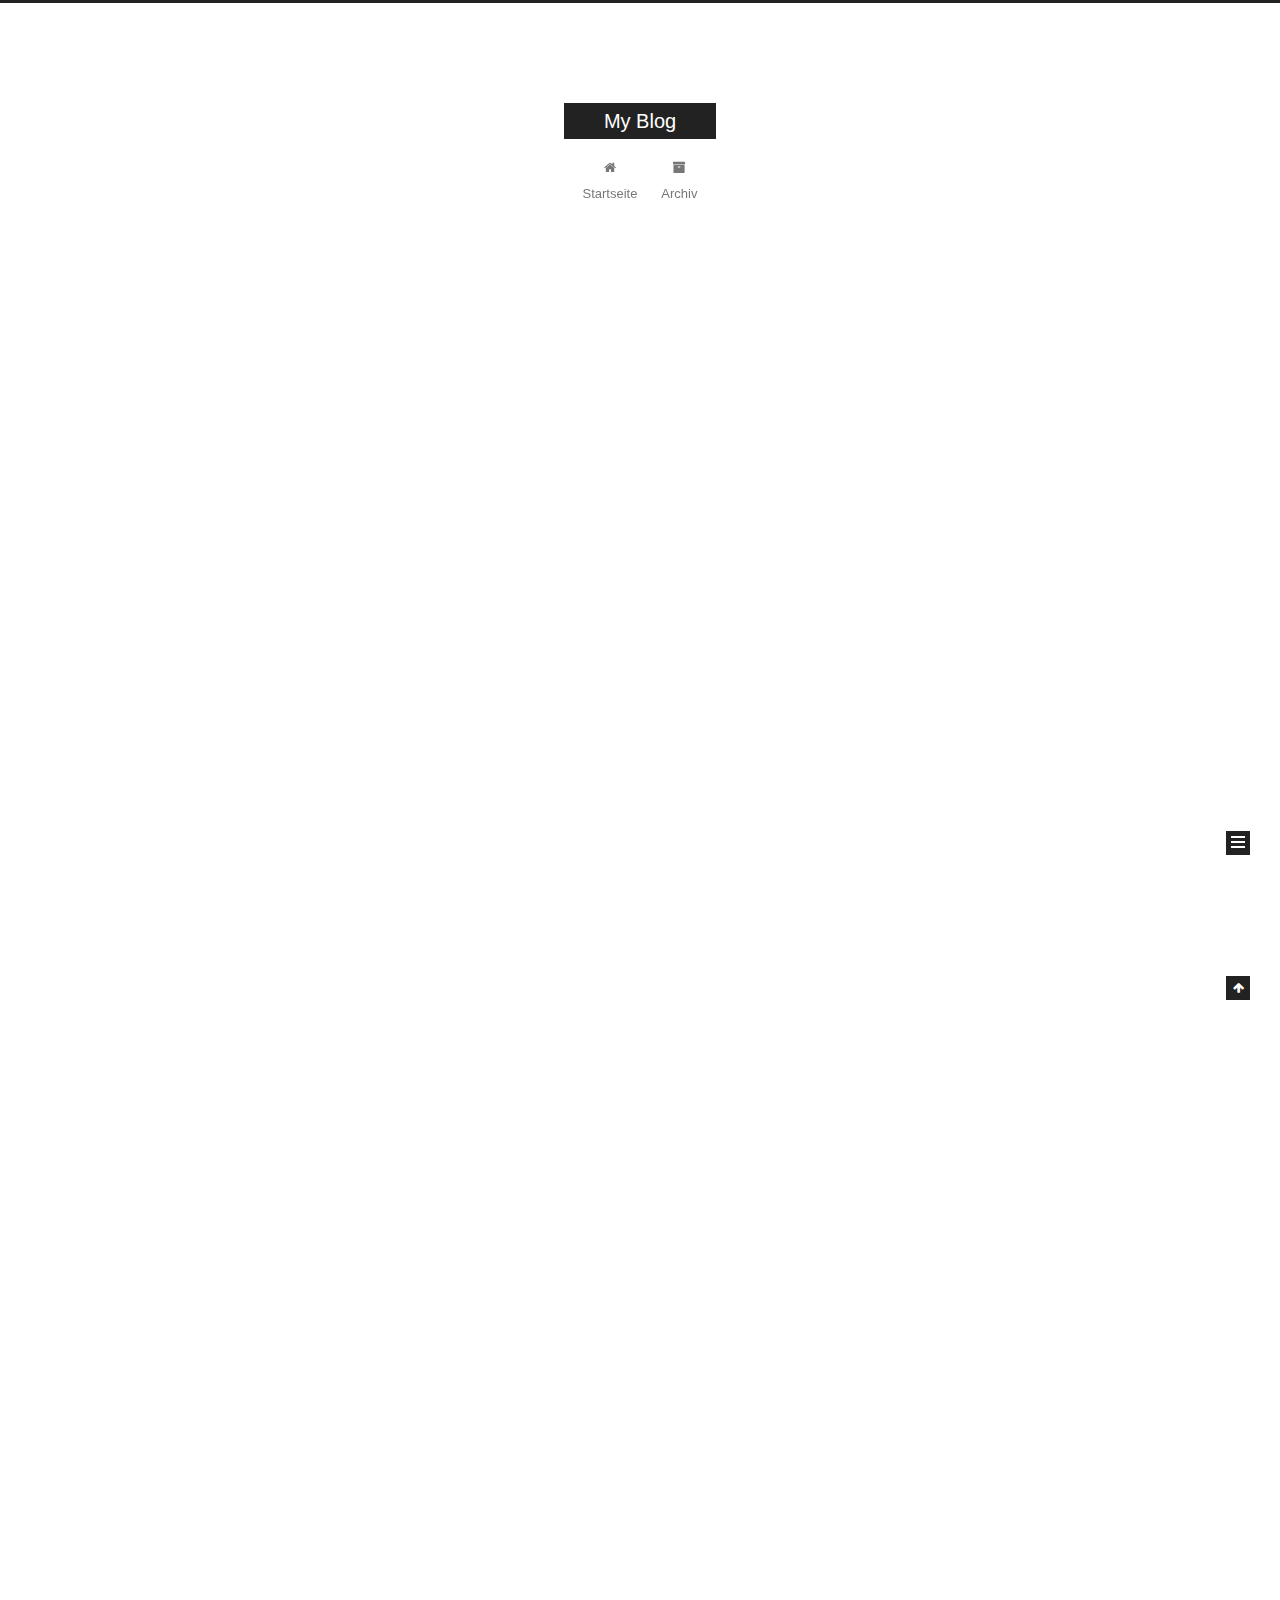
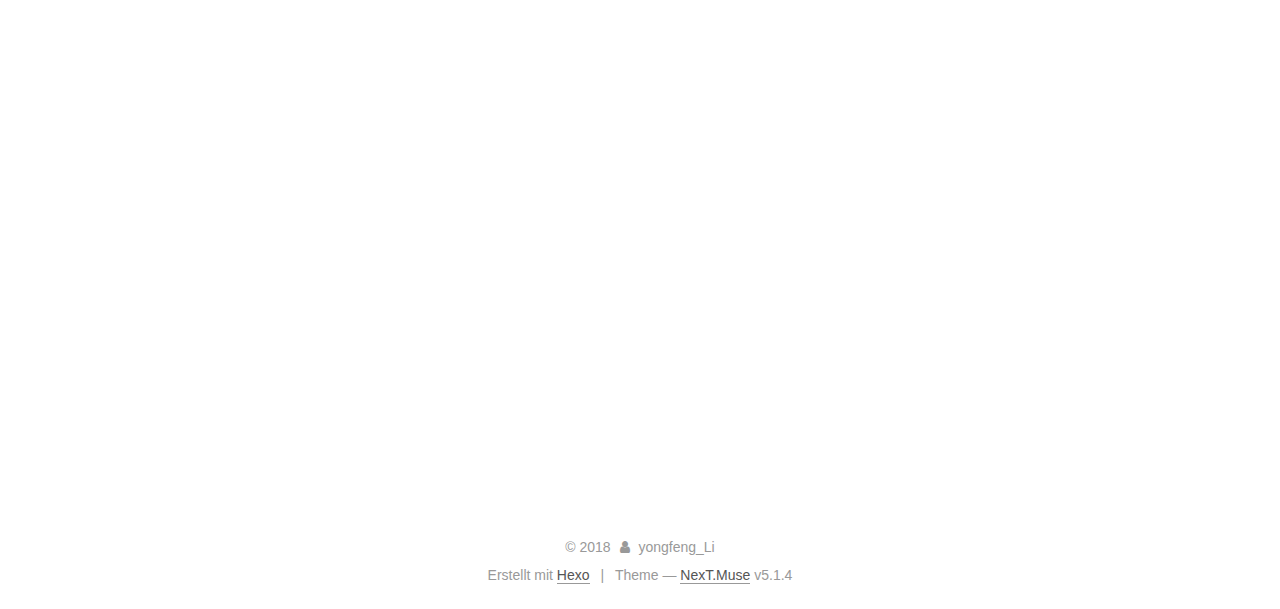
<file: index.html>
<!DOCTYPE html>



  


<html class="theme-next muse use-motion" lang="">
<head>
  <meta charset="UTF-8"/>
<meta http-equiv="X-UA-Compatible" content="IE=edge" />
<meta name="viewport" content="width=device-width, initial-scale=1, maximum-scale=1"/>
<meta name="theme-color" content="#222">









<meta http-equiv="Cache-Control" content="no-transform" />
<meta http-equiv="Cache-Control" content="no-siteapp" />
















  
  
  <link href="/lib/fancybox/source/jquery.fancybox.css?v=2.1.5" rel="stylesheet" type="text/css" />







<link href="/lib/font-awesome/css/font-awesome.min.css?v=4.6.2" rel="stylesheet" type="text/css" />

<link href="/css/main.css?v=5.1.4" rel="stylesheet" type="text/css" />


  <link rel="apple-touch-icon" sizes="180x180" href="/images/apple-touch-icon-next.png?v=5.1.4">


  <link rel="icon" type="image/png" sizes="32x32" href="/images/favicon-32x32-next.png?v=5.1.4">


  <link rel="icon" type="image/png" sizes="16x16" href="/images/favicon-16x16-next.png?v=5.1.4">


  <link rel="mask-icon" href="/images/logo.svg?v=5.1.4" color="#222">





  <meta name="keywords" content="Hexo, NexT" />










<meta property="og:type" content="website">
<meta property="og:title" content="My Blog">
<meta property="og:url" content="http://yoursite.com/index.html">
<meta property="og:site_name" content="My Blog">
<meta name="twitter:card" content="summary">
<meta name="twitter:title" content="My Blog">



<script type="text/javascript" id="hexo.configurations">
  var NexT = window.NexT || {};
  var CONFIG = {
    root: '/',
    scheme: 'Muse',
    version: '5.1.4',
    sidebar: {"position":"left","display":"post","offset":12,"b2t":false,"scrollpercent":false,"onmobile":false},
    fancybox: true,
    tabs: true,
    motion: {"enable":true,"async":false,"transition":{"post_block":"fadeIn","post_header":"slideDownIn","post_body":"slideDownIn","coll_header":"slideLeftIn","sidebar":"slideUpIn"}},
    duoshuo: {
      userId: '0',
      author: 'Author'
    },
    algolia: {
      applicationID: '',
      apiKey: '',
      indexName: '',
      hits: {"per_page":10},
      labels: {"input_placeholder":"Search for Posts","hits_empty":"We didn't find any results for the search: ${query}","hits_stats":"${hits} results found in ${time} ms"}
    }
  };
</script>



  <link rel="canonical" href="http://yoursite.com/"/>





  <title>My Blog</title>
  








</head>

<body itemscope itemtype="http://schema.org/WebPage" lang="">

  
  
    
  

  <div class="container sidebar-position-left 
  page-home">
    <div class="headband"></div>

    <header id="header" class="header" itemscope itemtype="http://schema.org/WPHeader">
      <div class="header-inner"><div class="site-brand-wrapper">
  <div class="site-meta ">
    

    <div class="custom-logo-site-title">
      <a href="/"  class="brand" rel="start">
        <span class="logo-line-before"><i></i></span>
        <span class="site-title">My Blog</span>
        <span class="logo-line-after"><i></i></span>
      </a>
    </div>
      
        <p class="site-subtitle"></p>
      
  </div>

  <div class="site-nav-toggle">
    <button>
      <span class="btn-bar"></span>
      <span class="btn-bar"></span>
      <span class="btn-bar"></span>
    </button>
  </div>
</div>

<nav class="site-nav">
  

  
    <ul id="menu" class="menu">
      
        
        <li class="menu-item menu-item-home">
          <a href="/" rel="section">
            
              <i class="menu-item-icon fa fa-fw fa-home"></i> <br />
            
            Startseite
          </a>
        </li>
      
        
        <li class="menu-item menu-item-archives">
          <a href="/archives/" rel="section">
            
              <i class="menu-item-icon fa fa-fw fa-archive"></i> <br />
            
            Archiv
          </a>
        </li>
      

      
    </ul>
  

  
</nav>



 </div>
    </header>

    <main id="main" class="main">
      <div class="main-inner">
        <div class="content-wrap">
          <div id="content" class="content">
            
  <section id="posts" class="posts-expand">
    
      

  

  
  
  

  <article class="post post-type-normal" itemscope itemtype="http://schema.org/Article">
  
  
  
  <div class="post-block">
    <link itemprop="mainEntityOfPage" href="http://yoursite.com/2018/03/14/第二篇博客-2/">

    <span hidden itemprop="author" itemscope itemtype="http://schema.org/Person">
      <meta itemprop="name" content="yongfeng_Li">
      <meta itemprop="description" content="">
      <meta itemprop="image" content="/images/avatar.gif">
    </span>

    <span hidden itemprop="publisher" itemscope itemtype="http://schema.org/Organization">
      <meta itemprop="name" content="My Blog">
    </span>

    
      <header class="post-header">

        
        
          <h1 class="post-title" itemprop="name headline">
                
                <a class="post-title-link" href="/2018/03/14/第二篇博客-2/" itemprop="url">第二篇博客</a></h1>
        

        <div class="post-meta">
          <span class="post-time">
            
              <span class="post-meta-item-icon">
                <i class="fa fa-calendar-o"></i>
              </span>
              
                <span class="post-meta-item-text">Veröffentlicht am</span>
              
              <time title="Post created" itemprop="dateCreated datePublished" datetime="2018-03-14T21:12:44+08:00">
                2018-03-14
              </time>
            

            

            
          </span>

          

          
            
          

          
          

          

          

          

        </div>
      </header>
    

    
    
    
    <div class="post-body" itemprop="articleBody">

      
      

      
        
          
            
          
        
      
    </div>
    
    
    

    

    

    

    <footer class="post-footer">
      

      

      

      
      
        <div class="post-eof"></div>
      
    </footer>
  </div>
  
  
  
  </article>


    
      

  

  
  
  

  <article class="post post-type-normal" itemscope itemtype="http://schema.org/Article">
  
  
  
  <div class="post-block">
    <link itemprop="mainEntityOfPage" href="http://yoursite.com/2018/03/14/第二篇博客-1/">

    <span hidden itemprop="author" itemscope itemtype="http://schema.org/Person">
      <meta itemprop="name" content="yongfeng_Li">
      <meta itemprop="description" content="">
      <meta itemprop="image" content="/images/avatar.gif">
    </span>

    <span hidden itemprop="publisher" itemscope itemtype="http://schema.org/Organization">
      <meta itemprop="name" content="My Blog">
    </span>

    
      <header class="post-header">

        
        
          <h1 class="post-title" itemprop="name headline">
                
                <a class="post-title-link" href="/2018/03/14/第二篇博客-1/" itemprop="url">第二篇博客</a></h1>
        

        <div class="post-meta">
          <span class="post-time">
            
              <span class="post-meta-item-icon">
                <i class="fa fa-calendar-o"></i>
              </span>
              
                <span class="post-meta-item-text">Veröffentlicht am</span>
              
              <time title="Post created" itemprop="dateCreated datePublished" datetime="2018-03-14T21:11:51+08:00">
                2018-03-14
              </time>
            

            

            
          </span>

          

          
            
          

          
          

          

          

          

        </div>
      </header>
    

    
    
    
    <div class="post-body" itemprop="articleBody">

      
      

      
        
          
            
          
        
      
    </div>
    
    
    

    

    

    

    <footer class="post-footer">
      

      

      

      
      
        <div class="post-eof"></div>
      
    </footer>
  </div>
  
  
  
  </article>


    
      

  

  
  
  

  <article class="post post-type-normal" itemscope itemtype="http://schema.org/Article">
  
  
  
  <div class="post-block">
    <link itemprop="mainEntityOfPage" href="http://yoursite.com/2018/03/14/第二篇博客/">

    <span hidden itemprop="author" itemscope itemtype="http://schema.org/Person">
      <meta itemprop="name" content="yongfeng_Li">
      <meta itemprop="description" content="">
      <meta itemprop="image" content="/images/avatar.gif">
    </span>

    <span hidden itemprop="publisher" itemscope itemtype="http://schema.org/Organization">
      <meta itemprop="name" content="My Blog">
    </span>

    
      <header class="post-header">

        
        
          <h1 class="post-title" itemprop="name headline">
                
                <a class="post-title-link" href="/2018/03/14/第二篇博客/" itemprop="url">第二篇博客</a></h1>
        

        <div class="post-meta">
          <span class="post-time">
            
              <span class="post-meta-item-icon">
                <i class="fa fa-calendar-o"></i>
              </span>
              
                <span class="post-meta-item-text">Veröffentlicht am</span>
              
              <time title="Post created" itemprop="dateCreated datePublished" datetime="2018-03-14T10:43:00+08:00">
                2018-03-14
              </time>
            

            

            
          </span>

          

          
            
          

          
          

          

          

          

        </div>
      </header>
    

    
    
    
    <div class="post-body" itemprop="articleBody">

      
      

      
        
          
            
          
        
      
    </div>
    
    
    

    

    

    

    <footer class="post-footer">
      

      

      

      
      
        <div class="post-eof"></div>
      
    </footer>
  </div>
  
  
  
  </article>


    
      

  

  
  
  

  <article class="post post-type-normal" itemscope itemtype="http://schema.org/Article">
  
  
  
  <div class="post-block">
    <link itemprop="mainEntityOfPage" href="http://yoursite.com/2018/03/14/开博大吉/">

    <span hidden itemprop="author" itemscope itemtype="http://schema.org/Person">
      <meta itemprop="name" content="yongfeng_Li">
      <meta itemprop="description" content="">
      <meta itemprop="image" content="/images/avatar.gif">
    </span>

    <span hidden itemprop="publisher" itemscope itemtype="http://schema.org/Organization">
      <meta itemprop="name" content="My Blog">
    </span>

    
      <header class="post-header">

        
        
          <h1 class="post-title" itemprop="name headline">
                
                <a class="post-title-link" href="/2018/03/14/开博大吉/" itemprop="url">开博大吉</a></h1>
        

        <div class="post-meta">
          <span class="post-time">
            
              <span class="post-meta-item-icon">
                <i class="fa fa-calendar-o"></i>
              </span>
              
                <span class="post-meta-item-text">Veröffentlicht am</span>
              
              <time title="Post created" itemprop="dateCreated datePublished" datetime="2018-03-14T10:29:06+08:00">
                2018-03-14
              </time>
            

            

            
          </span>

          

          
            
          

          
          

          

          

          

        </div>
      </header>
    

    
    
    
    <div class="post-body" itemprop="articleBody">

      
      

      
        
          
            
          
        
      
    </div>
    
    
    

    

    

    

    <footer class="post-footer">
      

      

      

      
      
        <div class="post-eof"></div>
      
    </footer>
  </div>
  
  
  
  </article>


    
      

  

  
  
  

  <article class="post post-type-normal" itemscope itemtype="http://schema.org/Article">
  
  
  
  <div class="post-block">
    <link itemprop="mainEntityOfPage" href="http://yoursite.com/2018/03/14/hello-world/">

    <span hidden itemprop="author" itemscope itemtype="http://schema.org/Person">
      <meta itemprop="name" content="yongfeng_Li">
      <meta itemprop="description" content="">
      <meta itemprop="image" content="/images/avatar.gif">
    </span>

    <span hidden itemprop="publisher" itemscope itemtype="http://schema.org/Organization">
      <meta itemprop="name" content="My Blog">
    </span>

    
      <header class="post-header">

        
        
          <h1 class="post-title" itemprop="name headline">
                
                <a class="post-title-link" href="/2018/03/14/hello-world/" itemprop="url">Hello World</a></h1>
        

        <div class="post-meta">
          <span class="post-time">
            
              <span class="post-meta-item-icon">
                <i class="fa fa-calendar-o"></i>
              </span>
              
                <span class="post-meta-item-text">Veröffentlicht am</span>
              
              <time title="Post created" itemprop="dateCreated datePublished" datetime="2018-03-14T10:24:45+08:00">
                2018-03-14
              </time>
            

            

            
          </span>

          

          
            
          

          
          

          

          

          

        </div>
      </header>
    

    
    
    
    <div class="post-body" itemprop="articleBody">

      
      

      
        
          
            <p>Welcome to <a href="https://hexo.io/" target="_blank" rel="noopener">Hexo</a>! This is your very first post. Check <a href="https://hexo.io/docs/" target="_blank" rel="noopener">documentation</a> for more info. If you get any problems when using Hexo, you can find the answer in <a href="https://hexo.io/docs/troubleshooting.html" target="_blank" rel="noopener">troubleshooting</a> or you can ask me on <a href="https://github.com/hexojs/hexo/issues" target="_blank" rel="noopener">GitHub</a>.</p>
<h2 id="Quick-Start"><a href="#Quick-Start" class="headerlink" title="Quick Start"></a>Quick Start</h2><h3 id="Create-a-new-post"><a href="#Create-a-new-post" class="headerlink" title="Create a new post"></a>Create a new post</h3><figure class="highlight bash"><table><tr><td class="gutter"><pre><span class="line">1</span><br></pre></td><td class="code"><pre><span class="line">$ hexo new <span class="string">"My New Post"</span></span><br></pre></td></tr></table></figure>
<p>More info: <a href="https://hexo.io/docs/writing.html" target="_blank" rel="noopener">Writing</a></p>
<h3 id="Run-server"><a href="#Run-server" class="headerlink" title="Run server"></a>Run server</h3><figure class="highlight bash"><table><tr><td class="gutter"><pre><span class="line">1</span><br></pre></td><td class="code"><pre><span class="line">$ hexo server</span><br></pre></td></tr></table></figure>
<p>More info: <a href="https://hexo.io/docs/server.html" target="_blank" rel="noopener">Server</a></p>
<h3 id="Generate-static-files"><a href="#Generate-static-files" class="headerlink" title="Generate static files"></a>Generate static files</h3><figure class="highlight bash"><table><tr><td class="gutter"><pre><span class="line">1</span><br></pre></td><td class="code"><pre><span class="line">$ hexo generate</span><br></pre></td></tr></table></figure>
<p>More info: <a href="https://hexo.io/docs/generating.html" target="_blank" rel="noopener">Generating</a></p>
<h3 id="Deploy-to-remote-sites"><a href="#Deploy-to-remote-sites" class="headerlink" title="Deploy to remote sites"></a>Deploy to remote sites</h3><figure class="highlight bash"><table><tr><td class="gutter"><pre><span class="line">1</span><br></pre></td><td class="code"><pre><span class="line">$ hexo deploy</span><br></pre></td></tr></table></figure>
<p>More info: <a href="https://hexo.io/docs/deployment.html" target="_blank" rel="noopener">Deployment</a></p>

          
        
      
    </div>
    
    
    

    

    

    

    <footer class="post-footer">
      

      

      

      
      
        <div class="post-eof"></div>
      
    </footer>
  </div>
  
  
  
  </article>


    
  </section>

  


          </div>
          


          

        </div>
        
          
  
  <div class="sidebar-toggle">
    <div class="sidebar-toggle-line-wrap">
      <span class="sidebar-toggle-line sidebar-toggle-line-first"></span>
      <span class="sidebar-toggle-line sidebar-toggle-line-middle"></span>
      <span class="sidebar-toggle-line sidebar-toggle-line-last"></span>
    </div>
  </div>

  <aside id="sidebar" class="sidebar">
    
    <div class="sidebar-inner">

      

      

      <section class="site-overview-wrap sidebar-panel sidebar-panel-active">
        <div class="site-overview">
          <div class="site-author motion-element" itemprop="author" itemscope itemtype="http://schema.org/Person">
            
              <p class="site-author-name" itemprop="name">yongfeng_Li</p>
              <p class="site-description motion-element" itemprop="description"></p>
          </div>

          <nav class="site-state motion-element">

            
              <div class="site-state-item site-state-posts">
              
                <a href="/archives/">
              
                  <span class="site-state-item-count">5</span>
                  <span class="site-state-item-name">Artikel</span>
                </a>
              </div>
            

            

            

          </nav>

          

          

          
          

          
          

          

        </div>
      </section>

      

      

    </div>
  </aside>


        
      </div>
    </main>

    <footer id="footer" class="footer">
      <div class="footer-inner">
        <div class="copyright">&copy; <span itemprop="copyrightYear">2018</span>
  <span class="with-love">
    <i class="fa fa-user"></i>
  </span>
  <span class="author" itemprop="copyrightHolder">yongfeng_Li</span>

  
</div>


  <div class="powered-by">Erstellt mit  <a class="theme-link" target="_blank" href="https://hexo.io">Hexo</a></div>



  <span class="post-meta-divider">|</span>



  <div class="theme-info">Theme &mdash; <a class="theme-link" target="_blank" href="https://github.com/iissnan/hexo-theme-next">NexT.Muse</a> v5.1.4</div>




        







        
      </div>
    </footer>

    
      <div class="back-to-top">
        <i class="fa fa-arrow-up"></i>
        
      </div>
    

    

  </div>

  

<script type="text/javascript">
  if (Object.prototype.toString.call(window.Promise) !== '[object Function]') {
    window.Promise = null;
  }
</script>









  












  
  
    <script type="text/javascript" src="/lib/jquery/index.js?v=2.1.3"></script>
  

  
  
    <script type="text/javascript" src="/lib/fastclick/lib/fastclick.min.js?v=1.0.6"></script>
  

  
  
    <script type="text/javascript" src="/lib/jquery_lazyload/jquery.lazyload.js?v=1.9.7"></script>
  

  
  
    <script type="text/javascript" src="/lib/velocity/velocity.min.js?v=1.2.1"></script>
  

  
  
    <script type="text/javascript" src="/lib/velocity/velocity.ui.min.js?v=1.2.1"></script>
  

  
  
    <script type="text/javascript" src="/lib/fancybox/source/jquery.fancybox.pack.js?v=2.1.5"></script>
  


  


  <script type="text/javascript" src="/js/src/utils.js?v=5.1.4"></script>

  <script type="text/javascript" src="/js/src/motion.js?v=5.1.4"></script>



  
  

  

  


  <script type="text/javascript" src="/js/src/bootstrap.js?v=5.1.4"></script>



  


  




	





  





  












  





  

  

  

  
  

  

  

  

</body>
</html>
</file>
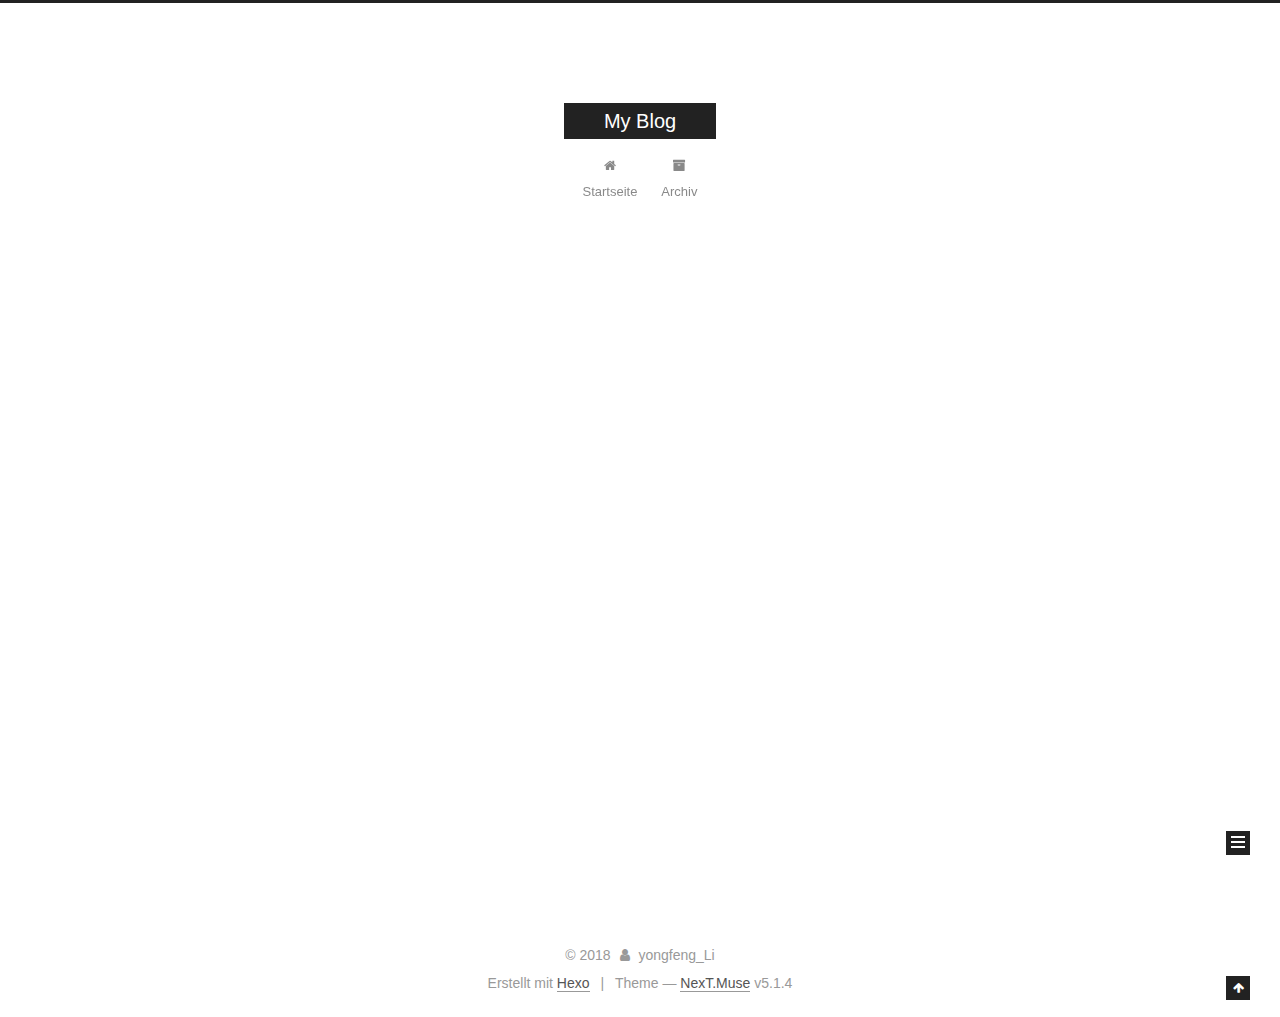
<file: archives/index.html>
<!DOCTYPE html>



  


<html class="theme-next muse use-motion" lang="">
<head>
  <meta charset="UTF-8"/>
<meta http-equiv="X-UA-Compatible" content="IE=edge" />
<meta name="viewport" content="width=device-width, initial-scale=1, maximum-scale=1"/>
<meta name="theme-color" content="#222">









<meta http-equiv="Cache-Control" content="no-transform" />
<meta http-equiv="Cache-Control" content="no-siteapp" />
















  
  
  <link href="/lib/fancybox/source/jquery.fancybox.css?v=2.1.5" rel="stylesheet" type="text/css" />







<link href="/lib/font-awesome/css/font-awesome.min.css?v=4.6.2" rel="stylesheet" type="text/css" />

<link href="/css/main.css?v=5.1.4" rel="stylesheet" type="text/css" />


  <link rel="apple-touch-icon" sizes="180x180" href="/images/apple-touch-icon-next.png?v=5.1.4">


  <link rel="icon" type="image/png" sizes="32x32" href="/images/favicon-32x32-next.png?v=5.1.4">


  <link rel="icon" type="image/png" sizes="16x16" href="/images/favicon-16x16-next.png?v=5.1.4">


  <link rel="mask-icon" href="/images/logo.svg?v=5.1.4" color="#222">





  <meta name="keywords" content="Hexo, NexT" />










<meta property="og:type" content="website">
<meta property="og:title" content="My Blog">
<meta property="og:url" content="http://yoursite.com/archives/index.html">
<meta property="og:site_name" content="My Blog">
<meta name="twitter:card" content="summary">
<meta name="twitter:title" content="My Blog">



<script type="text/javascript" id="hexo.configurations">
  var NexT = window.NexT || {};
  var CONFIG = {
    root: '/',
    scheme: 'Muse',
    version: '5.1.4',
    sidebar: {"position":"left","display":"post","offset":12,"b2t":false,"scrollpercent":false,"onmobile":false},
    fancybox: true,
    tabs: true,
    motion: {"enable":true,"async":false,"transition":{"post_block":"fadeIn","post_header":"slideDownIn","post_body":"slideDownIn","coll_header":"slideLeftIn","sidebar":"slideUpIn"}},
    duoshuo: {
      userId: '0',
      author: 'Author'
    },
    algolia: {
      applicationID: '',
      apiKey: '',
      indexName: '',
      hits: {"per_page":10},
      labels: {"input_placeholder":"Search for Posts","hits_empty":"We didn't find any results for the search: ${query}","hits_stats":"${hits} results found in ${time} ms"}
    }
  };
</script>



  <link rel="canonical" href="http://yoursite.com/archives/"/>





  <title>Archiv | My Blog</title>
  








</head>

<body itemscope itemtype="http://schema.org/WebPage" lang="">

  
  
    
  

  <div class="container sidebar-position-left page-archive">
    <div class="headband"></div>

    <header id="header" class="header" itemscope itemtype="http://schema.org/WPHeader">
      <div class="header-inner"><div class="site-brand-wrapper">
  <div class="site-meta ">
    

    <div class="custom-logo-site-title">
      <a href="/"  class="brand" rel="start">
        <span class="logo-line-before"><i></i></span>
        <span class="site-title">My Blog</span>
        <span class="logo-line-after"><i></i></span>
      </a>
    </div>
      
        <p class="site-subtitle"></p>
      
  </div>

  <div class="site-nav-toggle">
    <button>
      <span class="btn-bar"></span>
      <span class="btn-bar"></span>
      <span class="btn-bar"></span>
    </button>
  </div>
</div>

<nav class="site-nav">
  

  
    <ul id="menu" class="menu">
      
        
        <li class="menu-item menu-item-home">
          <a href="/" rel="section">
            
              <i class="menu-item-icon fa fa-fw fa-home"></i> <br />
            
            Startseite
          </a>
        </li>
      
        
        <li class="menu-item menu-item-archives">
          <a href="/archives/" rel="section">
            
              <i class="menu-item-icon fa fa-fw fa-archive"></i> <br />
            
            Archiv
          </a>
        </li>
      

      
    </ul>
  

  
</nav>



 </div>
    </header>

    <main id="main" class="main">
      <div class="main-inner">
        <div class="content-wrap">
          <div id="content" class="content">
            

  
  
  
  <div class="post-block archive">
    <div id="posts" class="posts-collapse">
      <span class="archive-move-on"></span>

      <span class="archive-page-counter">
        
        
        
          
        
        Öhm..! Insgesamt 5 Artikel. Bleib dran.
      </span>

      

        
        
        

        
          
          <div class="collection-title">
            <h1 class="archive-year" id="archive-year-2018">2018</h1>
          </div>
        
        

        

  <article class="post post-type-normal" itemscope itemtype="http://schema.org/Article">
    <header class="post-header">

      <h2 class="post-title">
        
            <a class="post-title-link" href="/2018/03/14/第二篇博客-2/" itemprop="url">
              
                <span itemprop="name">第二篇博客</span>
              
            </a>
        
      </h2>

      <div class="post-meta">
        <time class="post-time" itemprop="dateCreated"
              datetime="2018-03-14T21:12:44+08:00"
              content="2018-03-14" >
          03-14
        </time>
      </div>

    </header>
  </article>



      

        
        
        

        
        

        

  <article class="post post-type-normal" itemscope itemtype="http://schema.org/Article">
    <header class="post-header">

      <h2 class="post-title">
        
            <a class="post-title-link" href="/2018/03/14/第二篇博客-1/" itemprop="url">
              
                <span itemprop="name">第二篇博客</span>
              
            </a>
        
      </h2>

      <div class="post-meta">
        <time class="post-time" itemprop="dateCreated"
              datetime="2018-03-14T21:11:51+08:00"
              content="2018-03-14" >
          03-14
        </time>
      </div>

    </header>
  </article>



      

        
        
        

        
        

        

  <article class="post post-type-normal" itemscope itemtype="http://schema.org/Article">
    <header class="post-header">

      <h2 class="post-title">
        
            <a class="post-title-link" href="/2018/03/14/第二篇博客/" itemprop="url">
              
                <span itemprop="name">第二篇博客</span>
              
            </a>
        
      </h2>

      <div class="post-meta">
        <time class="post-time" itemprop="dateCreated"
              datetime="2018-03-14T10:43:00+08:00"
              content="2018-03-14" >
          03-14
        </time>
      </div>

    </header>
  </article>



      

        
        
        

        
        

        

  <article class="post post-type-normal" itemscope itemtype="http://schema.org/Article">
    <header class="post-header">

      <h2 class="post-title">
        
            <a class="post-title-link" href="/2018/03/14/开博大吉/" itemprop="url">
              
                <span itemprop="name">开博大吉</span>
              
            </a>
        
      </h2>

      <div class="post-meta">
        <time class="post-time" itemprop="dateCreated"
              datetime="2018-03-14T10:29:06+08:00"
              content="2018-03-14" >
          03-14
        </time>
      </div>

    </header>
  </article>



      

        
        
        

        
        

        

  <article class="post post-type-normal" itemscope itemtype="http://schema.org/Article">
    <header class="post-header">

      <h2 class="post-title">
        
            <a class="post-title-link" href="/2018/03/14/hello-world/" itemprop="url">
              
                <span itemprop="name">Hello World</span>
              
            </a>
        
      </h2>

      <div class="post-meta">
        <time class="post-time" itemprop="dateCreated"
              datetime="2018-03-14T10:24:45+08:00"
              content="2018-03-14" >
          03-14
        </time>
      </div>

    </header>
  </article>



      

    </div>
  </div>
  
  
  

  



          </div>
          


          

        </div>
        
          
  
  <div class="sidebar-toggle">
    <div class="sidebar-toggle-line-wrap">
      <span class="sidebar-toggle-line sidebar-toggle-line-first"></span>
      <span class="sidebar-toggle-line sidebar-toggle-line-middle"></span>
      <span class="sidebar-toggle-line sidebar-toggle-line-last"></span>
    </div>
  </div>

  <aside id="sidebar" class="sidebar">
    
    <div class="sidebar-inner">

      

      

      <section class="site-overview-wrap sidebar-panel sidebar-panel-active">
        <div class="site-overview">
          <div class="site-author motion-element" itemprop="author" itemscope itemtype="http://schema.org/Person">
            
              <p class="site-author-name" itemprop="name">yongfeng_Li</p>
              <p class="site-description motion-element" itemprop="description"></p>
          </div>

          <nav class="site-state motion-element">

            
              <div class="site-state-item site-state-posts">
              
                <a href="/archives/">
              
                  <span class="site-state-item-count">5</span>
                  <span class="site-state-item-name">Artikel</span>
                </a>
              </div>
            

            

            

          </nav>

          

          

          
          

          
          

          

        </div>
      </section>

      

      

    </div>
  </aside>


        
      </div>
    </main>

    <footer id="footer" class="footer">
      <div class="footer-inner">
        <div class="copyright">&copy; <span itemprop="copyrightYear">2018</span>
  <span class="with-love">
    <i class="fa fa-user"></i>
  </span>
  <span class="author" itemprop="copyrightHolder">yongfeng_Li</span>

  
</div>


  <div class="powered-by">Erstellt mit  <a class="theme-link" target="_blank" href="https://hexo.io">Hexo</a></div>



  <span class="post-meta-divider">|</span>



  <div class="theme-info">Theme &mdash; <a class="theme-link" target="_blank" href="https://github.com/iissnan/hexo-theme-next">NexT.Muse</a> v5.1.4</div>




        







        
      </div>
    </footer>

    
      <div class="back-to-top">
        <i class="fa fa-arrow-up"></i>
        
      </div>
    

    

  </div>

  

<script type="text/javascript">
  if (Object.prototype.toString.call(window.Promise) !== '[object Function]') {
    window.Promise = null;
  }
</script>









  












  
  
    <script type="text/javascript" src="/lib/jquery/index.js?v=2.1.3"></script>
  

  
  
    <script type="text/javascript" src="/lib/fastclick/lib/fastclick.min.js?v=1.0.6"></script>
  

  
  
    <script type="text/javascript" src="/lib/jquery_lazyload/jquery.lazyload.js?v=1.9.7"></script>
  

  
  
    <script type="text/javascript" src="/lib/velocity/velocity.min.js?v=1.2.1"></script>
  

  
  
    <script type="text/javascript" src="/lib/velocity/velocity.ui.min.js?v=1.2.1"></script>
  

  
  
    <script type="text/javascript" src="/lib/fancybox/source/jquery.fancybox.pack.js?v=2.1.5"></script>
  


  


  <script type="text/javascript" src="/js/src/utils.js?v=5.1.4"></script>

  <script type="text/javascript" src="/js/src/motion.js?v=5.1.4"></script>



  
  

  

  


  <script type="text/javascript" src="/js/src/bootstrap.js?v=5.1.4"></script>



  


  




	





  





  












  





  

  

  

  
  

  

  

  

</body>
</html>
</file>
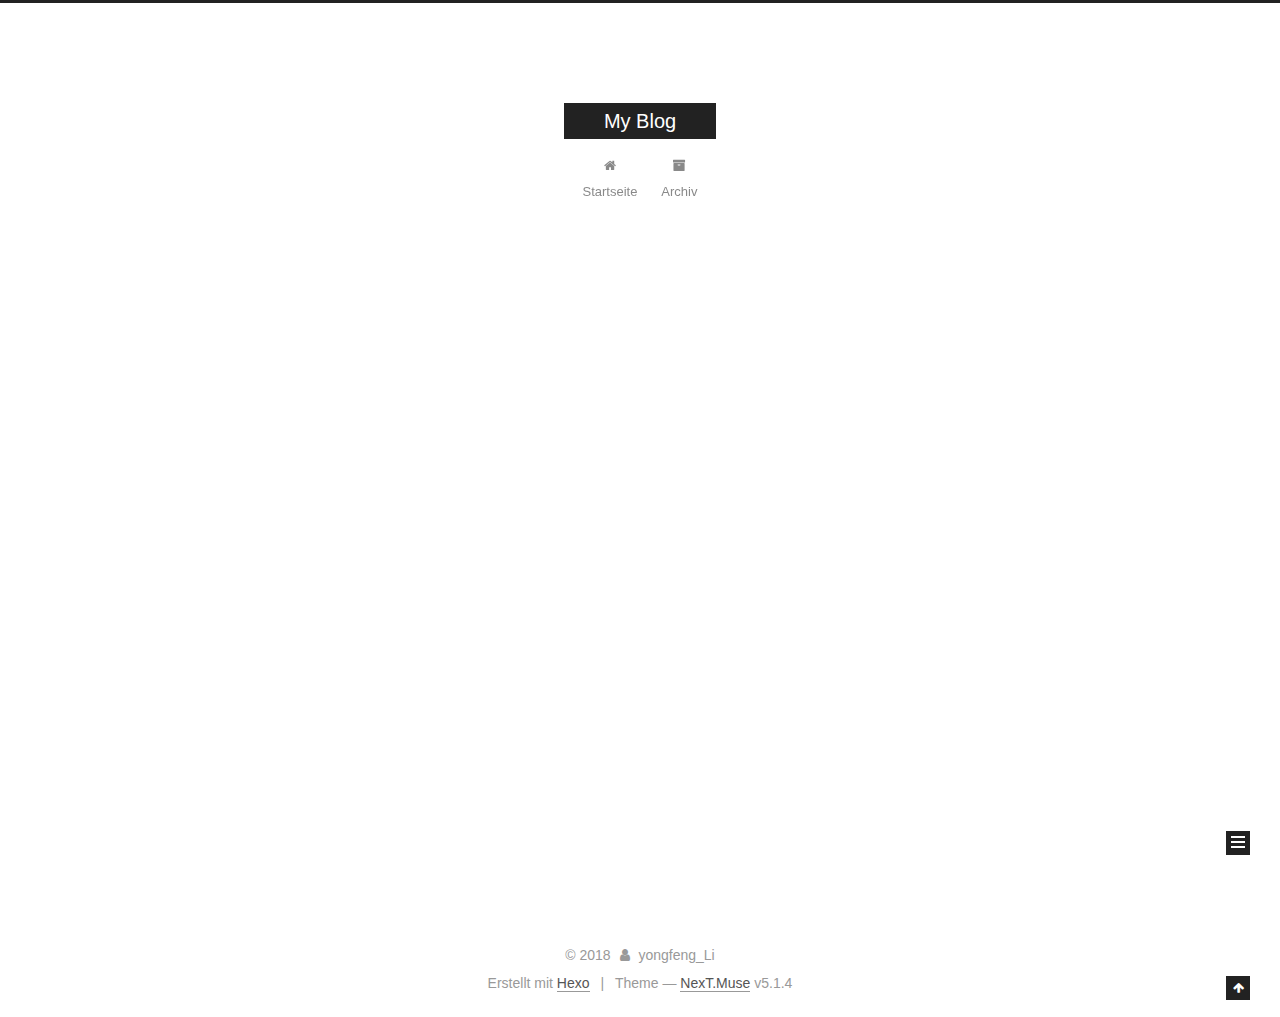
<file: archives/2018/index.html>
<!DOCTYPE html>



  


<html class="theme-next muse use-motion" lang="">
<head>
  <meta charset="UTF-8"/>
<meta http-equiv="X-UA-Compatible" content="IE=edge" />
<meta name="viewport" content="width=device-width, initial-scale=1, maximum-scale=1"/>
<meta name="theme-color" content="#222">









<meta http-equiv="Cache-Control" content="no-transform" />
<meta http-equiv="Cache-Control" content="no-siteapp" />
















  
  
  <link href="/lib/fancybox/source/jquery.fancybox.css?v=2.1.5" rel="stylesheet" type="text/css" />







<link href="/lib/font-awesome/css/font-awesome.min.css?v=4.6.2" rel="stylesheet" type="text/css" />

<link href="/css/main.css?v=5.1.4" rel="stylesheet" type="text/css" />


  <link rel="apple-touch-icon" sizes="180x180" href="/images/apple-touch-icon-next.png?v=5.1.4">


  <link rel="icon" type="image/png" sizes="32x32" href="/images/favicon-32x32-next.png?v=5.1.4">


  <link rel="icon" type="image/png" sizes="16x16" href="/images/favicon-16x16-next.png?v=5.1.4">


  <link rel="mask-icon" href="/images/logo.svg?v=5.1.4" color="#222">





  <meta name="keywords" content="Hexo, NexT" />










<meta property="og:type" content="website">
<meta property="og:title" content="My Blog">
<meta property="og:url" content="http://yoursite.com/archives/2018/index.html">
<meta property="og:site_name" content="My Blog">
<meta name="twitter:card" content="summary">
<meta name="twitter:title" content="My Blog">



<script type="text/javascript" id="hexo.configurations">
  var NexT = window.NexT || {};
  var CONFIG = {
    root: '/',
    scheme: 'Muse',
    version: '5.1.4',
    sidebar: {"position":"left","display":"post","offset":12,"b2t":false,"scrollpercent":false,"onmobile":false},
    fancybox: true,
    tabs: true,
    motion: {"enable":true,"async":false,"transition":{"post_block":"fadeIn","post_header":"slideDownIn","post_body":"slideDownIn","coll_header":"slideLeftIn","sidebar":"slideUpIn"}},
    duoshuo: {
      userId: '0',
      author: 'Author'
    },
    algolia: {
      applicationID: '',
      apiKey: '',
      indexName: '',
      hits: {"per_page":10},
      labels: {"input_placeholder":"Search for Posts","hits_empty":"We didn't find any results for the search: ${query}","hits_stats":"${hits} results found in ${time} ms"}
    }
  };
</script>



  <link rel="canonical" href="http://yoursite.com/archives/2018/"/>





  <title>Archiv | My Blog</title>
  








</head>

<body itemscope itemtype="http://schema.org/WebPage" lang="">

  
  
    
  

  <div class="container sidebar-position-left page-archive">
    <div class="headband"></div>

    <header id="header" class="header" itemscope itemtype="http://schema.org/WPHeader">
      <div class="header-inner"><div class="site-brand-wrapper">
  <div class="site-meta ">
    

    <div class="custom-logo-site-title">
      <a href="/"  class="brand" rel="start">
        <span class="logo-line-before"><i></i></span>
        <span class="site-title">My Blog</span>
        <span class="logo-line-after"><i></i></span>
      </a>
    </div>
      
        <p class="site-subtitle"></p>
      
  </div>

  <div class="site-nav-toggle">
    <button>
      <span class="btn-bar"></span>
      <span class="btn-bar"></span>
      <span class="btn-bar"></span>
    </button>
  </div>
</div>

<nav class="site-nav">
  

  
    <ul id="menu" class="menu">
      
        
        <li class="menu-item menu-item-home">
          <a href="/" rel="section">
            
              <i class="menu-item-icon fa fa-fw fa-home"></i> <br />
            
            Startseite
          </a>
        </li>
      
        
        <li class="menu-item menu-item-archives">
          <a href="/archives/" rel="section">
            
              <i class="menu-item-icon fa fa-fw fa-archive"></i> <br />
            
            Archiv
          </a>
        </li>
      

      
    </ul>
  

  
</nav>



 </div>
    </header>

    <main id="main" class="main">
      <div class="main-inner">
        <div class="content-wrap">
          <div id="content" class="content">
            

  
  
  
  <div class="post-block archive">
    <div id="posts" class="posts-collapse">
      <span class="archive-move-on"></span>

      <span class="archive-page-counter">
        
        
        
          
        
        Öhm..! Insgesamt 5 Artikel. Bleib dran.
      </span>

      

        
        
        

        
          
          <div class="collection-title">
            <h1 class="archive-year" id="archive-year-2018">2018</h1>
          </div>
        
        

        

  <article class="post post-type-normal" itemscope itemtype="http://schema.org/Article">
    <header class="post-header">

      <h2 class="post-title">
        
            <a class="post-title-link" href="/2018/03/14/第二篇博客-2/" itemprop="url">
              
                <span itemprop="name">第二篇博客</span>
              
            </a>
        
      </h2>

      <div class="post-meta">
        <time class="post-time" itemprop="dateCreated"
              datetime="2018-03-14T21:12:44+08:00"
              content="2018-03-14" >
          03-14
        </time>
      </div>

    </header>
  </article>



      

        
        
        

        
        

        

  <article class="post post-type-normal" itemscope itemtype="http://schema.org/Article">
    <header class="post-header">

      <h2 class="post-title">
        
            <a class="post-title-link" href="/2018/03/14/第二篇博客-1/" itemprop="url">
              
                <span itemprop="name">第二篇博客</span>
              
            </a>
        
      </h2>

      <div class="post-meta">
        <time class="post-time" itemprop="dateCreated"
              datetime="2018-03-14T21:11:51+08:00"
              content="2018-03-14" >
          03-14
        </time>
      </div>

    </header>
  </article>



      

        
        
        

        
        

        

  <article class="post post-type-normal" itemscope itemtype="http://schema.org/Article">
    <header class="post-header">

      <h2 class="post-title">
        
            <a class="post-title-link" href="/2018/03/14/第二篇博客/" itemprop="url">
              
                <span itemprop="name">第二篇博客</span>
              
            </a>
        
      </h2>

      <div class="post-meta">
        <time class="post-time" itemprop="dateCreated"
              datetime="2018-03-14T10:43:00+08:00"
              content="2018-03-14" >
          03-14
        </time>
      </div>

    </header>
  </article>



      

        
        
        

        
        

        

  <article class="post post-type-normal" itemscope itemtype="http://schema.org/Article">
    <header class="post-header">

      <h2 class="post-title">
        
            <a class="post-title-link" href="/2018/03/14/开博大吉/" itemprop="url">
              
                <span itemprop="name">开博大吉</span>
              
            </a>
        
      </h2>

      <div class="post-meta">
        <time class="post-time" itemprop="dateCreated"
              datetime="2018-03-14T10:29:06+08:00"
              content="2018-03-14" >
          03-14
        </time>
      </div>

    </header>
  </article>



      

        
        
        

        
        

        

  <article class="post post-type-normal" itemscope itemtype="http://schema.org/Article">
    <header class="post-header">

      <h2 class="post-title">
        
            <a class="post-title-link" href="/2018/03/14/hello-world/" itemprop="url">
              
                <span itemprop="name">Hello World</span>
              
            </a>
        
      </h2>

      <div class="post-meta">
        <time class="post-time" itemprop="dateCreated"
              datetime="2018-03-14T10:24:45+08:00"
              content="2018-03-14" >
          03-14
        </time>
      </div>

    </header>
  </article>



      

    </div>
  </div>
  
  
  

  



          </div>
          


          

        </div>
        
          
  
  <div class="sidebar-toggle">
    <div class="sidebar-toggle-line-wrap">
      <span class="sidebar-toggle-line sidebar-toggle-line-first"></span>
      <span class="sidebar-toggle-line sidebar-toggle-line-middle"></span>
      <span class="sidebar-toggle-line sidebar-toggle-line-last"></span>
    </div>
  </div>

  <aside id="sidebar" class="sidebar">
    
    <div class="sidebar-inner">

      

      

      <section class="site-overview-wrap sidebar-panel sidebar-panel-active">
        <div class="site-overview">
          <div class="site-author motion-element" itemprop="author" itemscope itemtype="http://schema.org/Person">
            
              <p class="site-author-name" itemprop="name">yongfeng_Li</p>
              <p class="site-description motion-element" itemprop="description"></p>
          </div>

          <nav class="site-state motion-element">

            
              <div class="site-state-item site-state-posts">
              
                <a href="/archives/">
              
                  <span class="site-state-item-count">5</span>
                  <span class="site-state-item-name">Artikel</span>
                </a>
              </div>
            

            

            

          </nav>

          

          

          
          

          
          

          

        </div>
      </section>

      

      

    </div>
  </aside>


        
      </div>
    </main>

    <footer id="footer" class="footer">
      <div class="footer-inner">
        <div class="copyright">&copy; <span itemprop="copyrightYear">2018</span>
  <span class="with-love">
    <i class="fa fa-user"></i>
  </span>
  <span class="author" itemprop="copyrightHolder">yongfeng_Li</span>

  
</div>


  <div class="powered-by">Erstellt mit  <a class="theme-link" target="_blank" href="https://hexo.io">Hexo</a></div>



  <span class="post-meta-divider">|</span>



  <div class="theme-info">Theme &mdash; <a class="theme-link" target="_blank" href="https://github.com/iissnan/hexo-theme-next">NexT.Muse</a> v5.1.4</div>




        







        
      </div>
    </footer>

    
      <div class="back-to-top">
        <i class="fa fa-arrow-up"></i>
        
      </div>
    

    

  </div>

  

<script type="text/javascript">
  if (Object.prototype.toString.call(window.Promise) !== '[object Function]') {
    window.Promise = null;
  }
</script>









  












  
  
    <script type="text/javascript" src="/lib/jquery/index.js?v=2.1.3"></script>
  

  
  
    <script type="text/javascript" src="/lib/fastclick/lib/fastclick.min.js?v=1.0.6"></script>
  

  
  
    <script type="text/javascript" src="/lib/jquery_lazyload/jquery.lazyload.js?v=1.9.7"></script>
  

  
  
    <script type="text/javascript" src="/lib/velocity/velocity.min.js?v=1.2.1"></script>
  

  
  
    <script type="text/javascript" src="/lib/velocity/velocity.ui.min.js?v=1.2.1"></script>
  

  
  
    <script type="text/javascript" src="/lib/fancybox/source/jquery.fancybox.pack.js?v=2.1.5"></script>
  


  


  <script type="text/javascript" src="/js/src/utils.js?v=5.1.4"></script>

  <script type="text/javascript" src="/js/src/motion.js?v=5.1.4"></script>



  
  

  

  


  <script type="text/javascript" src="/js/src/bootstrap.js?v=5.1.4"></script>



  


  




	





  





  












  





  

  

  

  
  

  

  

  

</body>
</html>
</file>
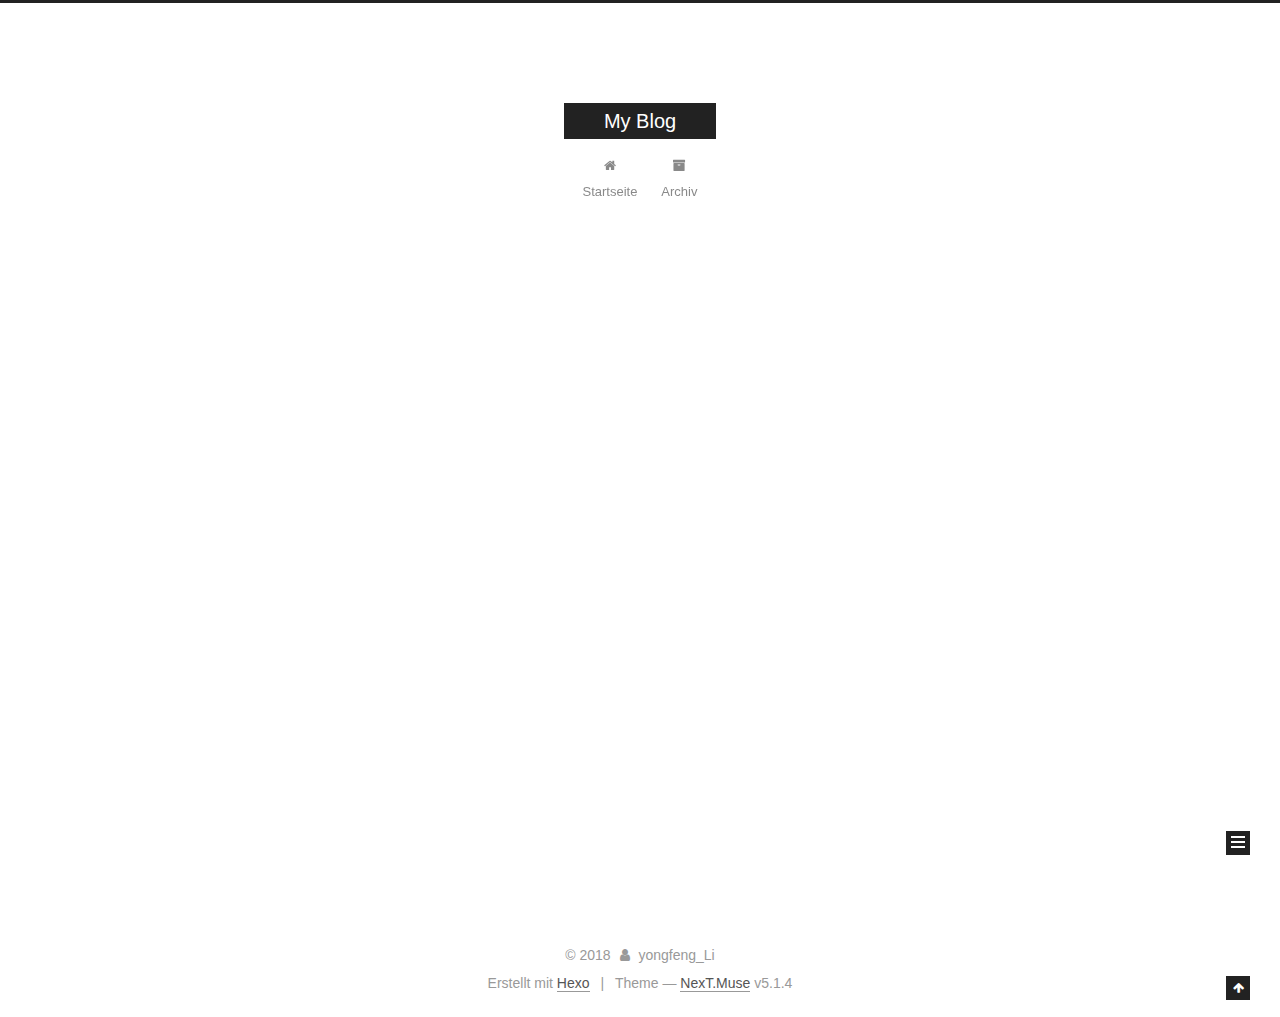
<file: archives/2018/03/index.html>
<!DOCTYPE html>



  


<html class="theme-next muse use-motion" lang="">
<head>
  <meta charset="UTF-8"/>
<meta http-equiv="X-UA-Compatible" content="IE=edge" />
<meta name="viewport" content="width=device-width, initial-scale=1, maximum-scale=1"/>
<meta name="theme-color" content="#222">









<meta http-equiv="Cache-Control" content="no-transform" />
<meta http-equiv="Cache-Control" content="no-siteapp" />
















  
  
  <link href="/lib/fancybox/source/jquery.fancybox.css?v=2.1.5" rel="stylesheet" type="text/css" />







<link href="/lib/font-awesome/css/font-awesome.min.css?v=4.6.2" rel="stylesheet" type="text/css" />

<link href="/css/main.css?v=5.1.4" rel="stylesheet" type="text/css" />


  <link rel="apple-touch-icon" sizes="180x180" href="/images/apple-touch-icon-next.png?v=5.1.4">


  <link rel="icon" type="image/png" sizes="32x32" href="/images/favicon-32x32-next.png?v=5.1.4">


  <link rel="icon" type="image/png" sizes="16x16" href="/images/favicon-16x16-next.png?v=5.1.4">


  <link rel="mask-icon" href="/images/logo.svg?v=5.1.4" color="#222">





  <meta name="keywords" content="Hexo, NexT" />










<meta property="og:type" content="website">
<meta property="og:title" content="My Blog">
<meta property="og:url" content="http://yoursite.com/archives/2018/03/index.html">
<meta property="og:site_name" content="My Blog">
<meta name="twitter:card" content="summary">
<meta name="twitter:title" content="My Blog">



<script type="text/javascript" id="hexo.configurations">
  var NexT = window.NexT || {};
  var CONFIG = {
    root: '/',
    scheme: 'Muse',
    version: '5.1.4',
    sidebar: {"position":"left","display":"post","offset":12,"b2t":false,"scrollpercent":false,"onmobile":false},
    fancybox: true,
    tabs: true,
    motion: {"enable":true,"async":false,"transition":{"post_block":"fadeIn","post_header":"slideDownIn","post_body":"slideDownIn","coll_header":"slideLeftIn","sidebar":"slideUpIn"}},
    duoshuo: {
      userId: '0',
      author: 'Author'
    },
    algolia: {
      applicationID: '',
      apiKey: '',
      indexName: '',
      hits: {"per_page":10},
      labels: {"input_placeholder":"Search for Posts","hits_empty":"We didn't find any results for the search: ${query}","hits_stats":"${hits} results found in ${time} ms"}
    }
  };
</script>



  <link rel="canonical" href="http://yoursite.com/archives/2018/03/"/>





  <title>Archiv | My Blog</title>
  








</head>

<body itemscope itemtype="http://schema.org/WebPage" lang="">

  
  
    
  

  <div class="container sidebar-position-left page-archive">
    <div class="headband"></div>

    <header id="header" class="header" itemscope itemtype="http://schema.org/WPHeader">
      <div class="header-inner"><div class="site-brand-wrapper">
  <div class="site-meta ">
    

    <div class="custom-logo-site-title">
      <a href="/"  class="brand" rel="start">
        <span class="logo-line-before"><i></i></span>
        <span class="site-title">My Blog</span>
        <span class="logo-line-after"><i></i></span>
      </a>
    </div>
      
        <p class="site-subtitle"></p>
      
  </div>

  <div class="site-nav-toggle">
    <button>
      <span class="btn-bar"></span>
      <span class="btn-bar"></span>
      <span class="btn-bar"></span>
    </button>
  </div>
</div>

<nav class="site-nav">
  

  
    <ul id="menu" class="menu">
      
        
        <li class="menu-item menu-item-home">
          <a href="/" rel="section">
            
              <i class="menu-item-icon fa fa-fw fa-home"></i> <br />
            
            Startseite
          </a>
        </li>
      
        
        <li class="menu-item menu-item-archives">
          <a href="/archives/" rel="section">
            
              <i class="menu-item-icon fa fa-fw fa-archive"></i> <br />
            
            Archiv
          </a>
        </li>
      

      
    </ul>
  

  
</nav>



 </div>
    </header>

    <main id="main" class="main">
      <div class="main-inner">
        <div class="content-wrap">
          <div id="content" class="content">
            

  
  
  
  <div class="post-block archive">
    <div id="posts" class="posts-collapse">
      <span class="archive-move-on"></span>

      <span class="archive-page-counter">
        
        
        
          
        
        Öhm..! Insgesamt 5 Artikel. Bleib dran.
      </span>

      

        
        
        

        
          
          <div class="collection-title">
            <h1 class="archive-year" id="archive-year-2018">2018</h1>
          </div>
        
        

        

  <article class="post post-type-normal" itemscope itemtype="http://schema.org/Article">
    <header class="post-header">

      <h2 class="post-title">
        
            <a class="post-title-link" href="/2018/03/14/第二篇博客-2/" itemprop="url">
              
                <span itemprop="name">第二篇博客</span>
              
            </a>
        
      </h2>

      <div class="post-meta">
        <time class="post-time" itemprop="dateCreated"
              datetime="2018-03-14T21:12:44+08:00"
              content="2018-03-14" >
          03-14
        </time>
      </div>

    </header>
  </article>



      

        
        
        

        
        

        

  <article class="post post-type-normal" itemscope itemtype="http://schema.org/Article">
    <header class="post-header">

      <h2 class="post-title">
        
            <a class="post-title-link" href="/2018/03/14/第二篇博客-1/" itemprop="url">
              
                <span itemprop="name">第二篇博客</span>
              
            </a>
        
      </h2>

      <div class="post-meta">
        <time class="post-time" itemprop="dateCreated"
              datetime="2018-03-14T21:11:51+08:00"
              content="2018-03-14" >
          03-14
        </time>
      </div>

    </header>
  </article>



      

        
        
        

        
        

        

  <article class="post post-type-normal" itemscope itemtype="http://schema.org/Article">
    <header class="post-header">

      <h2 class="post-title">
        
            <a class="post-title-link" href="/2018/03/14/第二篇博客/" itemprop="url">
              
                <span itemprop="name">第二篇博客</span>
              
            </a>
        
      </h2>

      <div class="post-meta">
        <time class="post-time" itemprop="dateCreated"
              datetime="2018-03-14T10:43:00+08:00"
              content="2018-03-14" >
          03-14
        </time>
      </div>

    </header>
  </article>



      

        
        
        

        
        

        

  <article class="post post-type-normal" itemscope itemtype="http://schema.org/Article">
    <header class="post-header">

      <h2 class="post-title">
        
            <a class="post-title-link" href="/2018/03/14/开博大吉/" itemprop="url">
              
                <span itemprop="name">开博大吉</span>
              
            </a>
        
      </h2>

      <div class="post-meta">
        <time class="post-time" itemprop="dateCreated"
              datetime="2018-03-14T10:29:06+08:00"
              content="2018-03-14" >
          03-14
        </time>
      </div>

    </header>
  </article>



      

        
        
        

        
        

        

  <article class="post post-type-normal" itemscope itemtype="http://schema.org/Article">
    <header class="post-header">

      <h2 class="post-title">
        
            <a class="post-title-link" href="/2018/03/14/hello-world/" itemprop="url">
              
                <span itemprop="name">Hello World</span>
              
            </a>
        
      </h2>

      <div class="post-meta">
        <time class="post-time" itemprop="dateCreated"
              datetime="2018-03-14T10:24:45+08:00"
              content="2018-03-14" >
          03-14
        </time>
      </div>

    </header>
  </article>



      

    </div>
  </div>
  
  
  

  



          </div>
          


          

        </div>
        
          
  
  <div class="sidebar-toggle">
    <div class="sidebar-toggle-line-wrap">
      <span class="sidebar-toggle-line sidebar-toggle-line-first"></span>
      <span class="sidebar-toggle-line sidebar-toggle-line-middle"></span>
      <span class="sidebar-toggle-line sidebar-toggle-line-last"></span>
    </div>
  </div>

  <aside id="sidebar" class="sidebar">
    
    <div class="sidebar-inner">

      

      

      <section class="site-overview-wrap sidebar-panel sidebar-panel-active">
        <div class="site-overview">
          <div class="site-author motion-element" itemprop="author" itemscope itemtype="http://schema.org/Person">
            
              <p class="site-author-name" itemprop="name">yongfeng_Li</p>
              <p class="site-description motion-element" itemprop="description"></p>
          </div>

          <nav class="site-state motion-element">

            
              <div class="site-state-item site-state-posts">
              
                <a href="/archives/">
              
                  <span class="site-state-item-count">5</span>
                  <span class="site-state-item-name">Artikel</span>
                </a>
              </div>
            

            

            

          </nav>

          

          

          
          

          
          

          

        </div>
      </section>

      

      

    </div>
  </aside>


        
      </div>
    </main>

    <footer id="footer" class="footer">
      <div class="footer-inner">
        <div class="copyright">&copy; <span itemprop="copyrightYear">2018</span>
  <span class="with-love">
    <i class="fa fa-user"></i>
  </span>
  <span class="author" itemprop="copyrightHolder">yongfeng_Li</span>

  
</div>


  <div class="powered-by">Erstellt mit  <a class="theme-link" target="_blank" href="https://hexo.io">Hexo</a></div>



  <span class="post-meta-divider">|</span>



  <div class="theme-info">Theme &mdash; <a class="theme-link" target="_blank" href="https://github.com/iissnan/hexo-theme-next">NexT.Muse</a> v5.1.4</div>




        







        
      </div>
    </footer>

    
      <div class="back-to-top">
        <i class="fa fa-arrow-up"></i>
        
      </div>
    

    

  </div>

  

<script type="text/javascript">
  if (Object.prototype.toString.call(window.Promise) !== '[object Function]') {
    window.Promise = null;
  }
</script>









  












  
  
    <script type="text/javascript" src="/lib/jquery/index.js?v=2.1.3"></script>
  

  
  
    <script type="text/javascript" src="/lib/fastclick/lib/fastclick.min.js?v=1.0.6"></script>
  

  
  
    <script type="text/javascript" src="/lib/jquery_lazyload/jquery.lazyload.js?v=1.9.7"></script>
  

  
  
    <script type="text/javascript" src="/lib/velocity/velocity.min.js?v=1.2.1"></script>
  

  
  
    <script type="text/javascript" src="/lib/velocity/velocity.ui.min.js?v=1.2.1"></script>
  

  
  
    <script type="text/javascript" src="/lib/fancybox/source/jquery.fancybox.pack.js?v=2.1.5"></script>
  


  


  <script type="text/javascript" src="/js/src/utils.js?v=5.1.4"></script>

  <script type="text/javascript" src="/js/src/motion.js?v=5.1.4"></script>



  
  

  

  


  <script type="text/javascript" src="/js/src/bootstrap.js?v=5.1.4"></script>



  


  




	





  





  












  





  

  

  

  
  

  

  

  

</body>
</html>
</file>
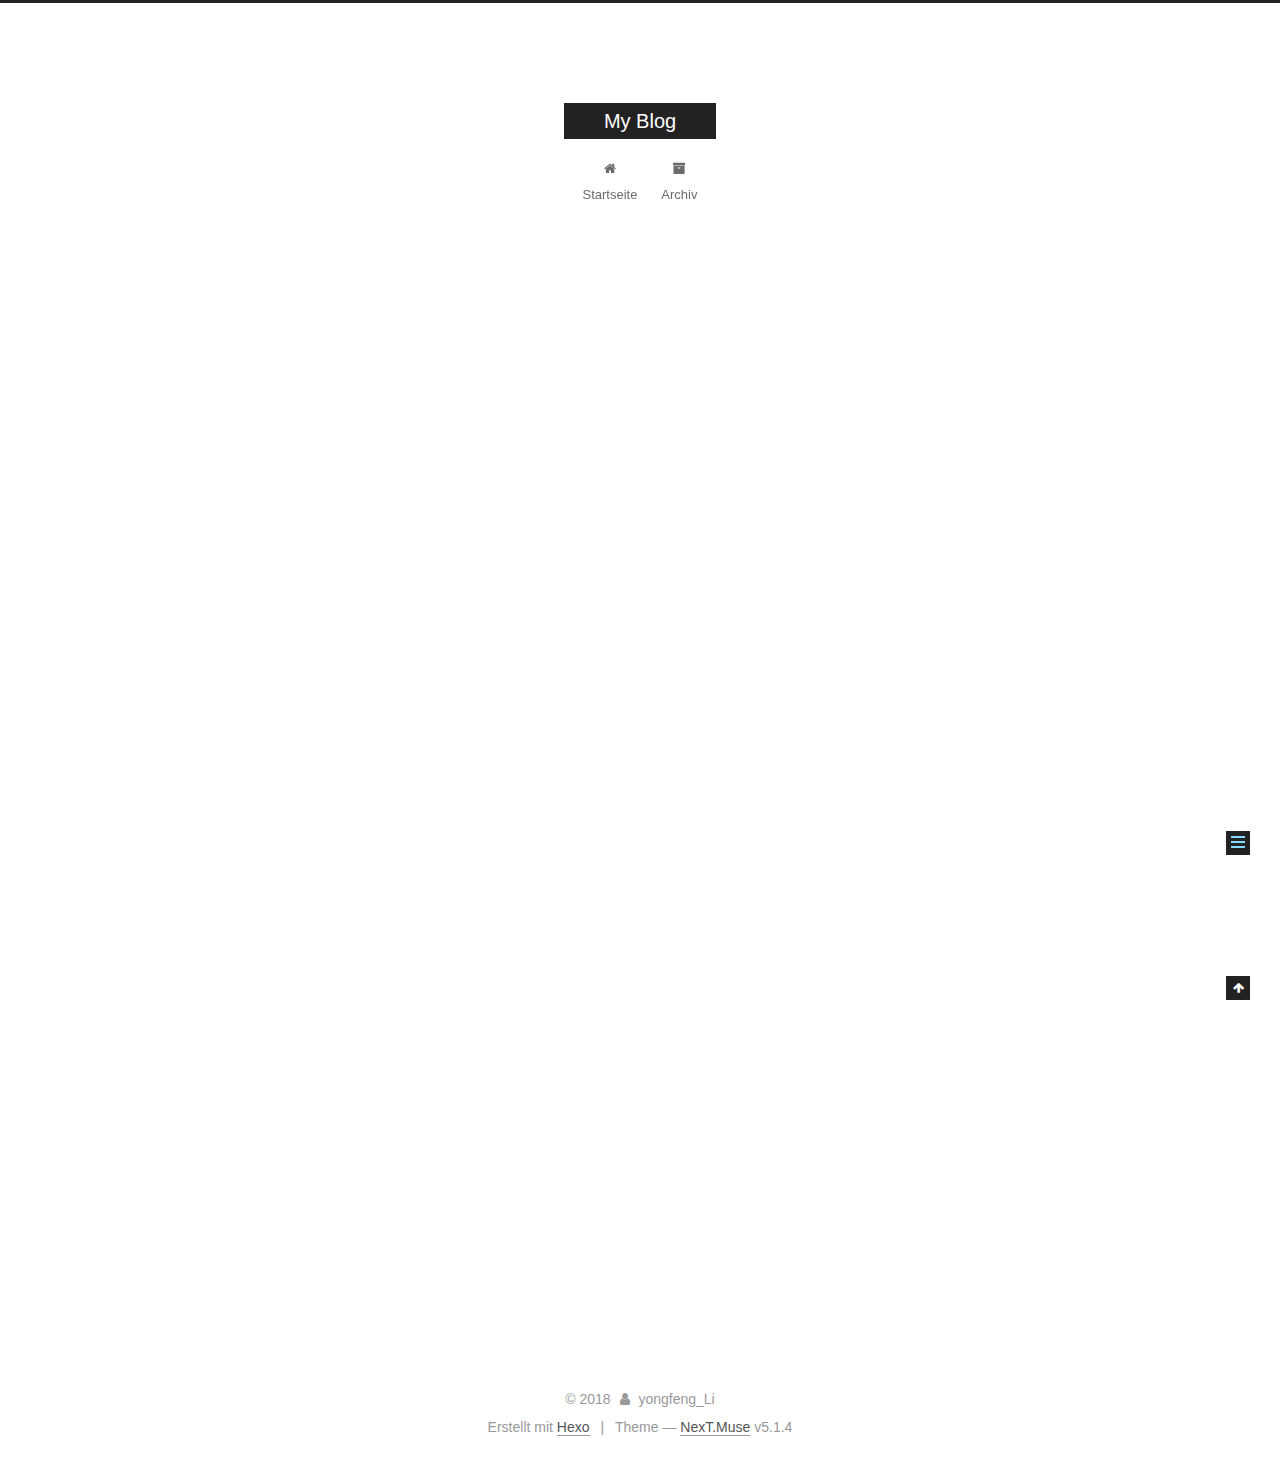
<file: 2018/03/14/hello-world/index.html>
<!DOCTYPE html>



  


<html class="theme-next muse use-motion" lang="">
<head>
  <meta charset="UTF-8"/>
<meta http-equiv="X-UA-Compatible" content="IE=edge" />
<meta name="viewport" content="width=device-width, initial-scale=1, maximum-scale=1"/>
<meta name="theme-color" content="#222">









<meta http-equiv="Cache-Control" content="no-transform" />
<meta http-equiv="Cache-Control" content="no-siteapp" />
















  
  
  <link href="/lib/fancybox/source/jquery.fancybox.css?v=2.1.5" rel="stylesheet" type="text/css" />







<link href="/lib/font-awesome/css/font-awesome.min.css?v=4.6.2" rel="stylesheet" type="text/css" />

<link href="/css/main.css?v=5.1.4" rel="stylesheet" type="text/css" />


  <link rel="apple-touch-icon" sizes="180x180" href="/images/apple-touch-icon-next.png?v=5.1.4">


  <link rel="icon" type="image/png" sizes="32x32" href="/images/favicon-32x32-next.png?v=5.1.4">


  <link rel="icon" type="image/png" sizes="16x16" href="/images/favicon-16x16-next.png?v=5.1.4">


  <link rel="mask-icon" href="/images/logo.svg?v=5.1.4" color="#222">





  <meta name="keywords" content="Hexo, NexT" />










<meta name="description" content="Welcome to Hexo! This is your very first post. Check documentation for more info. If you get any problems when using Hexo, you can find the answer in troubleshooting or you can ask me on GitHub. Quick">
<meta property="og:type" content="article">
<meta property="og:title" content="Hello World">
<meta property="og:url" content="http://yoursite.com/2018/03/14/hello-world/index.html">
<meta property="og:site_name" content="My Blog">
<meta property="og:description" content="Welcome to Hexo! This is your very first post. Check documentation for more info. If you get any problems when using Hexo, you can find the answer in troubleshooting or you can ask me on GitHub. Quick">
<meta property="og:updated_time" content="2018-03-14T02:24:45.338Z">
<meta name="twitter:card" content="summary">
<meta name="twitter:title" content="Hello World">
<meta name="twitter:description" content="Welcome to Hexo! This is your very first post. Check documentation for more info. If you get any problems when using Hexo, you can find the answer in troubleshooting or you can ask me on GitHub. Quick">



<script type="text/javascript" id="hexo.configurations">
  var NexT = window.NexT || {};
  var CONFIG = {
    root: '/',
    scheme: 'Muse',
    version: '5.1.4',
    sidebar: {"position":"left","display":"post","offset":12,"b2t":false,"scrollpercent":false,"onmobile":false},
    fancybox: true,
    tabs: true,
    motion: {"enable":true,"async":false,"transition":{"post_block":"fadeIn","post_header":"slideDownIn","post_body":"slideDownIn","coll_header":"slideLeftIn","sidebar":"slideUpIn"}},
    duoshuo: {
      userId: '0',
      author: 'Author'
    },
    algolia: {
      applicationID: '',
      apiKey: '',
      indexName: '',
      hits: {"per_page":10},
      labels: {"input_placeholder":"Search for Posts","hits_empty":"We didn't find any results for the search: ${query}","hits_stats":"${hits} results found in ${time} ms"}
    }
  };
</script>



  <link rel="canonical" href="http://yoursite.com/2018/03/14/hello-world/"/>





  <title>Hello World | My Blog</title>
  








</head>

<body itemscope itemtype="http://schema.org/WebPage" lang="">

  
  
    
  

  <div class="container sidebar-position-left page-post-detail">
    <div class="headband"></div>

    <header id="header" class="header" itemscope itemtype="http://schema.org/WPHeader">
      <div class="header-inner"><div class="site-brand-wrapper">
  <div class="site-meta ">
    

    <div class="custom-logo-site-title">
      <a href="/"  class="brand" rel="start">
        <span class="logo-line-before"><i></i></span>
        <span class="site-title">My Blog</span>
        <span class="logo-line-after"><i></i></span>
      </a>
    </div>
      
        <p class="site-subtitle"></p>
      
  </div>

  <div class="site-nav-toggle">
    <button>
      <span class="btn-bar"></span>
      <span class="btn-bar"></span>
      <span class="btn-bar"></span>
    </button>
  </div>
</div>

<nav class="site-nav">
  

  
    <ul id="menu" class="menu">
      
        
        <li class="menu-item menu-item-home">
          <a href="/" rel="section">
            
              <i class="menu-item-icon fa fa-fw fa-home"></i> <br />
            
            Startseite
          </a>
        </li>
      
        
        <li class="menu-item menu-item-archives">
          <a href="/archives/" rel="section">
            
              <i class="menu-item-icon fa fa-fw fa-archive"></i> <br />
            
            Archiv
          </a>
        </li>
      

      
    </ul>
  

  
</nav>



 </div>
    </header>

    <main id="main" class="main">
      <div class="main-inner">
        <div class="content-wrap">
          <div id="content" class="content">
            

  <div id="posts" class="posts-expand">
    

  

  
  
  

  <article class="post post-type-normal" itemscope itemtype="http://schema.org/Article">
  
  
  
  <div class="post-block">
    <link itemprop="mainEntityOfPage" href="http://yoursite.com/2018/03/14/hello-world/">

    <span hidden itemprop="author" itemscope itemtype="http://schema.org/Person">
      <meta itemprop="name" content="yongfeng_Li">
      <meta itemprop="description" content="">
      <meta itemprop="image" content="/images/avatar.gif">
    </span>

    <span hidden itemprop="publisher" itemscope itemtype="http://schema.org/Organization">
      <meta itemprop="name" content="My Blog">
    </span>

    
      <header class="post-header">

        
        
          <h1 class="post-title" itemprop="name headline">Hello World</h1>
        

        <div class="post-meta">
          <span class="post-time">
            
              <span class="post-meta-item-icon">
                <i class="fa fa-calendar-o"></i>
              </span>
              
                <span class="post-meta-item-text">Veröffentlicht am</span>
              
              <time title="Post created" itemprop="dateCreated datePublished" datetime="2018-03-14T10:24:45+08:00">
                2018-03-14
              </time>
            

            

            
          </span>

          

          
            
          

          
          

          

          

          

        </div>
      </header>
    

    
    
    
    <div class="post-body" itemprop="articleBody">

      
      

      
        <p>Welcome to <a href="https://hexo.io/" target="_blank" rel="noopener">Hexo</a>! This is your very first post. Check <a href="https://hexo.io/docs/" target="_blank" rel="noopener">documentation</a> for more info. If you get any problems when using Hexo, you can find the answer in <a href="https://hexo.io/docs/troubleshooting.html" target="_blank" rel="noopener">troubleshooting</a> or you can ask me on <a href="https://github.com/hexojs/hexo/issues" target="_blank" rel="noopener">GitHub</a>.</p>
<h2 id="Quick-Start"><a href="#Quick-Start" class="headerlink" title="Quick Start"></a>Quick Start</h2><h3 id="Create-a-new-post"><a href="#Create-a-new-post" class="headerlink" title="Create a new post"></a>Create a new post</h3><figure class="highlight bash"><table><tr><td class="gutter"><pre><span class="line">1</span><br></pre></td><td class="code"><pre><span class="line">$ hexo new <span class="string">"My New Post"</span></span><br></pre></td></tr></table></figure>
<p>More info: <a href="https://hexo.io/docs/writing.html" target="_blank" rel="noopener">Writing</a></p>
<h3 id="Run-server"><a href="#Run-server" class="headerlink" title="Run server"></a>Run server</h3><figure class="highlight bash"><table><tr><td class="gutter"><pre><span class="line">1</span><br></pre></td><td class="code"><pre><span class="line">$ hexo server</span><br></pre></td></tr></table></figure>
<p>More info: <a href="https://hexo.io/docs/server.html" target="_blank" rel="noopener">Server</a></p>
<h3 id="Generate-static-files"><a href="#Generate-static-files" class="headerlink" title="Generate static files"></a>Generate static files</h3><figure class="highlight bash"><table><tr><td class="gutter"><pre><span class="line">1</span><br></pre></td><td class="code"><pre><span class="line">$ hexo generate</span><br></pre></td></tr></table></figure>
<p>More info: <a href="https://hexo.io/docs/generating.html" target="_blank" rel="noopener">Generating</a></p>
<h3 id="Deploy-to-remote-sites"><a href="#Deploy-to-remote-sites" class="headerlink" title="Deploy to remote sites"></a>Deploy to remote sites</h3><figure class="highlight bash"><table><tr><td class="gutter"><pre><span class="line">1</span><br></pre></td><td class="code"><pre><span class="line">$ hexo deploy</span><br></pre></td></tr></table></figure>
<p>More info: <a href="https://hexo.io/docs/deployment.html" target="_blank" rel="noopener">Deployment</a></p>

      
    </div>
    
    
    

    

    

    

    <footer class="post-footer">
      

      
      
      

      
        <div class="post-nav">
          <div class="post-nav-next post-nav-item">
            
          </div>

          <span class="post-nav-divider"></span>

          <div class="post-nav-prev post-nav-item">
            
              <a href="/2018/03/14/开博大吉/" rel="prev" title="开博大吉">
                开博大吉 <i class="fa fa-chevron-right"></i>
              </a>
            
          </div>
        </div>
      

      
      
    </footer>
  </div>
  
  
  
  </article>



    <div class="post-spread">
      
    </div>
  </div>


          </div>
          


          

  



        </div>
        
          
  
  <div class="sidebar-toggle">
    <div class="sidebar-toggle-line-wrap">
      <span class="sidebar-toggle-line sidebar-toggle-line-first"></span>
      <span class="sidebar-toggle-line sidebar-toggle-line-middle"></span>
      <span class="sidebar-toggle-line sidebar-toggle-line-last"></span>
    </div>
  </div>

  <aside id="sidebar" class="sidebar">
    
    <div class="sidebar-inner">

      

      
        <ul class="sidebar-nav motion-element">
          <li class="sidebar-nav-toc sidebar-nav-active" data-target="post-toc-wrap">
            Inhaltsverzeichnis
          </li>
          <li class="sidebar-nav-overview" data-target="site-overview-wrap">
            Übersicht
          </li>
        </ul>
      

      <section class="site-overview-wrap sidebar-panel">
        <div class="site-overview">
          <div class="site-author motion-element" itemprop="author" itemscope itemtype="http://schema.org/Person">
            
              <p class="site-author-name" itemprop="name">yongfeng_Li</p>
              <p class="site-description motion-element" itemprop="description"></p>
          </div>

          <nav class="site-state motion-element">

            
              <div class="site-state-item site-state-posts">
              
                <a href="/archives/">
              
                  <span class="site-state-item-count">5</span>
                  <span class="site-state-item-name">Artikel</span>
                </a>
              </div>
            

            

            

          </nav>

          

          

          
          

          
          

          

        </div>
      </section>

      
      <!--noindex-->
        <section class="post-toc-wrap motion-element sidebar-panel sidebar-panel-active">
          <div class="post-toc">

            
              
            

            
              <div class="post-toc-content"><ol class="nav"><li class="nav-item nav-level-2"><a class="nav-link" href="#Quick-Start"><span class="nav-number">1.</span> <span class="nav-text">Quick Start</span></a><ol class="nav-child"><li class="nav-item nav-level-3"><a class="nav-link" href="#Create-a-new-post"><span class="nav-number">1.1.</span> <span class="nav-text">Create a new post</span></a></li><li class="nav-item nav-level-3"><a class="nav-link" href="#Run-server"><span class="nav-number">1.2.</span> <span class="nav-text">Run server</span></a></li><li class="nav-item nav-level-3"><a class="nav-link" href="#Generate-static-files"><span class="nav-number">1.3.</span> <span class="nav-text">Generate static files</span></a></li><li class="nav-item nav-level-3"><a class="nav-link" href="#Deploy-to-remote-sites"><span class="nav-number">1.4.</span> <span class="nav-text">Deploy to remote sites</span></a></li></ol></li></ol></div>
            

          </div>
        </section>
      <!--/noindex-->
      

      

    </div>
  </aside>


        
      </div>
    </main>

    <footer id="footer" class="footer">
      <div class="footer-inner">
        <div class="copyright">&copy; <span itemprop="copyrightYear">2018</span>
  <span class="with-love">
    <i class="fa fa-user"></i>
  </span>
  <span class="author" itemprop="copyrightHolder">yongfeng_Li</span>

  
</div>


  <div class="powered-by">Erstellt mit  <a class="theme-link" target="_blank" href="https://hexo.io">Hexo</a></div>



  <span class="post-meta-divider">|</span>



  <div class="theme-info">Theme &mdash; <a class="theme-link" target="_blank" href="https://github.com/iissnan/hexo-theme-next">NexT.Muse</a> v5.1.4</div>




        







        
      </div>
    </footer>

    
      <div class="back-to-top">
        <i class="fa fa-arrow-up"></i>
        
      </div>
    

    

  </div>

  

<script type="text/javascript">
  if (Object.prototype.toString.call(window.Promise) !== '[object Function]') {
    window.Promise = null;
  }
</script>









  












  
  
    <script type="text/javascript" src="/lib/jquery/index.js?v=2.1.3"></script>
  

  
  
    <script type="text/javascript" src="/lib/fastclick/lib/fastclick.min.js?v=1.0.6"></script>
  

  
  
    <script type="text/javascript" src="/lib/jquery_lazyload/jquery.lazyload.js?v=1.9.7"></script>
  

  
  
    <script type="text/javascript" src="/lib/velocity/velocity.min.js?v=1.2.1"></script>
  

  
  
    <script type="text/javascript" src="/lib/velocity/velocity.ui.min.js?v=1.2.1"></script>
  

  
  
    <script type="text/javascript" src="/lib/fancybox/source/jquery.fancybox.pack.js?v=2.1.5"></script>
  


  


  <script type="text/javascript" src="/js/src/utils.js?v=5.1.4"></script>

  <script type="text/javascript" src="/js/src/motion.js?v=5.1.4"></script>



  
  

  
  <script type="text/javascript" src="/js/src/scrollspy.js?v=5.1.4"></script>
<script type="text/javascript" src="/js/src/post-details.js?v=5.1.4"></script>



  


  <script type="text/javascript" src="/js/src/bootstrap.js?v=5.1.4"></script>



  


  




	





  





  












  





  

  

  

  
  

  

  

  

</body>
</html>
</file>
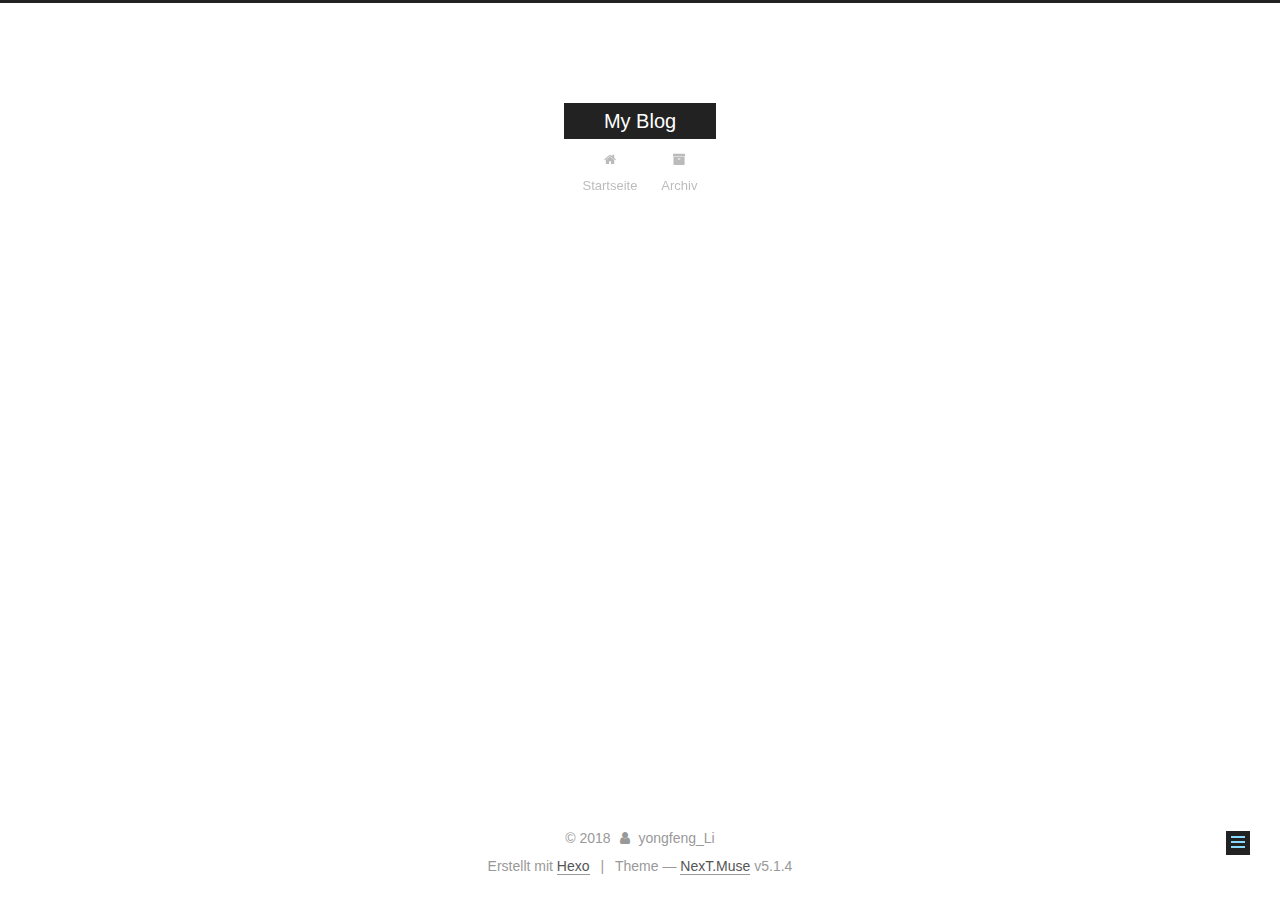
<file: 2018/03/14/开博大吉/index.html>
<!DOCTYPE html>



  


<html class="theme-next muse use-motion" lang="">
<head>
  <meta charset="UTF-8"/>
<meta http-equiv="X-UA-Compatible" content="IE=edge" />
<meta name="viewport" content="width=device-width, initial-scale=1, maximum-scale=1"/>
<meta name="theme-color" content="#222">









<meta http-equiv="Cache-Control" content="no-transform" />
<meta http-equiv="Cache-Control" content="no-siteapp" />
















  
  
  <link href="/lib/fancybox/source/jquery.fancybox.css?v=2.1.5" rel="stylesheet" type="text/css" />







<link href="/lib/font-awesome/css/font-awesome.min.css?v=4.6.2" rel="stylesheet" type="text/css" />

<link href="/css/main.css?v=5.1.4" rel="stylesheet" type="text/css" />


  <link rel="apple-touch-icon" sizes="180x180" href="/images/apple-touch-icon-next.png?v=5.1.4">


  <link rel="icon" type="image/png" sizes="32x32" href="/images/favicon-32x32-next.png?v=5.1.4">


  <link rel="icon" type="image/png" sizes="16x16" href="/images/favicon-16x16-next.png?v=5.1.4">


  <link rel="mask-icon" href="/images/logo.svg?v=5.1.4" color="#222">





  <meta name="keywords" content="Hexo, NexT" />










<meta property="og:type" content="article">
<meta property="og:title" content="开博大吉">
<meta property="og:url" content="http://yoursite.com/2018/03/14/开博大吉/index.html">
<meta property="og:site_name" content="My Blog">
<meta property="og:updated_time" content="2018-03-14T02:29:06.960Z">
<meta name="twitter:card" content="summary">
<meta name="twitter:title" content="开博大吉">



<script type="text/javascript" id="hexo.configurations">
  var NexT = window.NexT || {};
  var CONFIG = {
    root: '/',
    scheme: 'Muse',
    version: '5.1.4',
    sidebar: {"position":"left","display":"post","offset":12,"b2t":false,"scrollpercent":false,"onmobile":false},
    fancybox: true,
    tabs: true,
    motion: {"enable":true,"async":false,"transition":{"post_block":"fadeIn","post_header":"slideDownIn","post_body":"slideDownIn","coll_header":"slideLeftIn","sidebar":"slideUpIn"}},
    duoshuo: {
      userId: '0',
      author: 'Author'
    },
    algolia: {
      applicationID: '',
      apiKey: '',
      indexName: '',
      hits: {"per_page":10},
      labels: {"input_placeholder":"Search for Posts","hits_empty":"We didn't find any results for the search: ${query}","hits_stats":"${hits} results found in ${time} ms"}
    }
  };
</script>



  <link rel="canonical" href="http://yoursite.com/2018/03/14/开博大吉/"/>





  <title>开博大吉 | My Blog</title>
  








</head>

<body itemscope itemtype="http://schema.org/WebPage" lang="">

  
  
    
  

  <div class="container sidebar-position-left page-post-detail">
    <div class="headband"></div>

    <header id="header" class="header" itemscope itemtype="http://schema.org/WPHeader">
      <div class="header-inner"><div class="site-brand-wrapper">
  <div class="site-meta ">
    

    <div class="custom-logo-site-title">
      <a href="/"  class="brand" rel="start">
        <span class="logo-line-before"><i></i></span>
        <span class="site-title">My Blog</span>
        <span class="logo-line-after"><i></i></span>
      </a>
    </div>
      
        <p class="site-subtitle"></p>
      
  </div>

  <div class="site-nav-toggle">
    <button>
      <span class="btn-bar"></span>
      <span class="btn-bar"></span>
      <span class="btn-bar"></span>
    </button>
  </div>
</div>

<nav class="site-nav">
  

  
    <ul id="menu" class="menu">
      
        
        <li class="menu-item menu-item-home">
          <a href="/" rel="section">
            
              <i class="menu-item-icon fa fa-fw fa-home"></i> <br />
            
            Startseite
          </a>
        </li>
      
        
        <li class="menu-item menu-item-archives">
          <a href="/archives/" rel="section">
            
              <i class="menu-item-icon fa fa-fw fa-archive"></i> <br />
            
            Archiv
          </a>
        </li>
      

      
    </ul>
  

  
</nav>



 </div>
    </header>

    <main id="main" class="main">
      <div class="main-inner">
        <div class="content-wrap">
          <div id="content" class="content">
            

  <div id="posts" class="posts-expand">
    

  

  
  
  

  <article class="post post-type-normal" itemscope itemtype="http://schema.org/Article">
  
  
  
  <div class="post-block">
    <link itemprop="mainEntityOfPage" href="http://yoursite.com/2018/03/14/开博大吉/">

    <span hidden itemprop="author" itemscope itemtype="http://schema.org/Person">
      <meta itemprop="name" content="yongfeng_Li">
      <meta itemprop="description" content="">
      <meta itemprop="image" content="/images/avatar.gif">
    </span>

    <span hidden itemprop="publisher" itemscope itemtype="http://schema.org/Organization">
      <meta itemprop="name" content="My Blog">
    </span>

    
      <header class="post-header">

        
        
          <h1 class="post-title" itemprop="name headline">开博大吉</h1>
        

        <div class="post-meta">
          <span class="post-time">
            
              <span class="post-meta-item-icon">
                <i class="fa fa-calendar-o"></i>
              </span>
              
                <span class="post-meta-item-text">Veröffentlicht am</span>
              
              <time title="Post created" itemprop="dateCreated datePublished" datetime="2018-03-14T10:29:06+08:00">
                2018-03-14
              </time>
            

            

            
          </span>

          

          
            
          

          
          

          

          

          

        </div>
      </header>
    

    
    
    
    <div class="post-body" itemprop="articleBody">

      
      

      
        
      
    </div>
    
    
    

    

    

    

    <footer class="post-footer">
      

      
      
      

      
        <div class="post-nav">
          <div class="post-nav-next post-nav-item">
            
              <a href="/2018/03/14/hello-world/" rel="next" title="Hello World">
                <i class="fa fa-chevron-left"></i> Hello World
              </a>
            
          </div>

          <span class="post-nav-divider"></span>

          <div class="post-nav-prev post-nav-item">
            
              <a href="/2018/03/14/第二篇博客/" rel="prev" title="第二篇博客">
                第二篇博客 <i class="fa fa-chevron-right"></i>
              </a>
            
          </div>
        </div>
      

      
      
    </footer>
  </div>
  
  
  
  </article>



    <div class="post-spread">
      
    </div>
  </div>


          </div>
          


          

  



        </div>
        
          
  
  <div class="sidebar-toggle">
    <div class="sidebar-toggle-line-wrap">
      <span class="sidebar-toggle-line sidebar-toggle-line-first"></span>
      <span class="sidebar-toggle-line sidebar-toggle-line-middle"></span>
      <span class="sidebar-toggle-line sidebar-toggle-line-last"></span>
    </div>
  </div>

  <aside id="sidebar" class="sidebar">
    
    <div class="sidebar-inner">

      

      

      <section class="site-overview-wrap sidebar-panel sidebar-panel-active">
        <div class="site-overview">
          <div class="site-author motion-element" itemprop="author" itemscope itemtype="http://schema.org/Person">
            
              <p class="site-author-name" itemprop="name">yongfeng_Li</p>
              <p class="site-description motion-element" itemprop="description"></p>
          </div>

          <nav class="site-state motion-element">

            
              <div class="site-state-item site-state-posts">
              
                <a href="/archives/">
              
                  <span class="site-state-item-count">5</span>
                  <span class="site-state-item-name">Artikel</span>
                </a>
              </div>
            

            

            

          </nav>

          

          

          
          

          
          

          

        </div>
      </section>

      

      

    </div>
  </aside>


        
      </div>
    </main>

    <footer id="footer" class="footer">
      <div class="footer-inner">
        <div class="copyright">&copy; <span itemprop="copyrightYear">2018</span>
  <span class="with-love">
    <i class="fa fa-user"></i>
  </span>
  <span class="author" itemprop="copyrightHolder">yongfeng_Li</span>

  
</div>


  <div class="powered-by">Erstellt mit  <a class="theme-link" target="_blank" href="https://hexo.io">Hexo</a></div>



  <span class="post-meta-divider">|</span>



  <div class="theme-info">Theme &mdash; <a class="theme-link" target="_blank" href="https://github.com/iissnan/hexo-theme-next">NexT.Muse</a> v5.1.4</div>




        







        
      </div>
    </footer>

    
      <div class="back-to-top">
        <i class="fa fa-arrow-up"></i>
        
      </div>
    

    

  </div>

  

<script type="text/javascript">
  if (Object.prototype.toString.call(window.Promise) !== '[object Function]') {
    window.Promise = null;
  }
</script>









  












  
  
    <script type="text/javascript" src="/lib/jquery/index.js?v=2.1.3"></script>
  

  
  
    <script type="text/javascript" src="/lib/fastclick/lib/fastclick.min.js?v=1.0.6"></script>
  

  
  
    <script type="text/javascript" src="/lib/jquery_lazyload/jquery.lazyload.js?v=1.9.7"></script>
  

  
  
    <script type="text/javascript" src="/lib/velocity/velocity.min.js?v=1.2.1"></script>
  

  
  
    <script type="text/javascript" src="/lib/velocity/velocity.ui.min.js?v=1.2.1"></script>
  

  
  
    <script type="text/javascript" src="/lib/fancybox/source/jquery.fancybox.pack.js?v=2.1.5"></script>
  


  


  <script type="text/javascript" src="/js/src/utils.js?v=5.1.4"></script>

  <script type="text/javascript" src="/js/src/motion.js?v=5.1.4"></script>



  
  

  
  <script type="text/javascript" src="/js/src/scrollspy.js?v=5.1.4"></script>
<script type="text/javascript" src="/js/src/post-details.js?v=5.1.4"></script>



  


  <script type="text/javascript" src="/js/src/bootstrap.js?v=5.1.4"></script>



  


  




	





  





  












  





  

  

  

  
  

  

  

  

</body>
</html>
</file>
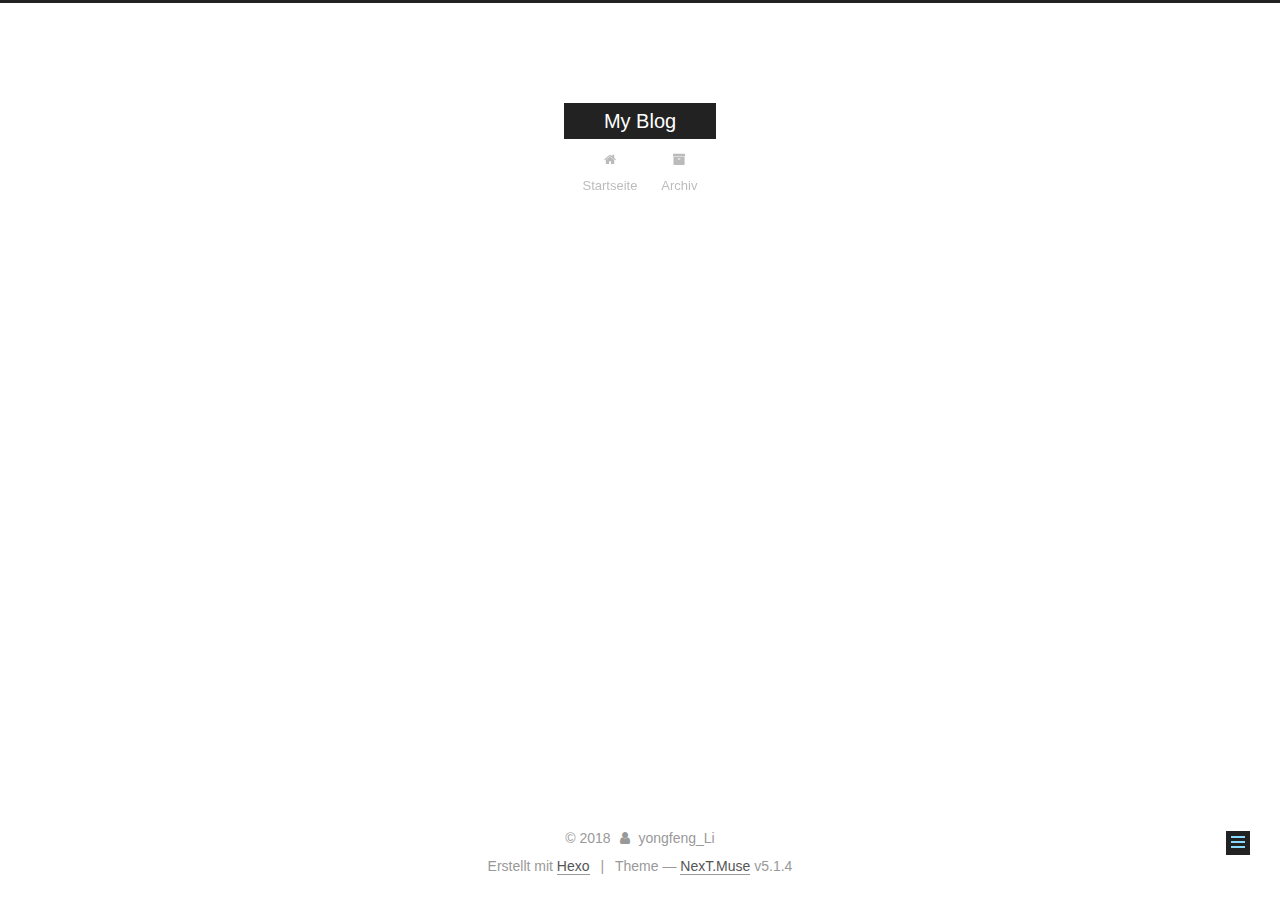
<file: 2018/03/14/第二篇博客-1/index.html>
<!DOCTYPE html>



  


<html class="theme-next muse use-motion" lang="">
<head>
  <meta charset="UTF-8"/>
<meta http-equiv="X-UA-Compatible" content="IE=edge" />
<meta name="viewport" content="width=device-width, initial-scale=1, maximum-scale=1"/>
<meta name="theme-color" content="#222">









<meta http-equiv="Cache-Control" content="no-transform" />
<meta http-equiv="Cache-Control" content="no-siteapp" />
















  
  
  <link href="/lib/fancybox/source/jquery.fancybox.css?v=2.1.5" rel="stylesheet" type="text/css" />







<link href="/lib/font-awesome/css/font-awesome.min.css?v=4.6.2" rel="stylesheet" type="text/css" />

<link href="/css/main.css?v=5.1.4" rel="stylesheet" type="text/css" />


  <link rel="apple-touch-icon" sizes="180x180" href="/images/apple-touch-icon-next.png?v=5.1.4">


  <link rel="icon" type="image/png" sizes="32x32" href="/images/favicon-32x32-next.png?v=5.1.4">


  <link rel="icon" type="image/png" sizes="16x16" href="/images/favicon-16x16-next.png?v=5.1.4">


  <link rel="mask-icon" href="/images/logo.svg?v=5.1.4" color="#222">





  <meta name="keywords" content="Hexo, NexT" />










<meta property="og:type" content="article">
<meta property="og:title" content="第二篇博客">
<meta property="og:url" content="http://yoursite.com/2018/03/14/第二篇博客-1/index.html">
<meta property="og:site_name" content="My Blog">
<meta property="og:updated_time" content="2018-03-14T13:11:51.386Z">
<meta name="twitter:card" content="summary">
<meta name="twitter:title" content="第二篇博客">



<script type="text/javascript" id="hexo.configurations">
  var NexT = window.NexT || {};
  var CONFIG = {
    root: '/',
    scheme: 'Muse',
    version: '5.1.4',
    sidebar: {"position":"left","display":"post","offset":12,"b2t":false,"scrollpercent":false,"onmobile":false},
    fancybox: true,
    tabs: true,
    motion: {"enable":true,"async":false,"transition":{"post_block":"fadeIn","post_header":"slideDownIn","post_body":"slideDownIn","coll_header":"slideLeftIn","sidebar":"slideUpIn"}},
    duoshuo: {
      userId: '0',
      author: 'Author'
    },
    algolia: {
      applicationID: '',
      apiKey: '',
      indexName: '',
      hits: {"per_page":10},
      labels: {"input_placeholder":"Search for Posts","hits_empty":"We didn't find any results for the search: ${query}","hits_stats":"${hits} results found in ${time} ms"}
    }
  };
</script>



  <link rel="canonical" href="http://yoursite.com/2018/03/14/第二篇博客-1/"/>





  <title>第二篇博客 | My Blog</title>
  








</head>

<body itemscope itemtype="http://schema.org/WebPage" lang="">

  
  
    
  

  <div class="container sidebar-position-left page-post-detail">
    <div class="headband"></div>

    <header id="header" class="header" itemscope itemtype="http://schema.org/WPHeader">
      <div class="header-inner"><div class="site-brand-wrapper">
  <div class="site-meta ">
    

    <div class="custom-logo-site-title">
      <a href="/"  class="brand" rel="start">
        <span class="logo-line-before"><i></i></span>
        <span class="site-title">My Blog</span>
        <span class="logo-line-after"><i></i></span>
      </a>
    </div>
      
        <p class="site-subtitle"></p>
      
  </div>

  <div class="site-nav-toggle">
    <button>
      <span class="btn-bar"></span>
      <span class="btn-bar"></span>
      <span class="btn-bar"></span>
    </button>
  </div>
</div>

<nav class="site-nav">
  

  
    <ul id="menu" class="menu">
      
        
        <li class="menu-item menu-item-home">
          <a href="/" rel="section">
            
              <i class="menu-item-icon fa fa-fw fa-home"></i> <br />
            
            Startseite
          </a>
        </li>
      
        
        <li class="menu-item menu-item-archives">
          <a href="/archives/" rel="section">
            
              <i class="menu-item-icon fa fa-fw fa-archive"></i> <br />
            
            Archiv
          </a>
        </li>
      

      
    </ul>
  

  
</nav>



 </div>
    </header>

    <main id="main" class="main">
      <div class="main-inner">
        <div class="content-wrap">
          <div id="content" class="content">
            

  <div id="posts" class="posts-expand">
    

  

  
  
  

  <article class="post post-type-normal" itemscope itemtype="http://schema.org/Article">
  
  
  
  <div class="post-block">
    <link itemprop="mainEntityOfPage" href="http://yoursite.com/2018/03/14/第二篇博客-1/">

    <span hidden itemprop="author" itemscope itemtype="http://schema.org/Person">
      <meta itemprop="name" content="yongfeng_Li">
      <meta itemprop="description" content="">
      <meta itemprop="image" content="/images/avatar.gif">
    </span>

    <span hidden itemprop="publisher" itemscope itemtype="http://schema.org/Organization">
      <meta itemprop="name" content="My Blog">
    </span>

    
      <header class="post-header">

        
        
          <h1 class="post-title" itemprop="name headline">第二篇博客</h1>
        

        <div class="post-meta">
          <span class="post-time">
            
              <span class="post-meta-item-icon">
                <i class="fa fa-calendar-o"></i>
              </span>
              
                <span class="post-meta-item-text">Veröffentlicht am</span>
              
              <time title="Post created" itemprop="dateCreated datePublished" datetime="2018-03-14T21:11:51+08:00">
                2018-03-14
              </time>
            

            

            
          </span>

          

          
            
          

          
          

          

          

          

        </div>
      </header>
    

    
    
    
    <div class="post-body" itemprop="articleBody">

      
      

      
        
      
    </div>
    
    
    

    

    

    

    <footer class="post-footer">
      

      
      
      

      
        <div class="post-nav">
          <div class="post-nav-next post-nav-item">
            
              <a href="/2018/03/14/第二篇博客/" rel="next" title="第二篇博客">
                <i class="fa fa-chevron-left"></i> 第二篇博客
              </a>
            
          </div>

          <span class="post-nav-divider"></span>

          <div class="post-nav-prev post-nav-item">
            
              <a href="/2018/03/14/第二篇博客-2/" rel="prev" title="第二篇博客">
                第二篇博客 <i class="fa fa-chevron-right"></i>
              </a>
            
          </div>
        </div>
      

      
      
    </footer>
  </div>
  
  
  
  </article>



    <div class="post-spread">
      
    </div>
  </div>


          </div>
          


          

  



        </div>
        
          
  
  <div class="sidebar-toggle">
    <div class="sidebar-toggle-line-wrap">
      <span class="sidebar-toggle-line sidebar-toggle-line-first"></span>
      <span class="sidebar-toggle-line sidebar-toggle-line-middle"></span>
      <span class="sidebar-toggle-line sidebar-toggle-line-last"></span>
    </div>
  </div>

  <aside id="sidebar" class="sidebar">
    
    <div class="sidebar-inner">

      

      

      <section class="site-overview-wrap sidebar-panel sidebar-panel-active">
        <div class="site-overview">
          <div class="site-author motion-element" itemprop="author" itemscope itemtype="http://schema.org/Person">
            
              <p class="site-author-name" itemprop="name">yongfeng_Li</p>
              <p class="site-description motion-element" itemprop="description"></p>
          </div>

          <nav class="site-state motion-element">

            
              <div class="site-state-item site-state-posts">
              
                <a href="/archives/">
              
                  <span class="site-state-item-count">5</span>
                  <span class="site-state-item-name">Artikel</span>
                </a>
              </div>
            

            

            

          </nav>

          

          

          
          

          
          

          

        </div>
      </section>

      

      

    </div>
  </aside>


        
      </div>
    </main>

    <footer id="footer" class="footer">
      <div class="footer-inner">
        <div class="copyright">&copy; <span itemprop="copyrightYear">2018</span>
  <span class="with-love">
    <i class="fa fa-user"></i>
  </span>
  <span class="author" itemprop="copyrightHolder">yongfeng_Li</span>

  
</div>


  <div class="powered-by">Erstellt mit  <a class="theme-link" target="_blank" href="https://hexo.io">Hexo</a></div>



  <span class="post-meta-divider">|</span>



  <div class="theme-info">Theme &mdash; <a class="theme-link" target="_blank" href="https://github.com/iissnan/hexo-theme-next">NexT.Muse</a> v5.1.4</div>




        







        
      </div>
    </footer>

    
      <div class="back-to-top">
        <i class="fa fa-arrow-up"></i>
        
      </div>
    

    

  </div>

  

<script type="text/javascript">
  if (Object.prototype.toString.call(window.Promise) !== '[object Function]') {
    window.Promise = null;
  }
</script>









  












  
  
    <script type="text/javascript" src="/lib/jquery/index.js?v=2.1.3"></script>
  

  
  
    <script type="text/javascript" src="/lib/fastclick/lib/fastclick.min.js?v=1.0.6"></script>
  

  
  
    <script type="text/javascript" src="/lib/jquery_lazyload/jquery.lazyload.js?v=1.9.7"></script>
  

  
  
    <script type="text/javascript" src="/lib/velocity/velocity.min.js?v=1.2.1"></script>
  

  
  
    <script type="text/javascript" src="/lib/velocity/velocity.ui.min.js?v=1.2.1"></script>
  

  
  
    <script type="text/javascript" src="/lib/fancybox/source/jquery.fancybox.pack.js?v=2.1.5"></script>
  


  


  <script type="text/javascript" src="/js/src/utils.js?v=5.1.4"></script>

  <script type="text/javascript" src="/js/src/motion.js?v=5.1.4"></script>



  
  

  
  <script type="text/javascript" src="/js/src/scrollspy.js?v=5.1.4"></script>
<script type="text/javascript" src="/js/src/post-details.js?v=5.1.4"></script>



  


  <script type="text/javascript" src="/js/src/bootstrap.js?v=5.1.4"></script>



  


  




	





  





  












  





  

  

  

  
  

  

  

  

</body>
</html>
</file>
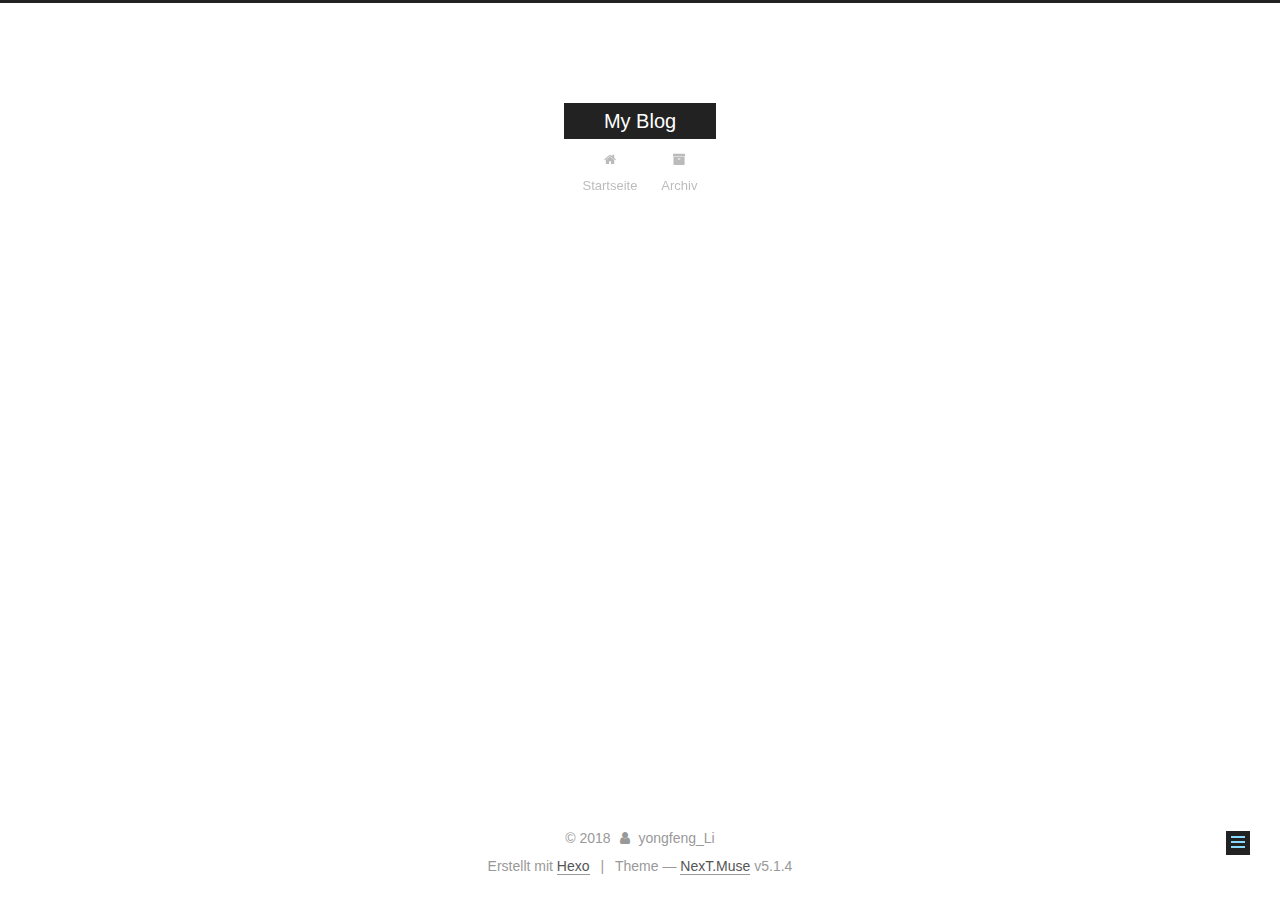
<file: 2018/03/14/第二篇博客-2/index.html>
<!DOCTYPE html>



  


<html class="theme-next muse use-motion" lang="">
<head>
  <meta charset="UTF-8"/>
<meta http-equiv="X-UA-Compatible" content="IE=edge" />
<meta name="viewport" content="width=device-width, initial-scale=1, maximum-scale=1"/>
<meta name="theme-color" content="#222">









<meta http-equiv="Cache-Control" content="no-transform" />
<meta http-equiv="Cache-Control" content="no-siteapp" />
















  
  
  <link href="/lib/fancybox/source/jquery.fancybox.css?v=2.1.5" rel="stylesheet" type="text/css" />







<link href="/lib/font-awesome/css/font-awesome.min.css?v=4.6.2" rel="stylesheet" type="text/css" />

<link href="/css/main.css?v=5.1.4" rel="stylesheet" type="text/css" />


  <link rel="apple-touch-icon" sizes="180x180" href="/images/apple-touch-icon-next.png?v=5.1.4">


  <link rel="icon" type="image/png" sizes="32x32" href="/images/favicon-32x32-next.png?v=5.1.4">


  <link rel="icon" type="image/png" sizes="16x16" href="/images/favicon-16x16-next.png?v=5.1.4">


  <link rel="mask-icon" href="/images/logo.svg?v=5.1.4" color="#222">





  <meta name="keywords" content="Hexo, NexT" />










<meta property="og:type" content="article">
<meta property="og:title" content="第二篇博客">
<meta property="og:url" content="http://yoursite.com/2018/03/14/第二篇博客-2/index.html">
<meta property="og:site_name" content="My Blog">
<meta property="og:updated_time" content="2018-03-14T13:12:44.481Z">
<meta name="twitter:card" content="summary">
<meta name="twitter:title" content="第二篇博客">



<script type="text/javascript" id="hexo.configurations">
  var NexT = window.NexT || {};
  var CONFIG = {
    root: '/',
    scheme: 'Muse',
    version: '5.1.4',
    sidebar: {"position":"left","display":"post","offset":12,"b2t":false,"scrollpercent":false,"onmobile":false},
    fancybox: true,
    tabs: true,
    motion: {"enable":true,"async":false,"transition":{"post_block":"fadeIn","post_header":"slideDownIn","post_body":"slideDownIn","coll_header":"slideLeftIn","sidebar":"slideUpIn"}},
    duoshuo: {
      userId: '0',
      author: 'Author'
    },
    algolia: {
      applicationID: '',
      apiKey: '',
      indexName: '',
      hits: {"per_page":10},
      labels: {"input_placeholder":"Search for Posts","hits_empty":"We didn't find any results for the search: ${query}","hits_stats":"${hits} results found in ${time} ms"}
    }
  };
</script>



  <link rel="canonical" href="http://yoursite.com/2018/03/14/第二篇博客-2/"/>





  <title>第二篇博客 | My Blog</title>
  








</head>

<body itemscope itemtype="http://schema.org/WebPage" lang="">

  
  
    
  

  <div class="container sidebar-position-left page-post-detail">
    <div class="headband"></div>

    <header id="header" class="header" itemscope itemtype="http://schema.org/WPHeader">
      <div class="header-inner"><div class="site-brand-wrapper">
  <div class="site-meta ">
    

    <div class="custom-logo-site-title">
      <a href="/"  class="brand" rel="start">
        <span class="logo-line-before"><i></i></span>
        <span class="site-title">My Blog</span>
        <span class="logo-line-after"><i></i></span>
      </a>
    </div>
      
        <p class="site-subtitle"></p>
      
  </div>

  <div class="site-nav-toggle">
    <button>
      <span class="btn-bar"></span>
      <span class="btn-bar"></span>
      <span class="btn-bar"></span>
    </button>
  </div>
</div>

<nav class="site-nav">
  

  
    <ul id="menu" class="menu">
      
        
        <li class="menu-item menu-item-home">
          <a href="/" rel="section">
            
              <i class="menu-item-icon fa fa-fw fa-home"></i> <br />
            
            Startseite
          </a>
        </li>
      
        
        <li class="menu-item menu-item-archives">
          <a href="/archives/" rel="section">
            
              <i class="menu-item-icon fa fa-fw fa-archive"></i> <br />
            
            Archiv
          </a>
        </li>
      

      
    </ul>
  

  
</nav>



 </div>
    </header>

    <main id="main" class="main">
      <div class="main-inner">
        <div class="content-wrap">
          <div id="content" class="content">
            

  <div id="posts" class="posts-expand">
    

  

  
  
  

  <article class="post post-type-normal" itemscope itemtype="http://schema.org/Article">
  
  
  
  <div class="post-block">
    <link itemprop="mainEntityOfPage" href="http://yoursite.com/2018/03/14/第二篇博客-2/">

    <span hidden itemprop="author" itemscope itemtype="http://schema.org/Person">
      <meta itemprop="name" content="yongfeng_Li">
      <meta itemprop="description" content="">
      <meta itemprop="image" content="/images/avatar.gif">
    </span>

    <span hidden itemprop="publisher" itemscope itemtype="http://schema.org/Organization">
      <meta itemprop="name" content="My Blog">
    </span>

    
      <header class="post-header">

        
        
          <h1 class="post-title" itemprop="name headline">第二篇博客</h1>
        

        <div class="post-meta">
          <span class="post-time">
            
              <span class="post-meta-item-icon">
                <i class="fa fa-calendar-o"></i>
              </span>
              
                <span class="post-meta-item-text">Veröffentlicht am</span>
              
              <time title="Post created" itemprop="dateCreated datePublished" datetime="2018-03-14T21:12:44+08:00">
                2018-03-14
              </time>
            

            

            
          </span>

          

          
            
          

          
          

          

          

          

        </div>
      </header>
    

    
    
    
    <div class="post-body" itemprop="articleBody">

      
      

      
        
      
    </div>
    
    
    

    

    

    

    <footer class="post-footer">
      

      
      
      

      
        <div class="post-nav">
          <div class="post-nav-next post-nav-item">
            
              <a href="/2018/03/14/第二篇博客-1/" rel="next" title="第二篇博客">
                <i class="fa fa-chevron-left"></i> 第二篇博客
              </a>
            
          </div>

          <span class="post-nav-divider"></span>

          <div class="post-nav-prev post-nav-item">
            
          </div>
        </div>
      

      
      
    </footer>
  </div>
  
  
  
  </article>



    <div class="post-spread">
      
    </div>
  </div>


          </div>
          


          

  



        </div>
        
          
  
  <div class="sidebar-toggle">
    <div class="sidebar-toggle-line-wrap">
      <span class="sidebar-toggle-line sidebar-toggle-line-first"></span>
      <span class="sidebar-toggle-line sidebar-toggle-line-middle"></span>
      <span class="sidebar-toggle-line sidebar-toggle-line-last"></span>
    </div>
  </div>

  <aside id="sidebar" class="sidebar">
    
    <div class="sidebar-inner">

      

      

      <section class="site-overview-wrap sidebar-panel sidebar-panel-active">
        <div class="site-overview">
          <div class="site-author motion-element" itemprop="author" itemscope itemtype="http://schema.org/Person">
            
              <p class="site-author-name" itemprop="name">yongfeng_Li</p>
              <p class="site-description motion-element" itemprop="description"></p>
          </div>

          <nav class="site-state motion-element">

            
              <div class="site-state-item site-state-posts">
              
                <a href="/archives/">
              
                  <span class="site-state-item-count">5</span>
                  <span class="site-state-item-name">Artikel</span>
                </a>
              </div>
            

            

            

          </nav>

          

          

          
          

          
          

          

        </div>
      </section>

      

      

    </div>
  </aside>


        
      </div>
    </main>

    <footer id="footer" class="footer">
      <div class="footer-inner">
        <div class="copyright">&copy; <span itemprop="copyrightYear">2018</span>
  <span class="with-love">
    <i class="fa fa-user"></i>
  </span>
  <span class="author" itemprop="copyrightHolder">yongfeng_Li</span>

  
</div>


  <div class="powered-by">Erstellt mit  <a class="theme-link" target="_blank" href="https://hexo.io">Hexo</a></div>



  <span class="post-meta-divider">|</span>



  <div class="theme-info">Theme &mdash; <a class="theme-link" target="_blank" href="https://github.com/iissnan/hexo-theme-next">NexT.Muse</a> v5.1.4</div>




        







        
      </div>
    </footer>

    
      <div class="back-to-top">
        <i class="fa fa-arrow-up"></i>
        
      </div>
    

    

  </div>

  

<script type="text/javascript">
  if (Object.prototype.toString.call(window.Promise) !== '[object Function]') {
    window.Promise = null;
  }
</script>









  












  
  
    <script type="text/javascript" src="/lib/jquery/index.js?v=2.1.3"></script>
  

  
  
    <script type="text/javascript" src="/lib/fastclick/lib/fastclick.min.js?v=1.0.6"></script>
  

  
  
    <script type="text/javascript" src="/lib/jquery_lazyload/jquery.lazyload.js?v=1.9.7"></script>
  

  
  
    <script type="text/javascript" src="/lib/velocity/velocity.min.js?v=1.2.1"></script>
  

  
  
    <script type="text/javascript" src="/lib/velocity/velocity.ui.min.js?v=1.2.1"></script>
  

  
  
    <script type="text/javascript" src="/lib/fancybox/source/jquery.fancybox.pack.js?v=2.1.5"></script>
  


  


  <script type="text/javascript" src="/js/src/utils.js?v=5.1.4"></script>

  <script type="text/javascript" src="/js/src/motion.js?v=5.1.4"></script>



  
  

  
  <script type="text/javascript" src="/js/src/scrollspy.js?v=5.1.4"></script>
<script type="text/javascript" src="/js/src/post-details.js?v=5.1.4"></script>



  


  <script type="text/javascript" src="/js/src/bootstrap.js?v=5.1.4"></script>



  


  




	





  





  












  





  

  

  

  
  

  

  

  

</body>
</html>
</file>
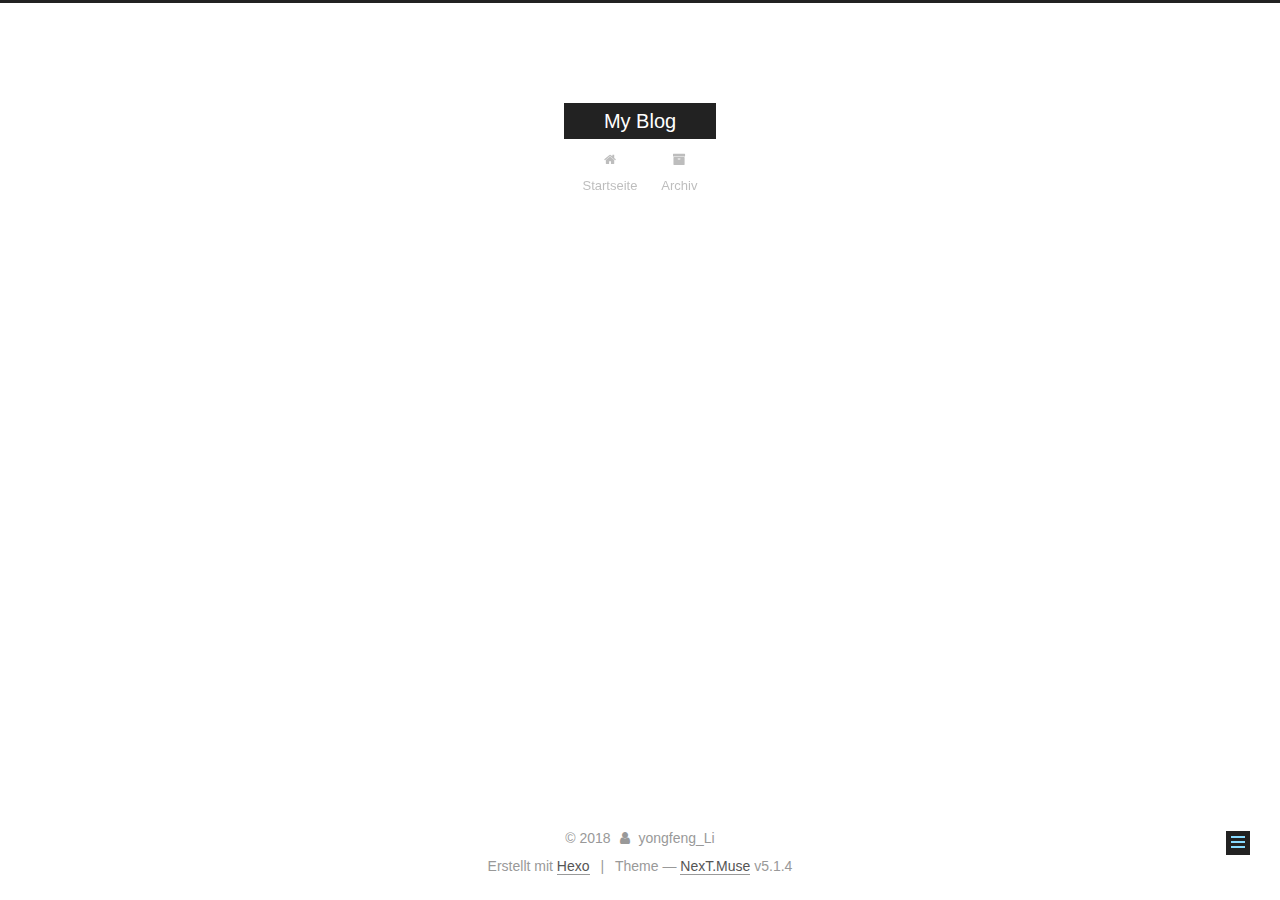
<file: 2018/03/14/第二篇博客/index.html>
<!DOCTYPE html>



  


<html class="theme-next muse use-motion" lang="">
<head>
  <meta charset="UTF-8"/>
<meta http-equiv="X-UA-Compatible" content="IE=edge" />
<meta name="viewport" content="width=device-width, initial-scale=1, maximum-scale=1"/>
<meta name="theme-color" content="#222">









<meta http-equiv="Cache-Control" content="no-transform" />
<meta http-equiv="Cache-Control" content="no-siteapp" />
















  
  
  <link href="/lib/fancybox/source/jquery.fancybox.css?v=2.1.5" rel="stylesheet" type="text/css" />







<link href="/lib/font-awesome/css/font-awesome.min.css?v=4.6.2" rel="stylesheet" type="text/css" />

<link href="/css/main.css?v=5.1.4" rel="stylesheet" type="text/css" />


  <link rel="apple-touch-icon" sizes="180x180" href="/images/apple-touch-icon-next.png?v=5.1.4">


  <link rel="icon" type="image/png" sizes="32x32" href="/images/favicon-32x32-next.png?v=5.1.4">


  <link rel="icon" type="image/png" sizes="16x16" href="/images/favicon-16x16-next.png?v=5.1.4">


  <link rel="mask-icon" href="/images/logo.svg?v=5.1.4" color="#222">





  <meta name="keywords" content="Hexo, NexT" />










<meta property="og:type" content="article">
<meta property="og:title" content="第二篇博客">
<meta property="og:url" content="http://yoursite.com/2018/03/14/第二篇博客/index.html">
<meta property="og:site_name" content="My Blog">
<meta property="og:updated_time" content="2018-03-14T02:43:00.469Z">
<meta name="twitter:card" content="summary">
<meta name="twitter:title" content="第二篇博客">



<script type="text/javascript" id="hexo.configurations">
  var NexT = window.NexT || {};
  var CONFIG = {
    root: '/',
    scheme: 'Muse',
    version: '5.1.4',
    sidebar: {"position":"left","display":"post","offset":12,"b2t":false,"scrollpercent":false,"onmobile":false},
    fancybox: true,
    tabs: true,
    motion: {"enable":true,"async":false,"transition":{"post_block":"fadeIn","post_header":"slideDownIn","post_body":"slideDownIn","coll_header":"slideLeftIn","sidebar":"slideUpIn"}},
    duoshuo: {
      userId: '0',
      author: 'Author'
    },
    algolia: {
      applicationID: '',
      apiKey: '',
      indexName: '',
      hits: {"per_page":10},
      labels: {"input_placeholder":"Search for Posts","hits_empty":"We didn't find any results for the search: ${query}","hits_stats":"${hits} results found in ${time} ms"}
    }
  };
</script>



  <link rel="canonical" href="http://yoursite.com/2018/03/14/第二篇博客/"/>





  <title>第二篇博客 | My Blog</title>
  








</head>

<body itemscope itemtype="http://schema.org/WebPage" lang="">

  
  
    
  

  <div class="container sidebar-position-left page-post-detail">
    <div class="headband"></div>

    <header id="header" class="header" itemscope itemtype="http://schema.org/WPHeader">
      <div class="header-inner"><div class="site-brand-wrapper">
  <div class="site-meta ">
    

    <div class="custom-logo-site-title">
      <a href="/"  class="brand" rel="start">
        <span class="logo-line-before"><i></i></span>
        <span class="site-title">My Blog</span>
        <span class="logo-line-after"><i></i></span>
      </a>
    </div>
      
        <p class="site-subtitle"></p>
      
  </div>

  <div class="site-nav-toggle">
    <button>
      <span class="btn-bar"></span>
      <span class="btn-bar"></span>
      <span class="btn-bar"></span>
    </button>
  </div>
</div>

<nav class="site-nav">
  

  
    <ul id="menu" class="menu">
      
        
        <li class="menu-item menu-item-home">
          <a href="/" rel="section">
            
              <i class="menu-item-icon fa fa-fw fa-home"></i> <br />
            
            Startseite
          </a>
        </li>
      
        
        <li class="menu-item menu-item-archives">
          <a href="/archives/" rel="section">
            
              <i class="menu-item-icon fa fa-fw fa-archive"></i> <br />
            
            Archiv
          </a>
        </li>
      

      
    </ul>
  

  
</nav>



 </div>
    </header>

    <main id="main" class="main">
      <div class="main-inner">
        <div class="content-wrap">
          <div id="content" class="content">
            

  <div id="posts" class="posts-expand">
    

  

  
  
  

  <article class="post post-type-normal" itemscope itemtype="http://schema.org/Article">
  
  
  
  <div class="post-block">
    <link itemprop="mainEntityOfPage" href="http://yoursite.com/2018/03/14/第二篇博客/">

    <span hidden itemprop="author" itemscope itemtype="http://schema.org/Person">
      <meta itemprop="name" content="yongfeng_Li">
      <meta itemprop="description" content="">
      <meta itemprop="image" content="/images/avatar.gif">
    </span>

    <span hidden itemprop="publisher" itemscope itemtype="http://schema.org/Organization">
      <meta itemprop="name" content="My Blog">
    </span>

    
      <header class="post-header">

        
        
          <h1 class="post-title" itemprop="name headline">第二篇博客</h1>
        

        <div class="post-meta">
          <span class="post-time">
            
              <span class="post-meta-item-icon">
                <i class="fa fa-calendar-o"></i>
              </span>
              
                <span class="post-meta-item-text">Veröffentlicht am</span>
              
              <time title="Post created" itemprop="dateCreated datePublished" datetime="2018-03-14T10:43:00+08:00">
                2018-03-14
              </time>
            

            

            
          </span>

          

          
            
          

          
          

          

          

          

        </div>
      </header>
    

    
    
    
    <div class="post-body" itemprop="articleBody">

      
      

      
        
      
    </div>
    
    
    

    

    

    

    <footer class="post-footer">
      

      
      
      

      
        <div class="post-nav">
          <div class="post-nav-next post-nav-item">
            
              <a href="/2018/03/14/开博大吉/" rel="next" title="开博大吉">
                <i class="fa fa-chevron-left"></i> 开博大吉
              </a>
            
          </div>

          <span class="post-nav-divider"></span>

          <div class="post-nav-prev post-nav-item">
            
              <a href="/2018/03/14/第二篇博客-1/" rel="prev" title="第二篇博客">
                第二篇博客 <i class="fa fa-chevron-right"></i>
              </a>
            
          </div>
        </div>
      

      
      
    </footer>
  </div>
  
  
  
  </article>



    <div class="post-spread">
      
    </div>
  </div>


          </div>
          


          

  



        </div>
        
          
  
  <div class="sidebar-toggle">
    <div class="sidebar-toggle-line-wrap">
      <span class="sidebar-toggle-line sidebar-toggle-line-first"></span>
      <span class="sidebar-toggle-line sidebar-toggle-line-middle"></span>
      <span class="sidebar-toggle-line sidebar-toggle-line-last"></span>
    </div>
  </div>

  <aside id="sidebar" class="sidebar">
    
    <div class="sidebar-inner">

      

      

      <section class="site-overview-wrap sidebar-panel sidebar-panel-active">
        <div class="site-overview">
          <div class="site-author motion-element" itemprop="author" itemscope itemtype="http://schema.org/Person">
            
              <p class="site-author-name" itemprop="name">yongfeng_Li</p>
              <p class="site-description motion-element" itemprop="description"></p>
          </div>

          <nav class="site-state motion-element">

            
              <div class="site-state-item site-state-posts">
              
                <a href="/archives/">
              
                  <span class="site-state-item-count">5</span>
                  <span class="site-state-item-name">Artikel</span>
                </a>
              </div>
            

            

            

          </nav>

          

          

          
          

          
          

          

        </div>
      </section>

      

      

    </div>
  </aside>


        
      </div>
    </main>

    <footer id="footer" class="footer">
      <div class="footer-inner">
        <div class="copyright">&copy; <span itemprop="copyrightYear">2018</span>
  <span class="with-love">
    <i class="fa fa-user"></i>
  </span>
  <span class="author" itemprop="copyrightHolder">yongfeng_Li</span>

  
</div>


  <div class="powered-by">Erstellt mit  <a class="theme-link" target="_blank" href="https://hexo.io">Hexo</a></div>



  <span class="post-meta-divider">|</span>



  <div class="theme-info">Theme &mdash; <a class="theme-link" target="_blank" href="https://github.com/iissnan/hexo-theme-next">NexT.Muse</a> v5.1.4</div>




        







        
      </div>
    </footer>

    
      <div class="back-to-top">
        <i class="fa fa-arrow-up"></i>
        
      </div>
    

    

  </div>

  

<script type="text/javascript">
  if (Object.prototype.toString.call(window.Promise) !== '[object Function]') {
    window.Promise = null;
  }
</script>









  












  
  
    <script type="text/javascript" src="/lib/jquery/index.js?v=2.1.3"></script>
  

  
  
    <script type="text/javascript" src="/lib/fastclick/lib/fastclick.min.js?v=1.0.6"></script>
  

  
  
    <script type="text/javascript" src="/lib/jquery_lazyload/jquery.lazyload.js?v=1.9.7"></script>
  

  
  
    <script type="text/javascript" src="/lib/velocity/velocity.min.js?v=1.2.1"></script>
  

  
  
    <script type="text/javascript" src="/lib/velocity/velocity.ui.min.js?v=1.2.1"></script>
  

  
  
    <script type="text/javascript" src="/lib/fancybox/source/jquery.fancybox.pack.js?v=2.1.5"></script>
  


  


  <script type="text/javascript" src="/js/src/utils.js?v=5.1.4"></script>

  <script type="text/javascript" src="/js/src/motion.js?v=5.1.4"></script>



  
  

  
  <script type="text/javascript" src="/js/src/scrollspy.js?v=5.1.4"></script>
<script type="text/javascript" src="/js/src/post-details.js?v=5.1.4"></script>



  


  <script type="text/javascript" src="/js/src/bootstrap.js?v=5.1.4"></script>



  


  




	





  





  












  





  

  

  

  
  

  

  

  

</body>
</html>
</file>
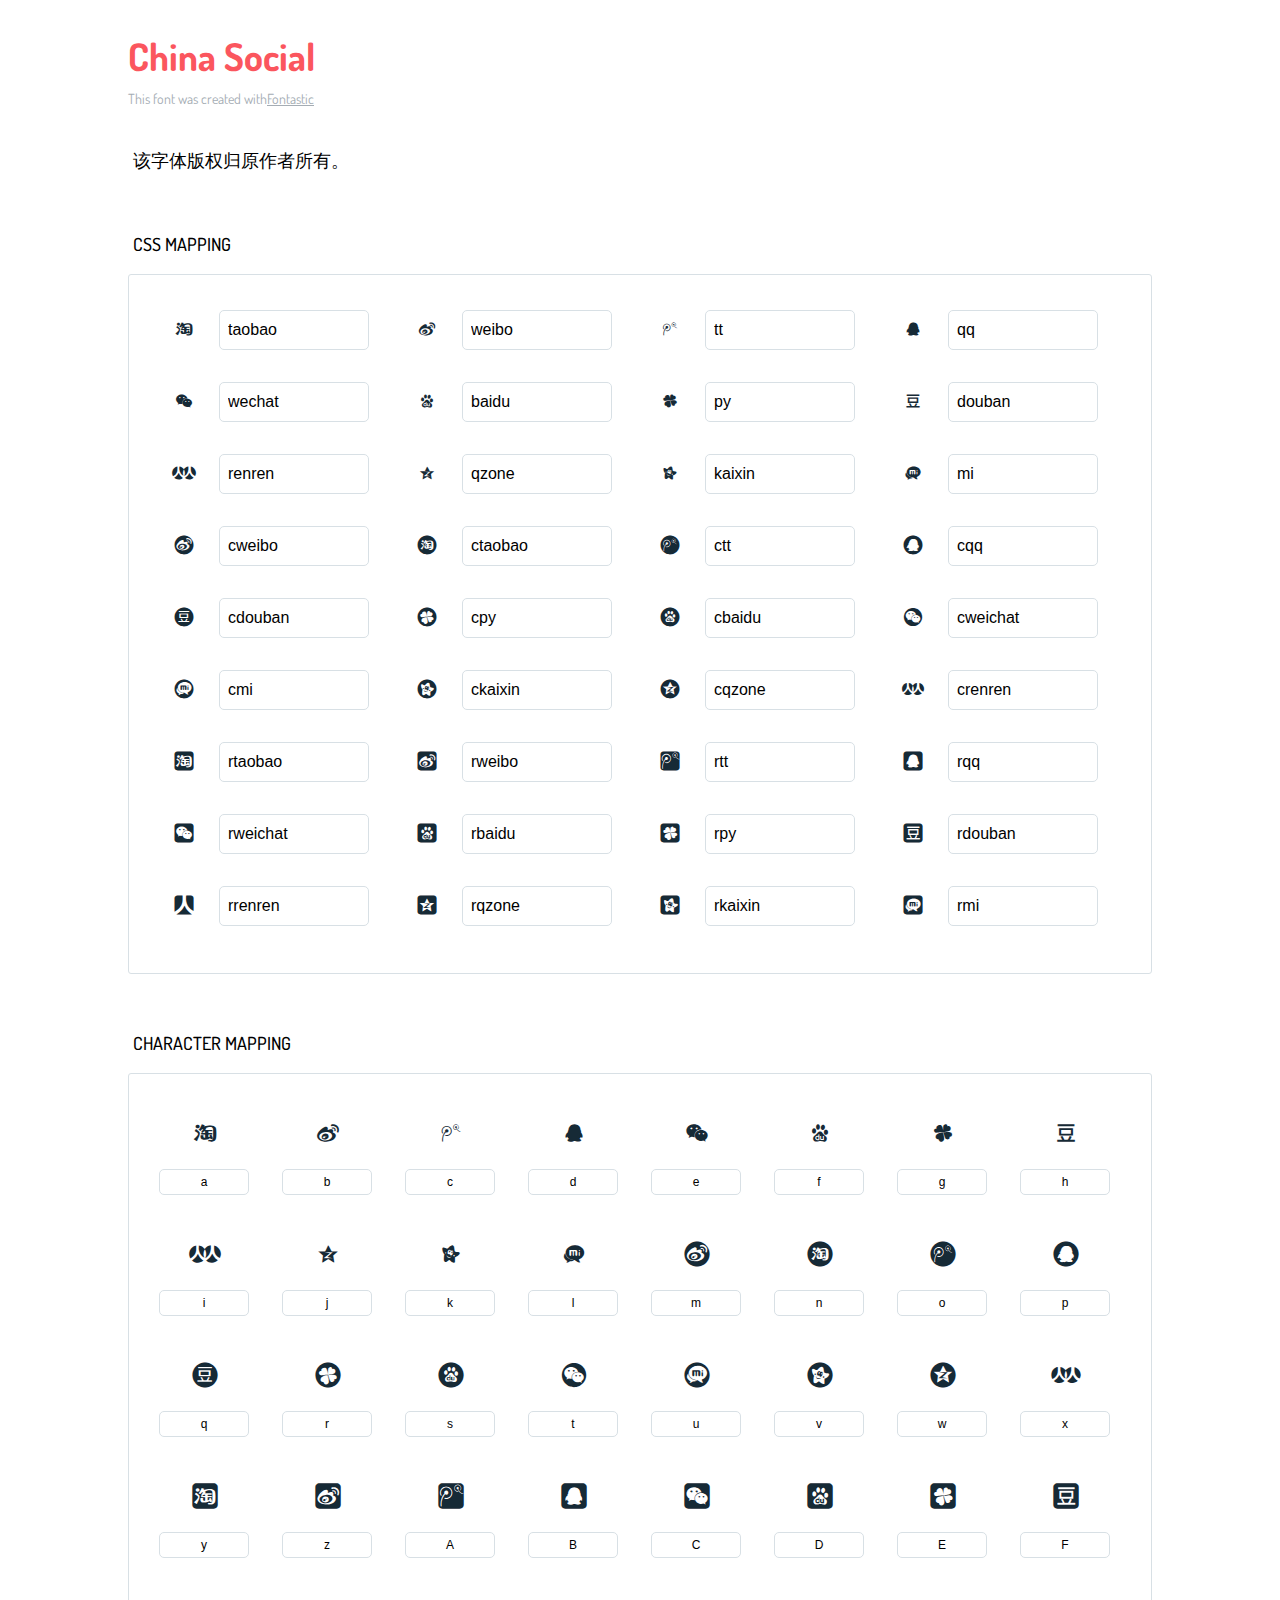
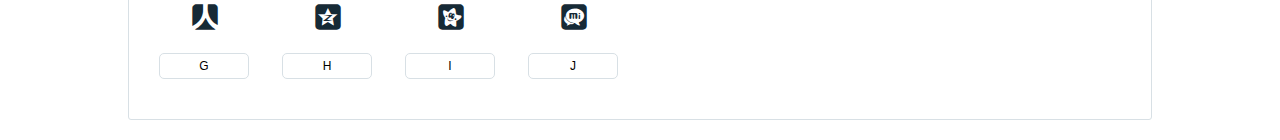
<file: fonts/china-social/readme.html>
<!DOCTYPE html>
<html lang="en">
  <head>
    <meta charset="utf-8">
    <meta http-equiv="X-UA-Compatible" content="IE=edge,chrome=1">
    <meta name="viewport" content="width=device-width,initial-scale=1">
    <title>Font Reference - China Social</title>
    <link href="http://fonts.googleapis.com/css?family=Dosis:400,500,700" rel="stylesheet" type="text/css">
    <link rel="stylesheet" href="../../css/china-social-icon.css">
    <style type="text/css">
      html,body,div,span,applet,object,iframe,h1,h2,h3,h4,h5,h6,p,blockquote,pre,a,abbr,acronym,address,big,cite,code,del,dfn,em,img,ins,kbd,q,s,samp,small,strike,strong,sub,sup,tt,var,dl,dt,dd,ol,ul,li,fieldset,form,label,legend,table,caption,tbody,tfoot,thead,tr,th,td{margin:0;padding:0;border:0;outline:0;font-weight:inherit;font-style:inherit;font-family:inherit;font-size:100%;vertical-align:baseline}
body{line-height:1;color:#000;background:#fff}
ol,ul{list-style:none}
table{border-collapse:separate;border-spacing:0;vertical-align:middle}
caption,th,td{text-align:left;font-weight:normal;vertical-align:middle}
a img{border:none}
*{-webkit-box-sizing:border-box;-moz-box-sizing:border-box;box-sizing:border-box}
body{font-family:'Dosis','Tahoma',sans-serif}
.container{margin:15px auto;width:80%}
h1{margin:40px 0 20px;font-weight:700;font-size:38px;line-height:32px;color:#fb565e}
h2{font-size:18px;padding:0 0 21px 5px;margin:45px 0 0 0;text-transform:uppercase;font-weight:500}
.small{font-size:14px;color:#a5adb4;}
.small a{color:#a5adb4;}
.small a:hover{color:#fb565e}
.glyphs.character-mapping{margin:0 0 20px 0;padding:20px 0 20px 30px;color:rgba(0,0,0,0.5);border:1px solid #d8e0e5;-webkit-border-radius:3px;border-radius:3px;}
.glyphs.character-mapping li{margin:0 30px 20px 0;display:inline-block;width:90px}
.glyphs.character-mapping .icon{margin:10px 0 10px 15px;padding:15px;position:relative;width:55px;height:55px;color:#162a36 !important;overflow:hidden;-webkit-border-radius:3px;border-radius:3px;font-size:32px;}
.glyphs.character-mapping .icon svg{fill:#000}
.glyphs.character-mapping input{margin:0;padding:5px 0;line-height:12px;font-size:12px;display:block;width:100%;border:1px solid #d8e0e5;-webkit-border-radius:5px;border-radius:5px;text-align:center;outline:0;}
.glyphs.character-mapping input:focus{border:1px solid #fbde4a;-webkit-box-shadow:inset 0 0 3px #fbde4a;box-shadow:inset 0 0 3px #fbde4a}
.glyphs.character-mapping input:hover{-webkit-box-shadow:inset 0 0 3px #fbde4a;box-shadow:inset 0 0 3px #fbde4a}
.glyphs.css-mapping{margin:0 0 60px 0;padding:30px 0 20px 30px;color:rgba(0,0,0,0.5);border:1px solid #d8e0e5;-webkit-border-radius:3px;border-radius:3px;}
.glyphs.css-mapping li{margin:0 30px 20px 0;padding:0;display:inline-block;overflow:hidden}
.glyphs.css-mapping .icon{margin:0;margin-right:10px;padding:13px;height:50px;width:50px;color:#162a36 !important;overflow:hidden;float:left;font-size:24px}
.glyphs.css-mapping input{margin:0;margin-top:5px;padding:8px;line-height:16px;font-size:16px;display:block;width:150px;height:40px;border:1px solid #d8e0e5;-webkit-border-radius:5px;border-radius:5px;background:#fff;outline:0;float:right;}
.glyphs.css-mapping input:focus{border:1px solid #fbde4a;-webkit-box-shadow:inset 0 0 3px #fbde4a;box-shadow:inset 0 0 3px #fbde4a}
.glyphs.css-mapping input:hover{-webkit-box-shadow:inset 0 0 3px #fbde4a;box-shadow:inset 0 0 3px #fbde4a}

      
    </style>
  </head>
  <body>
    <div class="container">
      <h1>China Social</h1>
      <p class="small">This font was created with<a href="http://fontastic.me/">Fontastic</a></p>
      <h2>该字体版权归原作者所有。</h2>
      <h2>CSS mapping</h2>
      <ul class="glyphs css-mapping">
        <li>
          <div class="icon cs-icon-taobao"></div>
          <input type="text" readonly="readonly" value="taobao">
        </li>
        <li>
          <div class="icon cs-icon-weibo"></div>
          <input type="text" readonly="readonly" value="weibo">
        </li>
        <li>
          <div class="icon cs-icon-tt"></div>
          <input type="text" readonly="readonly" value="tt">
        </li>
        <li>
          <div class="icon cs-icon-qq"></div>
          <input type="text" readonly="readonly" value="qq">
        </li>
        <li>
          <div class="icon cs-icon-wechat"></div>
          <input type="text" readonly="readonly" value="wechat">
        </li>
        <li>
          <div class="icon cs-icon-baidu"></div>
          <input type="text" readonly="readonly" value="baidu">
        </li>
        <li>
          <div class="icon cs-icon-py"></div>
          <input type="text" readonly="readonly" value="py">
        </li>
        <li>
          <div class="icon cs-icon-douban"></div>
          <input type="text" readonly="readonly" value="douban">
        </li>
        <li>
          <div class="icon cs-icon-renren"></div>
          <input type="text" readonly="readonly" value="renren">
        </li>
        <li>
          <div class="icon cs-icon-qzone"></div>
          <input type="text" readonly="readonly" value="qzone">
        </li>
        <li>
          <div class="icon cs-icon-kaixin"></div>
          <input type="text" readonly="readonly" value="kaixin">
        </li>
        <li>
          <div class="icon cs-icon-mi"></div>
          <input type="text" readonly="readonly" value="mi">
        </li>
        <li>
          <div class="icon cs-icon-cweibo"></div>
          <input type="text" readonly="readonly" value="cweibo">
        </li>
        <li>
          <div class="icon cs-icon-ctaobao"></div>
          <input type="text" readonly="readonly" value="ctaobao">
        </li>
        <li>
          <div class="icon cs-icon-ctt"></div>
          <input type="text" readonly="readonly" value="ctt">
        </li>
        <li>
          <div class="icon cs-icon-cqq"></div>
          <input type="text" readonly="readonly" value="cqq">
        </li>
        <li>
          <div class="icon cs-icon-cdouban"></div>
          <input type="text" readonly="readonly" value="cdouban">
        </li>
        <li>
          <div class="icon cs-icon-cpy"></div>
          <input type="text" readonly="readonly" value="cpy">
        </li>
        <li>
          <div class="icon cs-icon-cbaidu"></div>
          <input type="text" readonly="readonly" value="cbaidu">
        </li>
        <li>
          <div class="icon cs-icon-cweichat"></div>
          <input type="text" readonly="readonly" value="cweichat">
        </li>
        <li>
          <div class="icon cs-icon-cmi"></div>
          <input type="text" readonly="readonly" value="cmi">
        </li>
        <li>
          <div class="icon cs-icon-ckaixin"></div>
          <input type="text" readonly="readonly" value="ckaixin">
        </li>
        <li>
          <div class="icon cs-icon-cqzone"></div>
          <input type="text" readonly="readonly" value="cqzone">
        </li>
        <li>
          <div class="icon cs-icon-crenren"></div>
          <input type="text" readonly="readonly" value="crenren">
        </li>
        <li>
          <div class="icon cs-icon-rtaobao"></div>
          <input type="text" readonly="readonly" value="rtaobao">
        </li>
        <li>
          <div class="icon cs-icon-rweibo"></div>
          <input type="text" readonly="readonly" value="rweibo">
        </li>
        <li>
          <div class="icon cs-icon-rtt"></div>
          <input type="text" readonly="readonly" value="rtt">
        </li>
        <li>
          <div class="icon cs-icon-rqq"></div>
          <input type="text" readonly="readonly" value="rqq">
        </li>
        <li>
          <div class="icon cs-icon-rweichat"></div>
          <input type="text" readonly="readonly" value="rweichat">
        </li>
        <li>
          <div class="icon cs-icon-rbaidu"></div>
          <input type="text" readonly="readonly" value="rbaidu">
        </li>
        <li>
          <div class="icon cs-icon-rpy"></div>
          <input type="text" readonly="readonly" value="rpy">
        </li>
        <li>
          <div class="icon cs-icon-rdouban"></div>
          <input type="text" readonly="readonly" value="rdouban">
        </li>
        <li>
          <div class="icon cs-icon-rrenren"></div>
          <input type="text" readonly="readonly" value="rrenren">
        </li>
        <li>
          <div class="icon cs-icon-rqzone"></div>
          <input type="text" readonly="readonly" value="rqzone">
        </li>
        <li>
          <div class="icon cs-icon-rkaixin"></div>
          <input type="text" readonly="readonly" value="rkaixin">
        </li>
        <li>
          <div class="icon cs-icon-rmi"></div>
          <input type="text" readonly="readonly" value="rmi">
        </li>
      </ul>
      <h2>Character mapping</h2>
      <ul class="glyphs character-mapping">
        <li>
          <div data-icon="a" class="icon"></div>
          <input type="text" readonly="readonly" value="a">
        </li>
        <li>
          <div data-icon="b" class="icon"></div>
          <input type="text" readonly="readonly" value="b">
        </li>
        <li>
          <div data-icon="c" class="icon"></div>
          <input type="text" readonly="readonly" value="c">
        </li>
        <li>
          <div data-icon="d" class="icon"></div>
          <input type="text" readonly="readonly" value="d">
        </li>
        <li>
          <div data-icon="e" class="icon"></div>
          <input type="text" readonly="readonly" value="e">
        </li>
        <li>
          <div data-icon="f" class="icon"></div>
          <input type="text" readonly="readonly" value="f">
        </li>
        <li>
          <div data-icon="g" class="icon"></div>
          <input type="text" readonly="readonly" value="g">
        </li>
        <li>
          <div data-icon="h" class="icon"></div>
          <input type="text" readonly="readonly" value="h">
        </li>
        <li>
          <div data-icon="i" class="icon"></div>
          <input type="text" readonly="readonly" value="i">
        </li>
        <li>
          <div data-icon="j" class="icon"></div>
          <input type="text" readonly="readonly" value="j">
        </li>
        <li>
          <div data-icon="k" class="icon"></div>
          <input type="text" readonly="readonly" value="k">
        </li>
        <li>
          <div data-icon="l" class="icon"></div>
          <input type="text" readonly="readonly" value="l">
        </li>
        <li>
          <div data-icon="m" class="icon"></div>
          <input type="text" readonly="readonly" value="m">
        </li>
        <li>
          <div data-icon="n" class="icon"></div>
          <input type="text" readonly="readonly" value="n">
        </li>
        <li>
          <div data-icon="o" class="icon"></div>
          <input type="text" readonly="readonly" value="o">
        </li>
        <li>
          <div data-icon="p" class="icon"></div>
          <input type="text" readonly="readonly" value="p">
        </li>
        <li>
          <div data-icon="q" class="icon"></div>
          <input type="text" readonly="readonly" value="q">
        </li>
        <li>
          <div data-icon="r" class="icon"></div>
          <input type="text" readonly="readonly" value="r">
        </li>
        <li>
          <div data-icon="s" class="icon"></div>
          <input type="text" readonly="readonly" value="s">
        </li>
        <li>
          <div data-icon="t" class="icon"></div>
          <input type="text" readonly="readonly" value="t">
        </li>
        <li>
          <div data-icon="u" class="icon"></div>
          <input type="text" readonly="readonly" value="u">
        </li>
        <li>
          <div data-icon="v" class="icon"></div>
          <input type="text" readonly="readonly" value="v">
        </li>
        <li>
          <div data-icon="w" class="icon"></div>
          <input type="text" readonly="readonly" value="w">
        </li>
        <li>
          <div data-icon="x" class="icon"></div>
          <input type="text" readonly="readonly" value="x">
        </li>
        <li>
          <div data-icon="y" class="icon"></div>
          <input type="text" readonly="readonly" value="y">
        </li>
        <li>
          <div data-icon="z" class="icon"></div>
          <input type="text" readonly="readonly" value="z">
        </li>
        <li>
          <div data-icon="A" class="icon"></div>
          <input type="text" readonly="readonly" value="A">
        </li>
        <li>
          <div data-icon="B" class="icon"></div>
          <input type="text" readonly="readonly" value="B">
        </li>
        <li>
          <div data-icon="C" class="icon"></div>
          <input type="text" readonly="readonly" value="C">
        </li>
        <li>
          <div data-icon="D" class="icon"></div>
          <input type="text" readonly="readonly" value="D">
        </li>
        <li>
          <div data-icon="E" class="icon"></div>
          <input type="text" readonly="readonly" value="E">
        </li>
        <li>
          <div data-icon="F" class="icon"></div>
          <input type="text" readonly="readonly" value="F">
        </li>
        <li>
          <div data-icon="G" class="icon"></div>
          <input type="text" readonly="readonly" value="G">
        </li>
        <li>
          <div data-icon="H" class="icon"></div>
          <input type="text" readonly="readonly" value="H">
        </li>
        <li>
          <div data-icon="I" class="icon"></div>
          <input type="text" readonly="readonly" value="I">
        </li>
        <li>
          <div data-icon="J" class="icon"></div>
          <input type="text" readonly="readonly" value="J">
        </li>
      </ul>
    </div><script type="text/javascript">
(function() {
  var glyphs, _i, _len, _ref;

  _ref = document.getElementsByClassName('glyphs');
  for (_i = 0, _len = _ref.length; _i < _len; _i++) {
    glyphs = _ref[_i];
    glyphs.addEventListener('click', function(event) {
      if (event.target.tagName === 'INPUT') {
        return event.target.select();
      }
    });
  }

}).call(this);
</script>
  </body>
</html>
</file>
<file: css/china-social-icon.css>
@charset "UTF-8";

@font-face {
  font-family: "china-social";
  src:url("../fonts/china-social/china-social.eot");
  src:url("../fonts/china-social/china-social.eot?#iefix") format("embedded-opentype"),
    url("../fonts/china-social/china-social.woff") format("woff"),
    url("../fonts/china-social/china-social.ttf") format("truetype"),
    url("../fonts/china-social/china-social.svg#china-social") format("svg");
  font-weight: normal;
  font-style: normal;

}

[data-icon]:before {
  font-family: "china-social" !important;
  content: attr(data-icon);
  font-style: normal !important;
  font-weight: normal !important;
  font-variant: normal !important;
  text-transform: none !important;
  speak: none;
  line-height: 1;
  -webkit-font-smoothing: antialiased;
  -moz-osx-font-smoothing: grayscale;
}

[class^="cs-icon-"]:before,
[class*=" cs-icon-"]:before {
  font-family: "china-social" !important;
  font-style: normal !important;
  font-weight: normal !important;
  font-variant: normal !important;
  text-transform: none !important;
  speak: none;
  line-height: 1;
  -webkit-font-smoothing: antialiased;
  -moz-osx-font-smoothing: grayscale;
}

.cs-icon-taobao:before {
  content: "a";
}
.cs-icon-weibo:before {
  content: "b";
}
.cs-icon-tt:before {
  content: "c";
}
.cs-icon-qq:before {
  content: "d";
}
.cs-icon-wechat:before {
  content: "e";
}
.cs-icon-baidu:before {
  content: "f";
}
.cs-icon-py:before {
  content: "g";
}
.cs-icon-douban:before {
  content: "h";
}
.cs-icon-renren:before {
  content: "i";
}
.cs-icon-qzone:before {
  content: "j";
}
.cs-icon-kaixin:before {
  content: "k";
}
.cs-icon-mi:before {
  content: "l";
}
.cs-icon-cweibo:before {
  content: "m";
}
.cs-icon-ctaobao:before {
  content: "n";
}
.cs-icon-ctt:before {
  content: "o";
}
.cs-icon-cqq:before {
  content: "p";
}
.cs-icon-cdouban:before {
  content: "q";
}
.cs-icon-cpy:before {
  content: "r";
}
.cs-icon-cbaidu:before {
  content: "s";
}
.cs-icon-cweichat:before {
  content: "t";
}
.cs-icon-cmi:before {
  content: "u";
}
.cs-icon-ckaixin:before {
  content: "v";
}
.cs-icon-cqzone:before {
  content: "w";
}
.cs-icon-crenren:before {
  content: "x";
}
.cs-icon-rtaobao:before {
  content: "y";
}
.cs-icon-rweibo:before {
  content: "z";
}
.cs-icon-rtt:before {
  content: "A";
}
.cs-icon-rqq:before {
  content: "B";
}
.cs-icon-rweichat:before {
  content: "C";
}
.cs-icon-rbaidu:before {
  content: "D";
}
.cs-icon-rpy:before {
  content: "E";
}
.cs-icon-rdouban:before {
  content: "F";
}
.cs-icon-rrenren:before {
  content: "G";
}
.cs-icon-rqzone:before {
  content: "H";
}
.cs-icon-rkaixin:before {
  content: "I";
}
.cs-icon-rmi:before {
  content: "J";
}
</file>
<file: css/main.css>
/* normalize.css v3.0.2 | MIT License | git.io/normalize */
html {
  font-family: sans-serif; /* 1 */
  -ms-text-size-adjust: 100%; /* 2 */
  -webkit-text-size-adjust: 100%; /* 2 */
}
body {
  margin: 0;
}
article,
aside,
details,
figcaption,
figure,
footer,
header,
hgroup,
main,
menu,
nav,
section,
summary {
  display: block;
}
audio,
canvas,
progress,
video {
  display: inline-block; /* 1 */
  vertical-align: baseline; /* 2 */
}
audio:not([controls]) {
  display: none;
  height: 0;
}
[hidden],
template {
  display: none;
}
a {
  background-color: transparent;
}
a:active,
a:hover {
  outline: 0;
}
abbr[title] {
  border-bottom: 1px dotted;
}
b,
strong {
  font-weight: bold;
}
dfn {
  font-style: italic;
}
h1 {
  font-size: 2em;
  margin: 0.67em 0;
}
mark {
  background: #ff0;
  color: #000;
}
small {
  font-size: 80%;
}
sub,
sup {
  font-size: 75%;
  line-height: 0;
  position: relative;
  vertical-align: baseline;
}
sup {
  top: -0.5em;
}
sub {
  bottom: -0.25em;
}
img {
  border: 0;
}
svg:not(:root) {
  overflow: hidden;
}
figure {
  margin: 1em 40px;
}
hr {
  -moz-box-sizing: content-box;
  box-sizing: content-box;
  height: 0;
}
pre {
  overflow: auto;
}
code,
kbd,
pre,
samp {
  font-family: monospace, monospace;
  font-size: 1em;
}
button,
input,
optgroup,
select,
textarea {
  color: inherit; /* 1 */
  font: inherit; /* 2 */
  margin: 0; /* 3 */
}
button {
  overflow: visible;
}
button,
select {
  text-transform: none;
}
button,
html input[type="button"],
input[type="reset"],
input[type="submit"] {
  -webkit-appearance: button; /* 2 */
  cursor: pointer; /* 3 */
}
button[disabled],
html input[disabled] {
  cursor: default;
}
button::-moz-focus-inner,
input::-moz-focus-inner {
  border: 0;
  padding: 0;
}
input {
  line-height: normal;
}
input[type="checkbox"],
input[type="radio"] {
  box-sizing: border-box; /* 1 */
  padding: 0; /* 2 */
}
input[type="number"]::-webkit-inner-spin-button,
input[type="number"]::-webkit-outer-spin-button {
  height: auto;
}
input[type="search"] {
  -webkit-appearance: textfield; /* 1 */
  -moz-box-sizing: content-box;
  -webkit-box-sizing: content-box; /* 2 */
  box-sizing: content-box;
}
input[type="search"]::-webkit-search-cancel-button,
input[type="search"]::-webkit-search-decoration {
  -webkit-appearance: none;
}
fieldset {
  border: 1px solid #c0c0c0;
  margin: 0 2px;
  padding: 0.35em 0.625em 0.75em;
}
legend {
  border: 0; /* 1 */
  padding: 0; /* 2 */
}
textarea {
  overflow: auto;
}
optgroup {
  font-weight: bold;
}
table {
  border-collapse: collapse;
  border-spacing: 0;
}
td,
th {
  padding: 0;
}
::selection {
  background: #262a30;
  color: #fff;
}
body {
  position: relative;
  font-family: 'Lato', "PingFang SC", "Microsoft YaHei", sans-serif;
  font-size: 14px;
  line-height: 2;
  color: #555;
  background: #fff;
}
@media (max-width: 767px) {
  body {
    padding-right: 0 !important;
  }
}
@media (min-width: 768px) and (max-width: 991px) {
  body {
    padding-right: 0 !important;
  }
}
@media (min-width: 1600px) {
  body {
    font-size: 16px;
  }
}
h1,
h2,
h3,
h4,
h5,
h6 {
  margin: 0;
  padding: 0;
  font-weight: bold;
  line-height: 1.5;
  font-family: 'Lato', "PingFang SC", "Microsoft YaHei", sans-serif;
}
h2,
h3,
h4,
h5,
h6 {
  margin: 20px 0 15px;
}
h1 {
  font-size: 22px;
}
@media (max-width: 767px) {
  h1 {
    font-size: 18px;
  }
}
h2 {
  font-size: 20px;
}
@media (max-width: 767px) {
  h2 {
    font-size: 16px;
  }
}
h3 {
  font-size: 18px;
}
@media (max-width: 767px) {
  h3 {
    font-size: 14px;
  }
}
h4 {
  font-size: 16px;
}
@media (max-width: 767px) {
  h4 {
    font-size: 12px;
  }
}
h5 {
  font-size: 14px;
}
@media (max-width: 767px) {
  h5 {
    font-size: 10px;
  }
}
h6 {
  font-size: 12px;
}
@media (max-width: 767px) {
  h6 {
    font-size: 8px;
  }
}
p {
  margin: 0 0 20px 0;
}
a {
  color: #555;
  text-decoration: none;
  outline: none;
  border-bottom: 1px solid #999;
  word-wrap: break-word;
}
a:hover {
  color: #222;
  border-bottom-color: #222;
}
blockquote {
  margin: 0;
  padding: 0;
}
img {
  display: block;
  margin: auto;
  max-width: 100%;
  height: auto;
}
hr {
  margin: 40px 0;
  height: 3px;
  border: none;
  background-color: #ddd;
  background-image: repeating-linear-gradient(-45deg, #fff, #fff 4px, transparent 4px, transparent 8px);
}
blockquote {
  padding: 0 15px;
  color: #666;
  border-left: 4px solid #ddd;
}
blockquote cite::before {
  content: "-";
  padding: 0 5px;
}
dt {
  font-weight: 700;
}
dd {
  margin: 0;
  padding: 0;
}
kbd {
  border: 1px solid #ccc;
  border-radius: 0.2em;
  box-shadow: 0.1em 0.1em 0.2em rgba(0,0,0,0.1);
  background-color: #f9f9f9;
  font-family: inherit;
  background-image: -webkit-linear-gradient(top, #eee, #fff, #eee);
  padding: 0.1em 0.3em;
  white-space: nowrap;
}
.text-left {
  text-align: left;
}
.text-center {
  text-align: center;
}
.text-right {
  text-align: right;
}
.text-justify {
  text-align: justify;
}
.text-nowrap {
  white-space: nowrap;
}
.text-lowercase {
  text-transform: lowercase;
}
.text-uppercase {
  text-transform: uppercase;
}
.text-capitalize {
  text-transform: capitalize;
}
.center-block {
  display: block;
  margin-left: auto;
  margin-right: auto;
}
.clearfix:before,
.clearfix:after {
  content: " ";
  display: table;
}
.clearfix:after {
  clear: both;
}
.pullquote {
  width: 45%;
}
.pullquote.left {
  float: left;
  margin-left: 5px;
  margin-right: 10px;
}
.pullquote.right {
  float: right;
  margin-left: 10px;
  margin-right: 5px;
}
.affix.affix.affix {
  position: fixed;
}
.translation {
  margin-top: -20px;
  font-size: 14px;
  color: #999;
}
.scrollbar-measure {
  width: 100px;
  height: 100px;
  overflow: scroll;
  position: absolute;
  top: -9999px;
}
.use-motion .motion-element {
  opacity: 0;
}
table {
  margin: 20px 0;
  width: 100%;
  border-collapse: collapse;
  border-spacing: 0;
  border: 1px solid #ddd;
  font-size: 14px;
  table-layout: fixed;
  word-wrap: break-all;
}
table>tbody>tr:nth-of-type(odd) {
  background-color: #f9f9f9;
}
table>tbody>tr:hover {
  background-color: #f5f5f5;
}
caption,
th,
td {
  padding: 8px;
  text-align: left;
  vertical-align: middle;
  font-weight: normal;
}
th,
td {
  border-bottom: 3px solid #ddd;
  border-right: 1px solid #eee;
}
th {
  padding-bottom: 10px;
  font-weight: 700;
}
td {
  border-bottom-width: 1px;
}
html,
body {
  height: 100%;
}
.container {
  position: relative;
  min-height: 100%;
}
.header-inner {
  margin: 0 auto;
  padding: 100px 0 70px;
  width: 700px;
}
@media (min-width: 1600px) {
  .container .header-inner {
    width: 900px;
  }
}
.main {
  padding-bottom: 150px;
}
.main-inner {
  margin: 0 auto;
  width: 700px;
}
@media (min-width: 1600px) {
  .container .main-inner {
    width: 900px;
  }
}
.footer {
  position: absolute;
  left: 0;
  bottom: 0;
  width: 100%;
  min-height: 50px;
}
.footer-inner {
  box-sizing: border-box;
  margin: 20px auto;
  width: 700px;
}
@media (min-width: 1600px) {
  .container .footer-inner {
    width: 900px;
  }
}
pre,
.highlight {
  overflow: auto;
  margin: 20px 0;
  padding: 0;
  font-size: 13px;
  color: #4d4d4c;
  background: #f7f7f7;
  line-height: 1.6;
}
pre,
code {
  font-family: consolas, Menlo, "PingFang SC", "Microsoft YaHei", monospace;
}
code {
  padding: 2px 4px;
  word-wrap: break-word;
  color: #555;
  background: #eee;
  border-radius: 3px;
  font-size: 13px;
}
pre {
  padding: 10px;
}
pre code {
  padding: 0;
  color: #4d4d4c;
  background: none;
  text-shadow: none;
}
.highlight {
  border-radius: 1px;
}
.highlight pre {
  border: none;
  margin: 0;
  padding: 10px 0;
}
.highlight table {
  margin: 0;
  width: auto;
  border: none;
}
.highlight td {
  border: none;
  padding: 0;
}
.highlight figcaption {
  font-size: 1em;
  color: #4d4d4c;
  line-height: 1em;
  margin-bottom: 1em;
}
.highlight figcaption:before,
.highlight figcaption:after {
  content: " ";
  display: table;
}
.highlight figcaption:after {
  clear: both;
}
.highlight figcaption a {
  float: right;
  color: #4d4d4c;
}
.highlight figcaption a:hover {
  border-bottom-color: #4d4d4c;
}
.highlight .gutter pre {
  padding-left: 10px;
  padding-right: 10px;
  color: #869194;
  text-align: right;
  background-color: #eff2f3;
}
.highlight .code pre {
  width: 100%;
  padding-left: 10px;
  padding-right: 10px;
  background-color: #f7f7f7;
}
.highlight .line {
  height: 20px;
}
.gutter {
  -webkit-user-select: none;
  -moz-user-select: none;
  -ms-user-select: none;
  user-select: none;
}
.gist table {
  width: auto;
}
.gist table td {
  border: none;
}
pre .deletion {
  background: #fdd;
}
pre .addition {
  background: #dfd;
}
pre .meta {
  color: #8959a8;
}
pre .comment {
  color: #8e908c;
}
pre .variable,
pre .attribute,
pre .tag,
pre .regexp,
pre .ruby .constant,
pre .xml .tag .title,
pre .xml .pi,
pre .xml .doctype,
pre .html .doctype,
pre .css .id,
pre .css .class,
pre .css .pseudo {
  color: #c82829;
}
pre .number,
pre .preprocessor,
pre .built_in,
pre .literal,
pre .params,
pre .constant,
pre .command {
  color: #f5871f;
}
pre .ruby .class .title,
pre .css .rules .attribute,
pre .string,
pre .value,
pre .inheritance,
pre .header,
pre .ruby .symbol,
pre .xml .cdata,
pre .special,
pre .number,
pre .formula {
  color: #718c00;
}
pre .title,
pre .css .hexcolor {
  color: #3e999f;
}
pre .function,
pre .python .decorator,
pre .python .title,
pre .ruby .function .title,
pre .ruby .title .keyword,
pre .perl .sub,
pre .javascript .title,
pre .coffeescript .title {
  color: #4271ae;
}
pre .keyword,
pre .javascript .function {
  color: #8959a8;
}
.full-image.full-image.full-image.full-image {
  border: none;
  max-width: 100%;
  width: auto;
  margin: 20px auto 25px;
}
@media (min-width: 992px) {
  .full-image.full-image.full-image.full-image {
    max-width: none;
    width: 110%;
    margin: 25px -5%;
  }
}
.blockquote-center,
.page-home .post-type-quote blockquote,
.page-post-detail .post-type-quote blockquote {
  position: relative;
  margin: 40px 0;
  padding: 0;
  border-left: none;
  text-align: center;
}
.blockquote-center::before,
.page-home .post-type-quote blockquote::before,
.page-post-detail .post-type-quote blockquote::before,
.blockquote-center::after,
.page-home .post-type-quote blockquote::after,
.page-post-detail .post-type-quote blockquote::after {
  position: absolute;
  content: ' ';
  display: block;
  width: 100%;
  height: 24px;
  opacity: 0.2;
  background-repeat: no-repeat;
  background-position: 0 -6px;
  background-size: 22px 22px;
}
.blockquote-center::before,
.page-home .post-type-quote blockquote::before,
.page-post-detail .post-type-quote blockquote::before {
  top: -20px;
  background-image: url("../images/quote-l.svg");
  border-top: 1px solid #ccc;
}
.blockquote-center::after,
.page-home .post-type-quote blockquote::after,
.page-post-detail .post-type-quote blockquote::after {
  bottom: -20px;
  background-image: url("../images/quote-r.svg");
  border-bottom: 1px solid #ccc;
  background-position: 100% 8px;
}
.blockquote-center p,
.page-home .post-type-quote blockquote p,
.page-post-detail .post-type-quote blockquote p,
.blockquote-center div,
.page-home .post-type-quote blockquote div,
.page-post-detail .post-type-quote blockquote div {
  text-align: center;
}
.post .post-body .group-picture img {
  box-sizing: border-box;
  padding: 0 3px;
  border: none;
}
.post .group-picture-row {
  overflow: hidden;
  margin-top: 6px;
}
.post .group-picture-row:first-child {
  margin-top: 0;
}
.post .group-picture-column {
  float: left;
}
.page-post-detail .post-body .group-picture-column {
  float: none;
  margin-top: 10px;
  width: auto !important;
}
.page-post-detail .post-body .group-picture-column img {
  margin: 0 auto;
}
.page-archive .group-picture-container {
  overflow: hidden;
}
.page-archive .group-picture-row {
  float: left;
}
.page-archive .group-picture-row:first-child {
  margin-top: 6px;
}
.page-archive .group-picture-column {
  max-width: 150px;
  max-height: 150px;
}
.post-body .note {
  position: relative;
  padding: 15px;
  margin-bottom: 20px;
  border: 1px solid #eee;
  border-left-width: 5px;
  border-radius: 3px;
}
.post-body .note h2,
.post-body .note h3,
.post-body .note h4,
.post-body .note h5,
.post-body .note h6 {
  margin-top: 0;
  margin-bottom: 0;
  border-bottom: initial;
  padding-top: 0 !important;
}
.post-body .note p:first-child,
.post-body .note ul:first-child,
.post-body .note ol:first-child,
.post-body .note table:first-child,
.post-body .note pre:first-child,
.post-body .note blockquote:first-child {
  margin-top: 0;
}
.post-body .note p:last-child,
.post-body .note ul:last-child,
.post-body .note ol:last-child,
.post-body .note table:last-child,
.post-body .note pre:last-child,
.post-body .note blockquote:last-child {
  margin-bottom: 0;
}
.post-body .note.default {
  border-left-color: #777;
}
.post-body .note.default h2,
.post-body .note.default h3,
.post-body .note.default h4,
.post-body .note.default h5,
.post-body .note.default h6 {
  color: #777;
}
.post-body .note.primary {
  border-left-color: #6f42c1;
}
.post-body .note.primary h2,
.post-body .note.primary h3,
.post-body .note.primary h4,
.post-body .note.primary h5,
.post-body .note.primary h6 {
  color: #6f42c1;
}
.post-body .note.info {
  border-left-color: #428bca;
}
.post-body .note.info h2,
.post-body .note.info h3,
.post-body .note.info h4,
.post-body .note.info h5,
.post-body .note.info h6 {
  color: #428bca;
}
.post-body .note.success {
  border-left-color: #5cb85c;
}
.post-body .note.success h2,
.post-body .note.success h3,
.post-body .note.success h4,
.post-body .note.success h5,
.post-body .note.success h6 {
  color: #5cb85c;
}
.post-body .note.warning {
  border-left-color: #f0ad4e;
}
.post-body .note.warning h2,
.post-body .note.warning h3,
.post-body .note.warning h4,
.post-body .note.warning h5,
.post-body .note.warning h6 {
  color: #f0ad4e;
}
.post-body .note.danger {
  border-left-color: #d9534f;
}
.post-body .note.danger h2,
.post-body .note.danger h3,
.post-body .note.danger h4,
.post-body .note.danger h5,
.post-body .note.danger h6 {
  color: #d9534f;
}
.post-body .label {
  display: inline;
  padding: 0 2px;
  white-space: nowrap;
}
.post-body .label.default {
  background-color: #f0f0f0;
}
.post-body .label.primary {
  background-color: #efe6f7;
}
.post-body .label.info {
  background-color: #e5f2f8;
}
.post-body .label.success {
  background-color: #e7f4e9;
}
.post-body .label.warning {
  background-color: #fcf6e1;
}
.post-body .label.danger {
  background-color: #fae8eb;
}
.post-body .tabs {
  position: relative;
  display: block;
  margin-bottom: 20px;
  padding-top: 10px;
}
.post-body .tabs ul.nav-tabs {
  margin: 0;
  padding: 0;
  display: flex;
  margin-bottom: -1px;
}
@media (max-width: 413px) {
  .post-body .tabs ul.nav-tabs {
    display: block;
    margin-bottom: 5px;
  }
}
.post-body .tabs ul.nav-tabs li.tab {
  list-style-type: none !important;
  margin: 0 0.25em 0 0;
  border-top: 3px solid transparent;
  border-left: 1px solid transparent;
  border-right: 1px solid transparent;
}
@media (max-width: 413px) {
  .post-body .tabs ul.nav-tabs li.tab {
    margin: initial;
    border-top: 1px solid transparent;
    border-left: 3px solid transparent;
    border-right: 1px solid transparent;
    border-bottom: 1px solid transparent;
  }
}
.post-body .tabs ul.nav-tabs li.tab a {
  outline: 0;
  border-bottom: initial;
  display: block;
  line-height: 1.8em;
  padding: 0.25em 0.75em;
  transition-duration: 0.2s;
  transition-timing-function: ease-out;
  transition-delay: 0s;
}
.post-body .tabs ul.nav-tabs li.tab a i {
  width: 1.285714285714286em;
}
.post-body .tabs ul.nav-tabs li.tab.active {
  border-top: 3px solid #fc6423;
  border-left: 1px solid #ddd;
  border-right: 1px solid #ddd;
  background-color: #fff;
}
@media (max-width: 413px) {
  .post-body .tabs ul.nav-tabs li.tab.active {
    border-top: 1px solid #ddd;
    border-left: 3px solid #fc6423;
    border-right: 1px solid #ddd;
    border-bottom: 1px solid #ddd;
  }
}
.post-body .tabs ul.nav-tabs li.tab.active a {
  cursor: default;
  color: #555;
}
.post-body .tabs .tab-content {
  background-color: #fff;
}
.post-body .tabs .tab-content .tab-pane {
  border: 1px solid #ddd;
  padding: 20px 20px 0 20px;
}
.post-body .tabs .tab-content .tab-pane:not(.active) {
  display: none !important;
}
.post-body .tabs .tab-content .tab-pane.active {
  display: block !important;
}
.btn {
  display: inline-block;
  padding: 0 20px;
  font-size: 14px;
  color: #fff;
  background: #222;
  border: 2px solid #222;
  text-decoration: none;
  border-radius: 0;
  transition-property: background-color;
  transition-duration: 0.2s;
  transition-timing-function: ease-in-out;
  transition-delay: 0s;
  line-height: 2;
}
.btn:hover {
  border-color: #222;
  color: #222;
  background: #fff;
}
.btn +.btn {
  margin: 0 0 8px 8px;
}
.btn .fa-fw {
  width: 1.285714285714286em;
  text-align: left;
}
.btn-bar {
  display: block;
  width: 22px;
  height: 2px;
  background: #555;
  border-radius: 1px;
}
.btn-bar+.btn-bar {
  margin-top: 4px;
}
.pagination {
  margin: 120px 0 40px;
  text-align: center;
  border-top: 1px solid #eee;
}
.page-number-basic,
.pagination .prev,
.pagination .next,
.pagination .page-number,
.pagination .space {
  display: inline-block;
  position: relative;
  top: -1px;
  margin: 0 10px;
  padding: 0 11px;
}
@media (max-width: 767px) {
  .page-number-basic,
  .pagination .prev,
  .pagination .next,
  .pagination .page-number,
  .pagination .space {
    margin: 0 5px;
  }
}
.pagination .prev,
.pagination .next,
.pagination .page-number {
  border-bottom: 0;
  border-top: 1px solid #eee;
  transition-property: border-color;
  transition-duration: 0.2s;
  transition-timing-function: ease-in-out;
  transition-delay: 0s;
}
.pagination .prev:hover,
.pagination .next:hover,
.pagination .page-number:hover {
  border-top-color: #222;
}
.pagination .space {
  padding: 0;
  margin: 0;
}
.pagination .prev {
  margin-left: 0;
}
.pagination .next {
  margin-right: 0;
}
.pagination .page-number.current {
  color: #fff;
  background: #ccc;
  border-top-color: #ccc;
}
@media (max-width: 767px) {
  .pagination {
    border-top: none;
  }
  .pagination .prev,
  .pagination .next,
  .pagination .page-number {
    margin-bottom: 10px;
    border-top: 0;
    border-bottom: 1px solid #eee;
    padding: 0 10px;
  }
  .pagination .prev:hover,
  .pagination .next:hover,
  .pagination .page-number:hover {
    border-bottom-color: #222;
  }
}
.comments {
  margin: 60px 20px 0;
}
.tag-cloud {
  text-align: center;
}
.tag-cloud a {
  display: inline-block;
  margin: 10px;
}
.back-to-top {
  box-sizing: border-box;
  position: fixed;
  bottom: -100px;
  right: 30px;
  z-index: 1050;
  padding: 0 6px;
  width: 24px;
  background: #222;
  font-size: 12px;
  opacity: 1;
  color: #fff;
  cursor: pointer;
  text-align: center;
  -webkit-transform: translateZ(0);
  transition-property: bottom;
  transition-duration: 0.2s;
  transition-timing-function: ease-in-out;
  transition-delay: 0s;
}
@media (min-width: 768px) and (max-width: 991px) {
  .back-to-top {
    display: none !important;
  }
}
@media (max-width: 767px) {
  .back-to-top {
    display: none !important;
  }
}
.back-to-top.back-to-top-on {
  bottom: 19px;
}
.header {
  background: transparent;
}
.header-inner {
  position: relative;
}
.headband {
  height: 3px;
  background: #222;
}
.site-meta {
  margin: 0;
  text-align: center;
}
@media (max-width: 767px) {
  .site-meta {
    text-align: center;
  }
}
.brand {
  position: relative;
  display: inline-block;
  padding: 0 40px;
  color: #fff;
  background: #222;
  border-bottom: none;
}
.brand:hover {
  color: #fff;
}
.logo {
  display: inline-block;
  margin-right: 5px;
  line-height: 36px;
  vertical-align: top;
}
.site-title {
  display: inline-block;
  vertical-align: top;
  line-height: 36px;
  font-size: 20px;
  font-weight: normal;
  font-family: 'Lato', "PingFang SC", "Microsoft YaHei", sans-serif;
}
.site-subtitle {
  margin-top: 10px;
  font-size: 13px;
  color: #999;
}
.use-motion .brand {
  opacity: 0;
}
.use-motion .logo,
.use-motion .site-title,
.use-motion .site-subtitle {
  opacity: 0;
  position: relative;
  top: -10px;
}
.site-nav-toggle {
  display: none;
  position: absolute;
  top: 10px;
  left: 10px;
}
@media (max-width: 767px) {
  .site-nav-toggle {
    display: block;
  }
}
.site-nav-toggle button {
  margin-top: 2px;
  padding: 9px 10px;
  background: transparent;
  border: none;
}
@media (max-width: 767px) {
  .site-nav {
    display: none;
    margin: 0 -10px;
    padding: 0 10px;
    clear: both;
    border-top: 1px solid #ddd;
  }
}
@media (min-width: 768px) and (max-width: 991px) {
  .site-nav {
    display: block !important;
  }
}
@media (min-width: 992px) {
  .site-nav {
    display: block !important;
  }
}
.menu {
  margin-top: 20px;
  padding-left: 0;
  text-align: center;
}
.menu .menu-item {
  display: inline-block;
  margin: 0 10px;
  list-style: none;
}
@media screen and (max-width: 767px) {
  .menu .menu-item {
    margin-top: 10px;
  }
}
.menu .menu-item a {
  display: block;
  font-size: 13px;
  line-height: inherit;
  border-bottom: 1px solid transparent;
  transition-property: border-color;
  transition-duration: 0.2s;
  transition-timing-function: ease-in-out;
  transition-delay: 0s;
}
.menu .menu-item a:hover {
  border-bottom-color: #222;
}
.menu .menu-item .fa {
  margin-right: 5px;
}
.use-motion .menu-item {
  opacity: 0;
}
.post-body {
  font-family: 'Lato', "PingFang SC", "Microsoft YaHei", sans-serif;
}
@media (max-width: 767px) {
  .post-body {
    word-break: break-word;
  }
}
.post-body .fancybox img {
  display: block !important;
  margin: 0 auto;
  cursor: pointer;
  cursor: zoom-in;
  cursor: -webkit-zoom-in;
}
.post-body .image-caption,
.post-body .figure .caption {
  margin: -20px auto 15px;
  text-align: center;
  font-size: 14px;
  color: #999;
  font-weight: bold;
  line-height: 1;
}
.post-sticky-flag {
  display: inline-block;
  font-size: 16px;
  -ms-transform: rotate(30deg);
  -webkit-transform: rotate(30deg);
  -moz-transform: rotate(30deg);
  -ms-transform: rotate(30deg);
  -o-transform: rotate(30deg);
  transform: rotate(30deg);
}
.use-motion .post-block,
.use-motion .pagination,
.use-motion .comments {
  opacity: 0;
}
.use-motion .post-header {
  opacity: 0;
}
.use-motion .post-body {
  opacity: 0;
}
.use-motion .collection-title {
  opacity: 0;
}
.posts-expand {
  padding-top: 40px;
}
@media (max-width: 767px) {
  .posts-expand {
    margin: 0 20px;
  }
  .post-body pre .gutter pre {
    padding-right: 10px;
  }
  .post-body .highlight {
    margin-left: 0px;
    margin-right: 0px;
    padding: 0;
  }
  .post-body .highlight .gutter pre {
    padding-right: 10px;
  }
}
@media (min-width: 992px) {
  .posts-expand .post-body {
    text-align: justify;
  }
}
.posts-expand .post-body h2,
.posts-expand .post-body h3,
.posts-expand .post-body h4,
.posts-expand .post-body h5,
.posts-expand .post-body h6 {
  padding-top: 10px;
}
.posts-expand .post-body h2 .header-anchor,
.posts-expand .post-body h3 .header-anchor,
.posts-expand .post-body h4 .header-anchor,
.posts-expand .post-body h5 .header-anchor,
.posts-expand .post-body h6 .header-anchor {
  float: right;
  margin-left: 10px;
  color: #ccc;
  border-bottom-style: none;
  visibility: hidden;
}
.posts-expand .post-body h2 .header-anchor:hover,
.posts-expand .post-body h3 .header-anchor:hover,
.posts-expand .post-body h4 .header-anchor:hover,
.posts-expand .post-body h5 .header-anchor:hover,
.posts-expand .post-body h6 .header-anchor:hover {
  color: inherit;
}
.posts-expand .post-body h2:hover .header-anchor,
.posts-expand .post-body h3:hover .header-anchor,
.posts-expand .post-body h4:hover .header-anchor,
.posts-expand .post-body h5:hover .header-anchor,
.posts-expand .post-body h6:hover .header-anchor {
  visibility: visible;
}
.posts-expand .post-body ul li {
  list-style: circle;
}
.posts-expand .post-body img {
  box-sizing: border-box;
  margin: auto;
  padding: 3px;
  border: 1px solid #ddd;
}
.posts-expand .post-body .fancybox img {
  margin: 0 auto 25px;
}
@media (max-width: 767px) {
  .posts-collapse {
    margin: 0 20px;
  }
  .posts-collapse .post-title,
  .posts-collapse .post-meta {
    display: block;
    width: auto;
    text-align: left;
  }
}
.posts-collapse {
  position: relative;
  z-index: 1010;
  margin-left: 55px;
}
.posts-collapse::after {
  content: " ";
  position: absolute;
  top: 20px;
  left: 0;
  margin-left: -2px;
  width: 4px;
  height: 100%;
  background: #f5f5f5;
  z-index: -1;
}
@media (max-width: 767px) {
  .posts-collapse {
    margin: 0 20px;
  }
}
.posts-collapse .collection-title {
  position: relative;
  margin: 60px 0;
}
.posts-collapse .collection-title h1,
.posts-collapse .collection-title h2 {
  margin-left: 20px;
}
.posts-collapse .collection-title small {
  color: #bbb;
  margin-left: 5px;
}
.posts-collapse .collection-title::before {
  content: " ";
  position: absolute;
  left: 0;
  top: 50%;
  margin-left: -4px;
  margin-top: -4px;
  width: 8px;
  height: 8px;
  background: #bbb;
  border-radius: 50%;
}
.posts-collapse .post {
  margin: 30px 0;
}
.posts-collapse .post-header {
  position: relative;
  transition-duration: 0.2s;
  transition-timing-function: ease-in-out;
  transition-delay: 0s;
  transition-property: border;
  border-bottom: 1px dashed #ccc;
}
.posts-collapse .post-header::before {
  content: " ";
  position: absolute;
  left: 0;
  top: 12px;
  width: 6px;
  height: 6px;
  margin-left: -4px;
  background: #bbb;
  border-radius: 50%;
  border: 1px solid #fff;
  transition-duration: 0.2s;
  transition-timing-function: ease-in-out;
  transition-delay: 0s;
  transition-property: background;
}
.posts-collapse .post-header:hover {
  border-bottom-color: #666;
}
.posts-collapse .post-header:hover::before {
  background: #222;
}
.posts-collapse .post-meta {
  position: absolute;
  font-size: 12px;
  left: 20px;
  top: 5px;
}
.posts-collapse .post-comments-count {
  display: none;
}
.posts-collapse .post-title {
  margin-left: 60px;
  font-size: 16px;
  font-weight: normal;
  line-height: inherit;
}
.posts-collapse .post-title::after {
  margin-left: 3px;
  opacity: 0.6;
}
.posts-collapse .post-title a {
  color: #666;
  border-bottom: none;
}
.page-home .post-type-quote .post-header,
.page-post-detail .post-type-quote .post-header,
.page-home .post-type-quote .post-tags,
.page-post-detail .post-type-quote .post-tags {
  display: none;
}
.posts-expand .post-title {
  text-align: center;
  word-break: break-word;
  font-weight: 400;
}
.posts-expand .post-title-link {
  display: inline-block;
  position: relative;
  color: #555;
  border-bottom: none;
  line-height: 1.2;
  vertical-align: top;
}
.posts-expand .post-title-link::before {
  content: "";
  position: absolute;
  width: 100%;
  height: 2px;
  bottom: 0;
  left: 0;
  background-color: #000;
  visibility: hidden;
  -webkit-transform: scaleX(0);
  -moz-transform: scaleX(0);
  -ms-transform: scaleX(0);
  -o-transform: scaleX(0);
  transform: scaleX(0);
  transition-duration: 0.2s;
  transition-timing-function: ease-in-out;
  transition-delay: 0s;
}
.posts-expand .post-title-link:hover::before {
  visibility: visible;
  -webkit-transform: scaleX(1);
  -moz-transform: scaleX(1);
  -ms-transform: scaleX(1);
  -o-transform: scaleX(1);
  transform: scaleX(1);
}
.posts-expand .post-title-link .fa {
  font-size: 16px;
}
.posts-expand .post-meta {
  margin: 3px 0 60px 0;
  color: #999;
  font-family: 'Lato', "PingFang SC", "Microsoft YaHei", sans-serif;
  font-size: 12px;
  text-align: center;
}
.posts-expand .post-meta .post-category-list {
  display: inline-block;
  margin: 0;
  padding: 3px;
}
.posts-expand .post-meta .post-category-list-link {
  color: #999;
}
.posts-expand .post-meta .post-description {
  font-size: 14px;
  margin-top: 2px;
}
.post-meta-divider {
  margin: 0 0.5em;
}
.post-meta-item-icon {
  margin-right: 3px;
}
@media (min-width: 768px) and (max-width: 991px) {
  .post-meta-item-icon {
    display: inline-block;
  }
}
@media (max-width: 767px) {
  .post-meta-item-icon {
    display: inline-block;
  }
}
@media (min-width: 768px) and (max-width: 991px) {
  .post-meta-item-text {
    display: none;
  }
}
@media (max-width: 767px) {
  .post-meta-item-text {
    display: none;
  }
}
@media (max-width: 767px) {
  .posts-expand .post-comments-count {
    display: none;
  }
}
.post-button {
  margin-top: 40px;
}
.posts-expand .post-tags {
  margin-top: 40px;
  text-align: center;
}
.posts-expand .post-tags a {
  display: inline-block;
  margin-right: 10px;
  font-size: 13px;
}
.post-nav {
  display: table;
  margin-top: 15px;
  width: 100%;
  border-top: 1px solid #eee;
}
.post-nav-divider {
  display: table-cell;
  width: 10%;
}
.post-nav-item {
  display: table-cell;
  padding: 10px 0 0 0;
  width: 45%;
  vertical-align: top;
}
.post-nav-item a {
  position: relative;
  display: block;
  line-height: 25px;
  font-size: 14px;
  color: #555;
  border-bottom: none;
}
.post-nav-item a:hover {
  color: #222;
  border-bottom: none;
}
.post-nav-item a:active {
  top: 2px;
}
.post-nav-item .fa {
  position: absolute;
  top: 8px;
  left: 0;
  font-size: 12px;
}
.post-nav-next a {
  padding-left: 15px;
}
.post-nav-prev {
  text-align: right;
}
.post-nav-prev a {
  padding-right: 15px;
}
.post-nav-prev .fa {
  right: 0;
  left: auto;
}
.posts-expand .post-eof {
  display: block;
  margin: 80px auto 60px;
  width: 8%;
  height: 1px;
  background: #ccc;
  text-align: center;
}
.post:last-child .post-eof.post-eof.post-eof {
  display: none;
}
.post-gallery {
  display: table;
  table-layout: fixed;
  width: 100%;
  border-collapse: separate;
}
.post-gallery-row {
  display: table-row;
}
.post-gallery .post-gallery-img {
  display: table-cell;
  text-align: center;
  vertical-align: middle;
  border: none;
}
.post-gallery .post-gallery-img img {
  max-width: 100%;
  max-height: 100%;
  border: none;
}
.fancybox-close,
.fancybox-close:hover {
  border: none;
}
.rtl.post-body p,
.rtl.post-body a,
.rtl.post-body h1,
.rtl.post-body h2,
.rtl.post-body h3,
.rtl.post-body h4,
.rtl.post-body h5,
.rtl.post-body h6,
.rtl.post-body li,
.rtl.post-body ul,
.rtl.post-body ol {
  direction: rtl;
  font-family: UKIJ Ekran;
}
.rtl.post-title {
  font-family: UKIJ Ekran;
}
.sidebar {
  position: fixed;
  right: 0;
  top: 0;
  bottom: 0;
  width: 0;
  z-index: 1040;
  box-shadow: inset 0 2px 6px #000;
  background: #222;
  -webkit-transform: translateZ(0);
}
.sidebar a {
  color: #999;
  border-bottom-color: #555;
}
.sidebar a:hover {
  color: #eee;
}
@media (min-width: 768px) and (max-width: 991px) {
  .sidebar {
    display: none !important;
  }
}
@media (max-width: 767px) {
  .sidebar {
    display: none !important;
  }
}
.sidebar-inner {
  position: relative;
  padding: 20px 10px;
  color: #999;
  text-align: center;
}
.site-overview-wrap {
  overflow: hidden;
}
.site-overview {
  overflow-y: auto;
  overflow-x: hidden;
}
.sidebar-toggle {
  position: fixed;
  right: 30px;
  bottom: 45px;
  width: 14px;
  height: 14px;
  padding: 5px;
  background: #222;
  line-height: 0;
  z-index: 1050;
  cursor: pointer;
  -webkit-transform: translateZ(0);
}
@media (min-width: 768px) and (max-width: 991px) {
  .sidebar-toggle {
    display: none !important;
  }
}
@media (max-width: 767px) {
  .sidebar-toggle {
    display: none !important;
  }
}
.sidebar-toggle-line {
  position: relative;
  display: inline-block;
  vertical-align: top;
  height: 2px;
  width: 100%;
  background: #fff;
  margin-top: 3px;
}
.sidebar-toggle-line:first-child {
  margin-top: 0;
}
.site-author-image {
  display: block;
  margin: 0 auto;
  padding: 2px;
  max-width: 96px;
  height: auto;
  border: 2px solid #333;
}
.site-author-name {
  margin: 5px 0 0;
  text-align: center;
  color: #f5f5f5;
  font-weight: normal;
}
.site-description {
  margin-top: 5px;
  text-align: center;
  font-size: 14px;
  color: #999;
}
.site-state {
  overflow: hidden;
  line-height: 1.4;
  white-space: nowrap;
  text-align: center;
}
.site-state-item {
  display: inline-block;
  padding: 0 15px;
  border-left: 1px solid #333;
}
.site-state-item:first-child {
  border-left: none;
}
.site-state-item a {
  border-bottom: none;
}
.site-state-item-count {
  display: block;
  text-align: center;
  color: inherit;
  font-weight: 600;
  font-size: 18px;
}
.site-state-item-name {
  font-size: 13px;
  color: inherit;
}
.feed-link {
  margin-top: 20px;
}
.feed-link a {
  display: inline-block;
  padding: 0 15px;
  color: #fc6423;
  border: 1px solid #fc6423;
  border-radius: 4px;
}
.feed-link a i {
  color: #fc6423;
  font-size: 14px;
}
.feed-link a:hover {
  color: #fff;
  background: #fc6423;
}
.feed-link a:hover i {
  color: #fff;
}
.links-of-author {
  margin-top: 20px;
}
.links-of-author a {
  display: inline-block;
  vertical-align: middle;
  margin-right: 10px;
  margin-bottom: 10px;
  border-bottom-color: #555;
  font-size: 13px;
}
.links-of-author a:before {
  display: inline-block;
  vertical-align: middle;
  margin-right: 3px;
  content: " ";
  width: 4px;
  height: 4px;
  border-radius: 50%;
  background: #d1bf18;
}
.links-of-blogroll {
  font-size: 13px;
}
.links-of-blogroll-title {
  margin-top: 20px;
  font-size: 14px;
  font-weight: 600;
}
.links-of-blogroll-list {
  margin: 0;
  padding: 0;
  list-style: none;
}
.links-of-blogroll-item {
  padding: 2px 10px;
}
.links-of-blogroll-item a {
  max-width: 280px;
  box-sizing: border-box;
  display: inline-block;
  overflow: hidden;
  white-space: nowrap;
  text-overflow: ellipsis;
}
.sidebar-nav {
  margin: 0 0 20px;
  padding-left: 0;
}
.sidebar-nav li {
  display: inline-block;
  cursor: pointer;
  border-bottom: 1px solid transparent;
  font-size: 14px;
  color: #555;
}
.sidebar-nav li:hover {
  color: #f5f5f5;
}
.page-post-detail .sidebar-nav-toc {
  padding: 0 5px;
}
.page-post-detail .sidebar-nav-overview {
  margin-left: 10px;
}
.sidebar-nav .sidebar-nav-active {
  color: #87daff;
  border-bottom-color: #87daff;
}
.sidebar-nav .sidebar-nav-active:hover {
  color: #87daff;
}
.sidebar-panel {
  display: none;
}
.sidebar-panel-active {
  display: block;
}
.post-toc-empty {
  font-size: 14px;
  color: #666;
}
.post-toc-wrap {
  overflow: hidden;
}
.post-toc {
  overflow: auto;
}
.post-toc ol {
  margin: 0;
  padding: 0 2px 5px 10px;
  text-align: left;
  list-style: none;
  font-size: 14px;
}
.post-toc ol > ol {
  padding-left: 0;
}
.post-toc ol a {
  transition-duration: 0.2s;
  transition-timing-function: ease-in-out;
  transition-delay: 0s;
  transition-property: all;
  color: #999;
  border-bottom-color: #555;
}
.post-toc ol a:hover {
  color: #ccc;
  border-bottom-color: #ccc;
}
.post-toc .nav-item {
  overflow: hidden;
  text-overflow: ellipsis;
  text-align: justify;
  white-space: nowrap;
  line-height: 1.8;
}
.post-toc .nav .nav-child {
  display: none;
}
.post-toc .nav .active > .nav-child {
  display: block;
}
.post-toc .nav .active-current > .nav-child {
  display: block;
}
.post-toc .nav .active-current > .nav-child > .nav-item {
  display: block;
}
.post-toc .nav .active > a {
  color: #87daff;
  border-bottom-color: #87daff;
}
.post-toc .nav .active-current > a {
  color: #87daff;
}
.post-toc .nav .active-current > a:hover {
  color: #87daff;
}
.footer {
  font-size: 14px;
  color: #999;
}
.footer img {
  border: none;
}
.footer-inner {
  text-align: center;
}
.with-love {
  display: inline-block;
  margin: 0 5px;
}
.powered-by,
.theme-info {
  display: inline-block;
}
.cc-license {
  margin-top: 10px;
  text-align: center;
}
.cc-license .cc-opacity {
  opacity: 0.7;
  border-bottom: none;
}
.cc-license .cc-opacity:hover {
  opacity: 0.9;
}
.cc-license img {
  display: inline-block;
}
.theme-next #ds-thread #ds-reset {
  color: #555;
}
.theme-next #ds-thread #ds-reset .ds-replybox {
  margin-bottom: 30px;
}
.theme-next #ds-thread #ds-reset .ds-replybox .ds-avatar,
.theme-next #ds-reset .ds-avatar img {
  box-shadow: none;
}
.theme-next #ds-thread #ds-reset .ds-textarea-wrapper {
  border-color: #c7d4e1;
  background: none;
  border-top-right-radius: 3px;
  border-top-left-radius: 3px;
}
.theme-next #ds-thread #ds-reset .ds-textarea-wrapper textarea {
  height: 60px;
}
.theme-next #ds-reset .ds-rounded-top {
  border-radius: 0;
}
.theme-next #ds-thread #ds-reset .ds-post-toolbar {
  box-sizing: border-box;
  border: 1px solid #c7d4e1;
  background: #f6f8fa;
}
.theme-next #ds-thread #ds-reset .ds-post-options {
  height: 40px;
  border: none;
  background: none;
}
.theme-next #ds-thread #ds-reset .ds-toolbar-buttons {
  top: 11px;
}
.theme-next #ds-thread #ds-reset .ds-sync {
  top: 5px;
}
.theme-next #ds-thread #ds-reset .ds-post-button {
  top: 4px;
  right: 5px;
  width: 90px;
  height: 30px;
  border: 1px solid #c5ced7;
  border-radius: 3px;
  background-image: linear-gradient(#fbfbfc, #f5f7f9);
  color: #60676d;
}
.theme-next #ds-thread #ds-reset .ds-post-button:hover {
  background-position: 0 -30px;
  color: #60676d;
}
.theme-next #ds-thread #ds-reset .ds-comments-info {
  padding: 10px 0;
}
.theme-next #ds-thread #ds-reset .ds-sort {
  display: none;
}
.theme-next #ds-thread #ds-reset li.ds-tab a.ds-current {
  border: none;
  background: #f6f8fa;
  color: #60676d;
}
.theme-next #ds-thread #ds-reset li.ds-tab a.ds-current:hover {
  background-color: #e9f0f7;
  color: #60676d;
}
.theme-next #ds-thread #ds-reset li.ds-tab a {
  border-radius: 2px;
  padding: 5px;
}
.theme-next #ds-thread #ds-reset .ds-login-buttons p {
  color: #999;
  line-height: 36px;
}
.theme-next #ds-thread #ds-reset .ds-login-buttons .ds-service-list li {
  height: 28px;
}
.theme-next #ds-thread #ds-reset .ds-service-list a {
  background: none;
  padding: 5px;
  border: 1px solid;
  border-radius: 3px;
  text-align: center;
}
.theme-next #ds-thread #ds-reset .ds-service-list a:hover {
  color: #fff;
  background: #666;
}
.theme-next #ds-thread #ds-reset .ds-service-list .ds-weibo {
  color: #fc9b00;
  border-color: #fc9b00;
}
.theme-next #ds-thread #ds-reset .ds-service-list .ds-weibo:hover {
  background: #fc9b00;
}
.theme-next #ds-thread #ds-reset .ds-service-list .ds-qq {
  color: #60a3ec;
  border-color: #60a3ec;
}
.theme-next #ds-thread #ds-reset .ds-service-list .ds-qq:hover {
  background: #60a3ec;
}
.theme-next #ds-thread #ds-reset .ds-service-list .ds-renren {
  color: #2e7ac4;
  border-color: #2e7ac4;
}
.theme-next #ds-thread #ds-reset .ds-service-list .ds-renren:hover {
  background: #2e7ac4;
}
.theme-next #ds-thread #ds-reset .ds-service-list .ds-douban {
  color: #37994c;
  border-color: #37994c;
}
.theme-next #ds-thread #ds-reset .ds-service-list .ds-douban:hover {
  background: #37994c;
}
.theme-next #ds-thread #ds-reset .ds-service-list .ds-kaixin {
  color: #fef20d;
  border-color: #fef20d;
}
.theme-next #ds-thread #ds-reset .ds-service-list .ds-kaixin:hover {
  background: #fef20d;
}
.theme-next #ds-thread #ds-reset .ds-service-list .ds-netease {
  color: #f00;
  border-color: #f00;
}
.theme-next #ds-thread #ds-reset .ds-service-list .ds-netease:hover {
  background: #f00;
}
.theme-next #ds-thread #ds-reset .ds-service-list .ds-sohu {
  color: #ffcb05;
  border-color: #ffcb05;
}
.theme-next #ds-thread #ds-reset .ds-service-list .ds-sohu:hover {
  background: #ffcb05;
}
.theme-next #ds-thread #ds-reset .ds-service-list .ds-baidu {
  color: #2831e0;
  border-color: #2831e0;
}
.theme-next #ds-thread #ds-reset .ds-service-list .ds-baidu:hover {
  background: #2831e0;
}
.theme-next #ds-thread #ds-reset .ds-service-list .ds-google {
  color: #166bec;
  border-color: #166bec;
}
.theme-next #ds-thread #ds-reset .ds-service-list .ds-google:hover {
  background: #166bec;
}
.theme-next #ds-thread #ds-reset .ds-service-list .ds-weixin {
  color: #00ce0d;
  border-color: #00ce0d;
}
.theme-next #ds-thread #ds-reset .ds-service-list .ds-weixin:hover {
  background: #00ce0d;
}
.theme-next #ds-thread #ds-reset .ds-service-list .ds-more-services {
  border: none;
}
.theme-next #ds-thread #ds-reset .ds-service-list .ds-more-services:hover {
  background: none;
}
.theme-next #ds-reset .duoshuo-ua-admin {
  display: inline-block;
  color: #f00;
}
.theme-next #ds-reset .duoshuo-ua-platform,
.theme-next #ds-reset .duoshuo-ua-browser {
  color: #ccc;
}
.theme-next #ds-reset .duoshuo-ua-platform .fa,
.theme-next #ds-reset .duoshuo-ua-browser .fa {
  display: inline-block;
  margin-right: 3px;
}
.theme-next #ds-reset .duoshuo-ua-separator {
  display: inline-block;
  margin-left: 5px;
}
.theme-next .this_ua {
  background-color: #ccc !important;
  border-radius: 4px;
  padding: 0 5px !important;
  margin: 1px 1px !important;
  border: 1px solid #bbb !important;
  color: #fff;
  display: inline-block !important;
}
.theme-next .this_ua.admin {
  background-color: #d9534f !important;
  border-color: #d9534f !important;
}
.theme-next .this_ua.platform.iOS,
.theme-next .this_ua.platform.Mac,
.theme-next .this_ua.platform.Windows {
  background-color: #39b3d7 !important;
  border-color: #46b8da !important;
}
.theme-next .this_ua.platform.Linux {
  background-color: #3a3a3a !important;
  border-color: #1f1f1f !important;
}
.theme-next .this_ua.platform.Android {
  background-color: #00c47d !important;
  border-color: #01b171 !important;
}
.theme-next .this_ua.browser.Mobile,
.theme-next .this_ua.browser.Chrome {
  background-color: #5cb85c !important;
  border-color: #4cae4c !important;
}
.theme-next .this_ua.browser.Firefox {
  background-color: #f0ad4e !important;
  border-color: #eea236 !important;
}
.theme-next .this_ua.browser.Maxthon,
.theme-next .this_ua.browser.IE {
  background-color: #428bca !important;
  border-color: #357ebd !important;
}
.theme-next .this_ua.browser.baidu,
.theme-next .this_ua.browser.UCBrowser,
.theme-next .this_ua.browser.Opera {
  background-color: #d9534f !important;
  border-color: #d43f3a !important;
}
.theme-next .this_ua.browser.Android,
.theme-next .this_ua.browser.QQBrowser {
  background-color: #78ace9 !important;
  border-color: #4cae4c !important;
}
.post-spread {
  margin-top: 20px;
  text-align: center;
}
.jiathis_style {
  display: inline-block;
}
.jiathis_style a {
  border: none;
}
.fa {
  font-family: FontAwesome !important;
}
.post-spread {
  margin-top: 20px;
  text-align: center;
}
.bdshare-slide-button-box a {
  border: none;
}
.bdsharebuttonbox {
  display: inline-block;
}
.bdsharebuttonbox a {
  border: none;
}
.local-search-pop-overlay {
  position: fixed;
  width: 100%;
  height: 100%;
  top: 0;
  left: 0;
  z-index: 2080;
  background-color: rgba(0,0,0,0.3);
}
.local-search-popup {
  display: none;
  position: fixed;
  top: 10%;
  left: 50%;
  margin-left: -350px;
  width: 700px;
  height: 80%;
  padding: 0;
  background: #fff;
  color: #333;
  z-index: 9999;
  border-radius: 5px;
}
@media (max-width: 767px) {
  .local-search-popup {
    padding: 0;
    top: 0;
    left: 0;
    margin: 0;
    width: 100%;
    height: 100%;
    border-radius: 0;
  }
}
.local-search-popup ul.search-result-list {
  padding: 0;
  margin: 0 5px;
}
.local-search-popup p.search-result {
  border-bottom: 1px dashed #ccc;
  padding: 5px 0;
}
.local-search-popup a.search-result-title {
  font-weight: bold;
  font-size: 16px;
}
.local-search-popup .search-keyword {
  border-bottom: 1px dashed #f00;
  font-weight: bold;
  color: #f00;
}
.local-search-popup .local-search-header {
  padding: 5px;
  height: 36px;
  background: #f5f5f5;
  border-top-left-radius: 5px;
  border-top-right-radius: 5px;
}
.local-search-popup #local-search-result {
  overflow: auto;
  position: relative;
  padding: 5px 25px;
  height: calc(100% - 55px);
}
.local-search-popup .local-search-input-wrapper {
  display: inline-block;
  width: calc(100% - 90px);
  height: 36px;
  line-height: 36px;
  padding: 0 5px;
}
.local-search-popup .local-search-input-wrapper input {
  padding: 8px 0;
  height: 20px;
  display: block;
  width: 100%;
  outline: none;
  border: none;
  background: transparent;
  vertical-align: middle;
}
.local-search-popup .search-icon,
.local-search-popup .popup-btn-close {
  display: inline-block;
  font-size: 18px;
  color: #999;
  height: 36px;
  width: 18px;
  padding-left: 10px;
  padding-right: 10px;
}
.local-search-popup .search-icon {
  float: left;
}
.local-search-popup .popup-btn-close {
  border-left: 1px solid #eee;
  float: right;
  cursor: pointer;
}
.local-search-popup #no-result {
  position: absolute;
  left: 50%;
  top: 50%;
  -webkit-transform: translate(-50%, -50%);
  -webkit-transform: translate(-50%, -50%);
  -moz-transform: translate(-50%, -50%);
  -ms-transform: translate(-50%, -50%);
  -o-transform: translate(-50%, -50%);
  transform: translate(-50%, -50%);
  color: #ccc;
}
.site-uv,
.site-pv,
.page-pv {
  display: inline-block;
}
.site-uv .busuanzi-value,
.site-pv .busuanzi-value,
.page-pv .busuanzi-value {
  margin: 0 5px;
}
.site-uv {
  margin-right: 10px;
}
.site-uv::after {
  content: "|";
  padding-left: 10px;
}
.page-archive .archive-page-counter {
  position: relative;
  top: 3px;
  left: 20px;
}
@media (max-width: 767px) {
  .page-archive .archive-page-counter {
    top: 5px;
  }
}
.page-archive .posts-collapse .archive-move-on {
  position: absolute;
  top: 11px;
  left: 0;
  margin-left: -6px;
  width: 10px;
  height: 10px;
  opacity: 0.5;
  background: #555;
  border: 1px solid #fff;
  border-radius: 50%;
}
.category-all-page .category-all-title {
  text-align: center;
}
.category-all-page .category-all {
  margin-top: 20px;
}
.category-all-page .category-list {
  margin: 0;
  padding: 0;
  list-style: none;
}
.category-all-page .category-list-item {
  margin: 5px 10px;
}
.category-all-page .category-list-count {
  color: #bbb;
}
.category-all-page .category-list-count:before {
  display: inline;
  content: " (";
}
.category-all-page .category-list-count:after {
  display: inline;
  content: ") ";
}
.category-all-page .category-list-child {
  padding-left: 10px;
}
#schedule ul#event-list {
  padding-left: 30px;
}
#schedule ul#event-list hr {
  margin: 20px 0 45px 0 !important;
  background: #222;
}
#schedule ul#event-list hr:after {
  display: inline-block;
  content: 'NOW';
  background: #222;
  color: #fff;
  font-weight: bold;
  text-align: right;
  padding: 0 5px;
}
#schedule ul#event-list li.event {
  margin: 20px 0px;
  background: #f9f9f9;
  padding-left: 10px;
  min-height: 40px;
}
#schedule ul#event-list li.event h2.event-summary {
  margin: 0;
  padding-bottom: 3px;
}
#schedule ul#event-list li.event h2.event-summary:before {
  display: inline-block;
  font-family: FontAwesome;
  font-size: 8px;
  content: '\f111';
  vertical-align: middle;
  margin-right: 25px;
  color: #bbb;
}
#schedule ul#event-list li.event span.event-relative-time {
  display: inline-block;
  font-size: 12px;
  font-weight: 400;
  padding-left: 12px;
  color: #bbb;
}
#schedule ul#event-list li.event span.event-details {
  display: block;
  color: #bbb;
  margin-left: 56px;
  padding-top: 3px;
  padding-bottom: 6px;
  text-indent: -24px;
  line-height: 18px;
}
#schedule ul#event-list li.event span.event-details:before {
  text-indent: 0;
  display: inline-block;
  width: 14px;
  font-family: FontAwesome;
  text-align: center;
  margin-right: 9px;
  color: #bbb;
}
#schedule ul#event-list li.event span.event-details.event-location:before {
  content: '\f041';
}
#schedule ul#event-list li.event span.event-details.event-duration:before {
  content: '\f017';
}
#schedule ul#event-list li.event-past {
  background: #fcfcfc;
}
#schedule ul#event-list li.event-past > * {
  opacity: 0.6;
}
#schedule ul#event-list li.event-past h2.event-summary {
  color: #bbb;
}
#schedule ul#event-list li.event-past h2.event-summary:before {
  color: #dfdfdf;
}
#schedule ul#event-list li.event-now {
  background: #222;
  color: #fff;
  padding: 15px 0 15px 10px;
}
#schedule ul#event-list li.event-now h2.event-summary:before {
  -webkit-transform: scale(1.2);
  -moz-transform: scale(1.2);
  -ms-transform: scale(1.2);
  -o-transform: scale(1.2);
  transform: scale(1.2);
  color: #fff;
  animation: dot-flash 1s alternate infinite ease-in-out;
}
#schedule ul#event-list li.event-now * {
  color: #fff !important;
}
@-moz-keyframes dot-flash {
  from {
    opacity: 1;
    -webkit-transform: scale(1.1);
    -moz-transform: scale(1.1);
    -ms-transform: scale(1.1);
    -o-transform: scale(1.1);
    transform: scale(1.1);
  }
  to {
    opacity: 0;
    -webkit-transform: scale(1);
    -moz-transform: scale(1);
    -ms-transform: scale(1);
    -o-transform: scale(1);
    transform: scale(1);
  }
}
@-webkit-keyframes dot-flash {
  from {
    opacity: 1;
    -webkit-transform: scale(1.1);
    -moz-transform: scale(1.1);
    -ms-transform: scale(1.1);
    -o-transform: scale(1.1);
    transform: scale(1.1);
  }
  to {
    opacity: 0;
    -webkit-transform: scale(1);
    -moz-transform: scale(1);
    -ms-transform: scale(1);
    -o-transform: scale(1);
    transform: scale(1);
  }
}
@-o-keyframes dot-flash {
  from {
    opacity: 1;
    -webkit-transform: scale(1.1);
    -moz-transform: scale(1.1);
    -ms-transform: scale(1.1);
    -o-transform: scale(1.1);
    transform: scale(1.1);
  }
  to {
    opacity: 0;
    -webkit-transform: scale(1);
    -moz-transform: scale(1);
    -ms-transform: scale(1);
    -o-transform: scale(1);
    transform: scale(1);
  }
}
@keyframes dot-flash {
  from {
    opacity: 1;
    -webkit-transform: scale(1.1);
    -moz-transform: scale(1.1);
    -ms-transform: scale(1.1);
    -o-transform: scale(1.1);
    transform: scale(1.1);
  }
  to {
    opacity: 0;
    -webkit-transform: scale(1);
    -moz-transform: scale(1);
    -ms-transform: scale(1);
    -o-transform: scale(1);
    transform: scale(1);
  }
}
.page-post-detail .sidebar-toggle-line {
  background: #87daff;
}
.page-post-detail .comments {
  overflow: hidden;
}
@media (max-width: 767px) {
  .header-inner,
  .container .main-inner,
  .footer-inner {
    width: auto;
  }
}
embed {
  display: block;
  margin: 0px auto 25px auto;
}
.custom-logo .site-meta-headline {
  text-align: center;
}
.custom-logo .brand {
  background: none;
}
.custom-logo .site-title {
  margin: 10px auto 0;
  font-size: 24px;
  color: #222;
}
.custom-logo .site-title a {
  border: none;
}
.custom-logo-image {
  margin: 0 auto;
  padding: 5px;
  max-width: 150px;
  background: #fff;
}
@media (max-width: 767px) {
  .site-nav {
    position: absolute;
    left: 0;
    top: 52px;
    margin: 0;
    width: 100%;
    padding: 0;
    background: #fff;
    border-bottom: 1px solid #ddd;
    z-index: 1030;
  }
}
@media (max-width: 767px) {
  .menu {
    text-align: left;
  }
}
@media (max-width: 767px) {
  .menu .menu-item {
    display: block;
    margin: 0 10px;
    vertical-align: top;
  }
}
@media (max-width: 767px) {
  .menu .menu-item br {
    display: none;
  }
}
@media (max-width: 767px) {
  .menu .menu-item a {
    padding: 5px 10px;
  }
}
.menu .menu-item .fa {
  margin-right: 0;
}
.site-search form {
  display: none;
}
.links-of-blogroll-inline .links-of-blogroll-item {
  display: inline-block;
}
</file>
